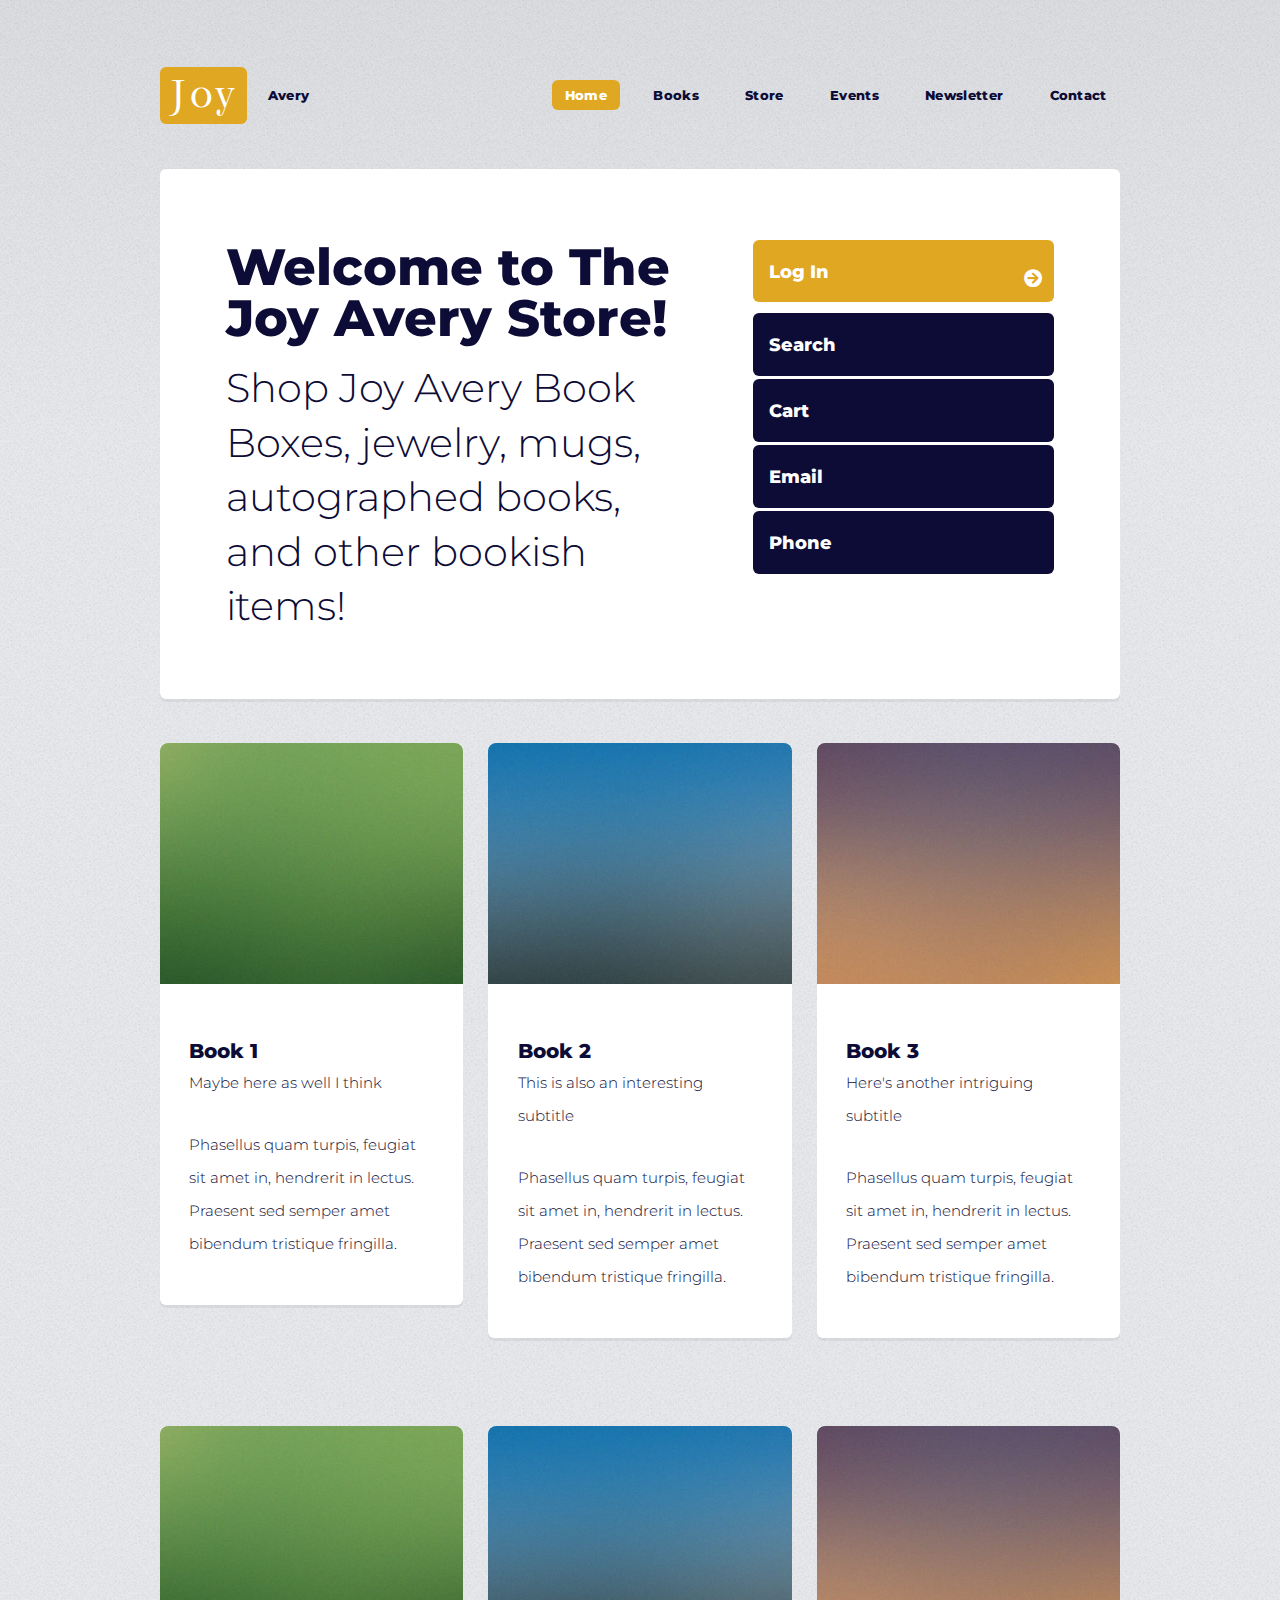
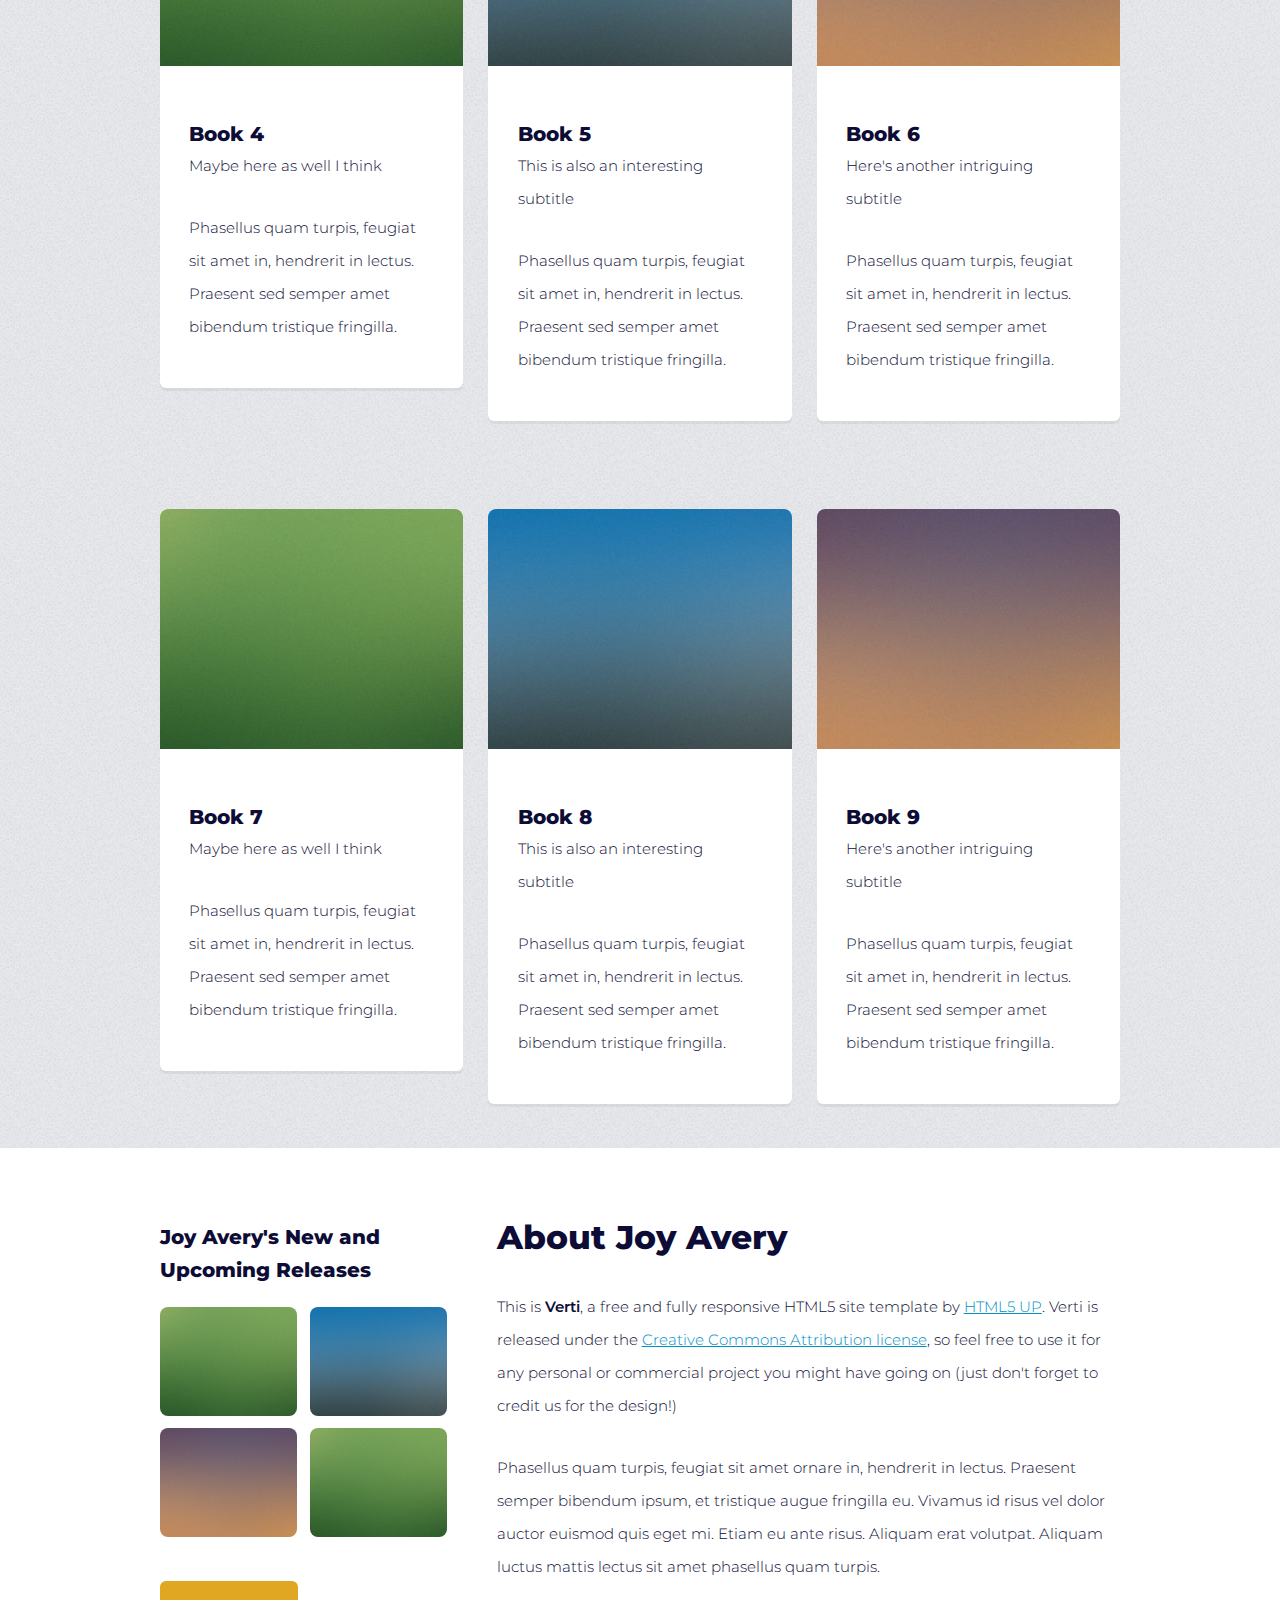
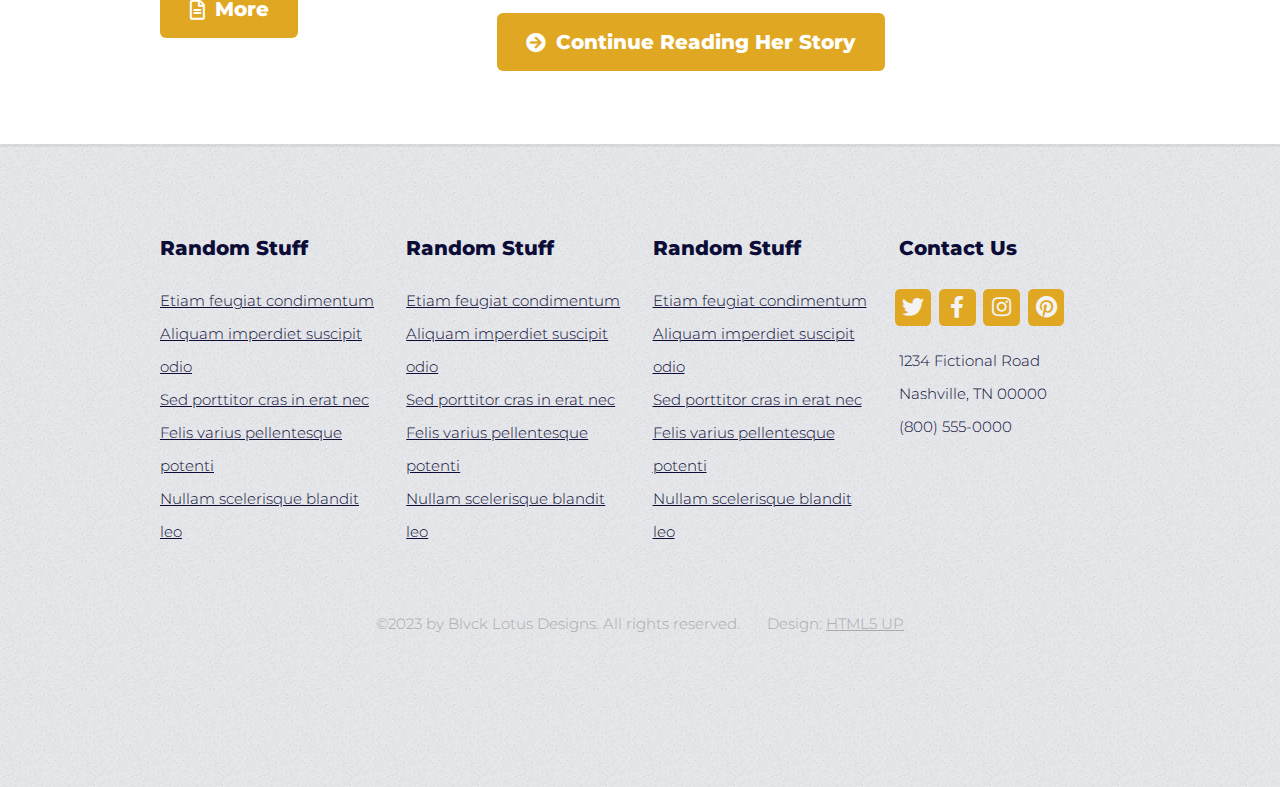
<file: index.html>
<!DOCTYPE html>
<html>
  <head>
    <title>Bestselling Author Joy Avery | The Joy Avery Store</title>
    <meta charset="utf-8" />
    <meta
      name="viewport"
      content="width=device-width, initial-scale=1, user-scalable=no"
    />
    <link rel="stylesheet" href="assets/css/main.css" />
  </head>
  <body class="is-preload homepage">
    <div id="page-wrapper">
      <!-- Header -->
      <div id="header-wrapper">
        <header id="header" class="container">
          <!-- Logo -->
          <div id="logo">
            <h1><a href="index.html">Joy</a></h1>
            <span>Avery</span>
          </div>

          <!-- Nav -->
          <nav id="nav">
            <ul>
              <li class="current"><a href="index.html">Home</a></li>
              <li>
                <a href="bookshelf.html">Books</a>
                <ul>
                  <li>
                    <a href="#">Bookshelf</a>
                    <ul>
                      <li><a href="#">All Books</a></li>
                      <li><a href="#">Upcoming Books</a></li>
                      <li><a href="#">Audiobooks</a></li>
                      <li><a href="#">International Books</a></li>
                      <li><a href="#">Bonus Section for Readers</a></li>
                      <li><a href="#">Printable Booklist (PDF)</a></li>
                    </ul>
                  </li>
                  <li>
                    <a href="#">By Series (A-L)</a>
                    <ul>
                      <li><a href="#">Series One</a></li>
                      <li><a href="#">Series Two</a></li>
                      <li><a href="#">Series Three</a></li>
                      <li><a href="#">Series Four</a></li>
                      <li><a href="#">Series Five</a></li>
                    </ul>
                  </li>
                  <li>
                    <a href="#">By Series(M-Z)</a>
                    <ul>
                      <li><a href="#">Series Six</a></li>
                      <li><a href="#">Series Seven</a></li>
                      <li><a href="#">Series Eight</a></li>
                      <li><a href="#">Series Nine</a></li>
                      <li><a href="#">Series Ten</a></li>
                    </ul>
                  </li>
                  <li>
                    <a href="#">Other Titles</a>
                    <ul>
                      <li><a href="#">Other Title One</a></li>
                      <li><a href="#">Other Title Two</a></li>
                      <li><a href="#">Other Title Three</a></li>
                      <li><a href="#">Other Title Four</a></li>
                      <li><a href="#">Other Title Five</a></li>
                    </ul>
                  </li>
                </ul>
              </li>

              <li><a href="store.html">Store</a></li>

              <li><a href="events.html">Events</a></li>

              <li>
                <a href="newsletter.html">Newsletter</a>
              </li>

              <li><a href="contact.html">Contact</a></li>
            </ul>
          </nav>
        </header>
      </div>

      <!-- Banner -->
      <div id="banner-wrapper">
        <div id="banner" class="box container">
          <div class="row">
            <div class="col-7 col-12-medium">
              <h2>Welcome to The Joy Avery Store!</h2>
              <p>
                Shop Joy Avery Book Boxes, jewelry, mugs, autographed books, and
                other bookish items!
              </p>
            </div>
            <div class="col-5 col-12-medium">
              <ul>
                <li>
                  <a
                    href="#"
                    class="button large icon solid fa-arrow-circle-right"
                    >Log In</a
                  >
                </li>
                <li>
                  <a href="#" class="button alt large">Search</a>
                </li>
                <li>
                  <a href="#" class="button alt large">Cart</a>
                </li>
                <li>
                  <a href="#" class="button alt large">Email</a>
                </li>
                <li>
                  <a href="#" class="button alt large">Phone</a>
                </li>
              </ul>
            </div>
          </div>
        </div>
      </div>

      <!-- Features -->
      <div id="features-wrapper">
        <div class="container">
          <div class="row">
            <div class="col-4 col-12-medium">
              <!-- Box -->
              <section class="box feature">
                <a href="#" class="image featured"
                  ><img src="images/pic01.jpg" alt=""
                /></a>
                <div class="inner">
                  <header>
                    <h2>Book 1</h2>
                    <p>Maybe here as well I think</p>
                  </header>
                  <p>
                    Phasellus quam turpis, feugiat sit amet in, hendrerit in
                    lectus. Praesent sed semper amet bibendum tristique
                    fringilla.
                  </p>
                </div>
              </section>
            </div>
            <div class="col-4 col-12-medium">
              <!-- Box -->
              <section class="box feature">
                <a href="#" class="image featured"
                  ><img src="images/pic02.jpg" alt=""
                /></a>
                <div class="inner">
                  <header>
                    <h2>Book 2</h2>
                    <p>This is also an interesting subtitle</p>
                  </header>
                  <p>
                    Phasellus quam turpis, feugiat sit amet in, hendrerit in
                    lectus. Praesent sed semper amet bibendum tristique
                    fringilla.
                  </p>
                </div>
              </section>
            </div>
            <div class="col-4 col-12-medium">
              <!-- Box -->
              <section class="box feature">
                <a href="#" class="image featured"
                  ><img src="images/pic03.jpg" alt=""
                /></a>
                <div class="inner">
                  <header>
                    <h2>Book 3</h2>
                    <p>Here's another intriguing subtitle</p>
                  </header>
                  <p>
                    Phasellus quam turpis, feugiat sit amet in, hendrerit in
                    lectus. Praesent sed semper amet bibendum tristique
                    fringilla.
                  </p>
                </div>
              </section>
            </div>
          </div>
        </div>
      </div>

      <div id="features-wrapper">
        <div class="container">
          <div class="row">
            <div class="col-4 col-12-medium">
              <!-- Box -->
              <section class="box feature">
                <a href="#" class="image featured"
                  ><img src="images/pic01.jpg" alt=""
                /></a>
                <div class="inner">
                  <header>
                    <h2>Book 4</h2>
                    <p>Maybe here as well I think</p>
                  </header>
                  <p>
                    Phasellus quam turpis, feugiat sit amet in, hendrerit in
                    lectus. Praesent sed semper amet bibendum tristique
                    fringilla.
                  </p>
                </div>
              </section>
            </div>
            <div class="col-4 col-12-medium">
              <!-- Box -->
              <section class="box feature">
                <a href="#" class="image featured"
                  ><img src="images/pic02.jpg" alt=""
                /></a>
                <div class="inner">
                  <header>
                    <h2>Book 5</h2>
                    <p>This is also an interesting subtitle</p>
                  </header>
                  <p>
                    Phasellus quam turpis, feugiat sit amet in, hendrerit in
                    lectus. Praesent sed semper amet bibendum tristique
                    fringilla.
                  </p>
                </div>
              </section>
            </div>
            <div class="col-4 col-12-medium">
              <!-- Box -->
              <section class="box feature">
                <a href="#" class="image featured"
                  ><img src="images/pic03.jpg" alt=""
                /></a>
                <div class="inner">
                  <header>
                    <h2>Book 6</h2>
                    <p>Here's another intriguing subtitle</p>
                  </header>
                  <p>
                    Phasellus quam turpis, feugiat sit amet in, hendrerit in
                    lectus. Praesent sed semper amet bibendum tristique
                    fringilla.
                  </p>
                </div>
              </section>
            </div>
          </div>
        </div>
      </div>
      <div id="features-wrapper">
        <div class="container">
          <div class="row">
            <div class="col-4 col-12-medium">
              <!-- Box -->
              <section class="box feature">
                <a href="#" class="image featured"
                  ><img src="images/pic01.jpg" alt=""
                /></a>
                <div class="inner">
                  <header>
                    <h2>Book 7</h2>
                    <p>Maybe here as well I think</p>
                  </header>
                  <p>
                    Phasellus quam turpis, feugiat sit amet in, hendrerit in
                    lectus. Praesent sed semper amet bibendum tristique
                    fringilla.
                  </p>
                </div>
              </section>
            </div>
            <div class="col-4 col-12-medium">
              <!-- Box -->
              <section class="box feature">
                <a href="#" class="image featured"
                  ><img src="images/pic02.jpg" alt=""
                /></a>
                <div class="inner">
                  <header>
                    <h2>Book 8</h2>
                    <p>This is also an interesting subtitle</p>
                  </header>
                  <p>
                    Phasellus quam turpis, feugiat sit amet in, hendrerit in
                    lectus. Praesent sed semper amet bibendum tristique
                    fringilla.
                  </p>
                </div>
              </section>
            </div>
            <div class="col-4 col-12-medium">
              <!-- Box -->
              <section class="box feature">
                <a href="#" class="image featured"
                  ><img src="images/pic03.jpg" alt=""
                /></a>
                <div class="inner">
                  <header>
                    <h2>Book 9</h2>
                    <p>Here's another intriguing subtitle</p>
                  </header>
                  <p>
                    Phasellus quam turpis, feugiat sit amet in, hendrerit in
                    lectus. Praesent sed semper amet bibendum tristique
                    fringilla.
                  </p>
                </div>
              </section>
            </div>
          </div>
        </div>
      </div>

      <!-- Main -->
      <div id="main-wrapper">
        <div class="container">
          <div class="row gtr-200">
            <div class="col-4 col-12-medium">
              <!-- Sidebar -->
              <div id="sidebar">
                <section class="widget thumbnails">
                  <h3>Joy Avery's New and Upcoming Releases</h3>
                  <div class="grid">
                    <div class="row gtr-50">
                      <div class="col-6">
                        <a href="#" class="image fit"
                          ><img src="images/pic01.jpg" alt=""
                        /></a>
                      </div>
                      <div class="col-6">
                        <a href="#" class="image fit"
                          ><img src="images/pic02.jpg" alt=""
                        /></a>
                      </div>
                      <div class="col-6">
                        <a href="#" class="image fit"
                          ><img src="images/pic03.jpg" alt=""
                        /></a>
                      </div>
                      <div class="col-6">
                        <a href="#" class="image fit"
                          ><img src="images/pic01.jpg" alt=""
                        /></a>
                      </div>
                    </div>
                  </div>
                  <a href="#" class="button icon fa-file-alt">More</a>
                </section>
              </div>
            </div>
            <div class="col-8 col-12-medium imp-medium">
              <!-- Content -->
              <div id="content">
                <section class="last">
                  <h2>About Joy Avery</h2>
                  <p>
                    This is <strong>Verti</strong>, a free and fully responsive
                    HTML5 site template by
                    <a href="http://html5up.net">HTML5 UP</a>. Verti is released
                    under the
                    <a href="http://html5up.net/license"
                      >Creative Commons Attribution license</a
                    >, so feel free to use it for any personal or commercial
                    project you might have going on (just don't forget to credit
                    us for the design!)
                  </p>
                  <p>
                    Phasellus quam turpis, feugiat sit amet ornare in, hendrerit
                    in lectus. Praesent semper bibendum ipsum, et tristique
                    augue fringilla eu. Vivamus id risus vel dolor auctor
                    euismod quis eget mi. Etiam eu ante risus. Aliquam erat
                    volutpat. Aliquam luctus mattis lectus sit amet phasellus
                    quam turpis.
                  </p>
                  <a
                    href="about.html"
                    class="button icon solid fa-arrow-circle-right"
                    >Continue Reading Her Story</a
                  >
                </section>
              </div>
            </div>
          </div>
        </div>
      </div>

      <!-- Footer -->
      <div id="footer-wrapper">
        <footer id="footer" class="container">
          <div class="row">
            <div class="col-3 col-6-medium col-12-small">
              <!-- Links -->
              <section class="widget links">
                <h3>Random Stuff</h3>
                <ul class="style2">
                  <li><a href="#">Etiam feugiat condimentum</a></li>
                  <li><a href="#">Aliquam imperdiet suscipit odio</a></li>
                  <li><a href="#">Sed porttitor cras in erat nec</a></li>
                  <li><a href="#">Felis varius pellentesque potenti</a></li>
                  <li><a href="#">Nullam scelerisque blandit leo</a></li>
                </ul>
              </section>
            </div>
            <div class="col-3 col-6-medium col-12-small">
              <!-- Links -->
              <section class="widget links">
                <h3>Random Stuff</h3>
                <ul class="style2">
                  <li><a href="#">Etiam feugiat condimentum</a></li>
                  <li><a href="#">Aliquam imperdiet suscipit odio</a></li>
                  <li><a href="#">Sed porttitor cras in erat nec</a></li>
                  <li><a href="#">Felis varius pellentesque potenti</a></li>
                  <li><a href="#">Nullam scelerisque blandit leo</a></li>
                </ul>
              </section>
            </div>
            <div class="col-3 col-6-medium col-12-small">
              <!-- Links -->
              <section class="widget links">
                <h3>Random Stuff</h3>
                <ul class="style2">
                  <li><a href="#">Etiam feugiat condimentum</a></li>
                  <li><a href="#">Aliquam imperdiet suscipit odio</a></li>
                  <li><a href="#">Sed porttitor cras in erat nec</a></li>
                  <li><a href="#">Felis varius pellentesque potenti</a></li>
                  <li><a href="#">Nullam scelerisque blandit leo</a></li>
                </ul>
              </section>
            </div>
            <div class="col-3 col-6-medium col-12-small">
              <!-- Contact -->
              <section class="widget contact last">
                <h3>Contact Us</h3>
                <ul>
                  <li>
                    <a href="#" class="icon brands fa-twitter"
                      ><span class="label">Twitter</span></a
                    >
                  </li>
                  <li>
                    <a href="#" class="icon brands fa-facebook-f"
                      ><span class="label">Facebook</span></a
                    >
                  </li>
                  <li>
                    <a href="#" class="icon brands fa-instagram"
                      ><span class="label">Instagram</span></a
                    >
                  </li>
                  <li>
                    <a href="#" class="icon brands fa-pinterest"
                      ><span class="label">Pinterest</span></a
                    >
                  </li>
                </ul>
                <p>
                  1234 Fictional Road<br />
                  Nashville, TN 00000<br />
                  (800) 555-0000
                </p>
              </section>
            </div>
          </div>
          <div class="row">
            <div class="col-12">
              <div id="copyright">
                <ul class="menu">
                  <li>
                    &copy;2023 by Blvck Lotus Designs. All rights reserved.
                  </li>
                  <li>Design: <a href="http://html5up.net">HTML5 UP</a></li>
                </ul>
              </div>
            </div>
          </div>
        </footer>
      </div>
    </div>

    <!-- Scripts -->

    <script src="assets/js/jquery.min.js"></script>
    <script src="assets/js/jquery.dropotron.min.js"></script>
    <script src="assets/js/browser.min.js"></script>
    <script src="assets/js/breakpoints.min.js"></script>
    <script src="assets/js/util.js"></script>
    <script src="assets/js/main.js"></script>
  </body>
</html>
</file>
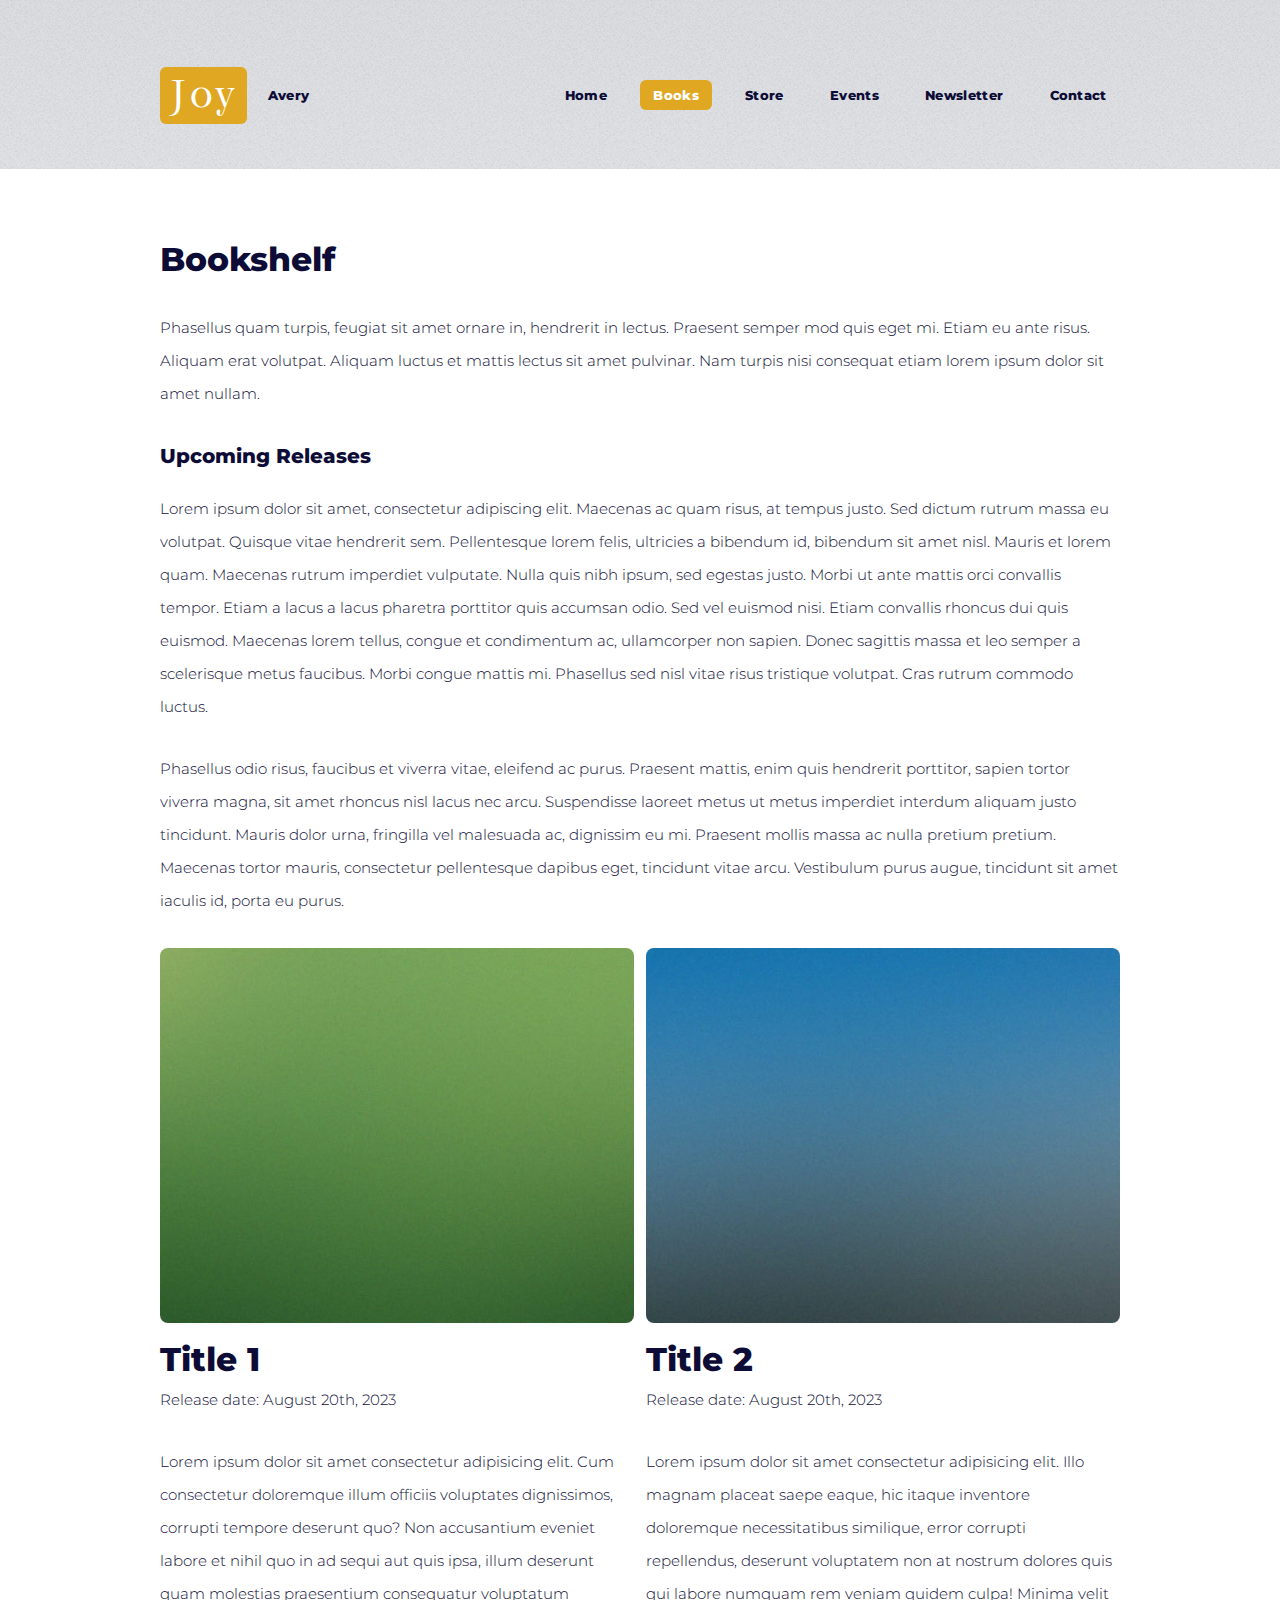
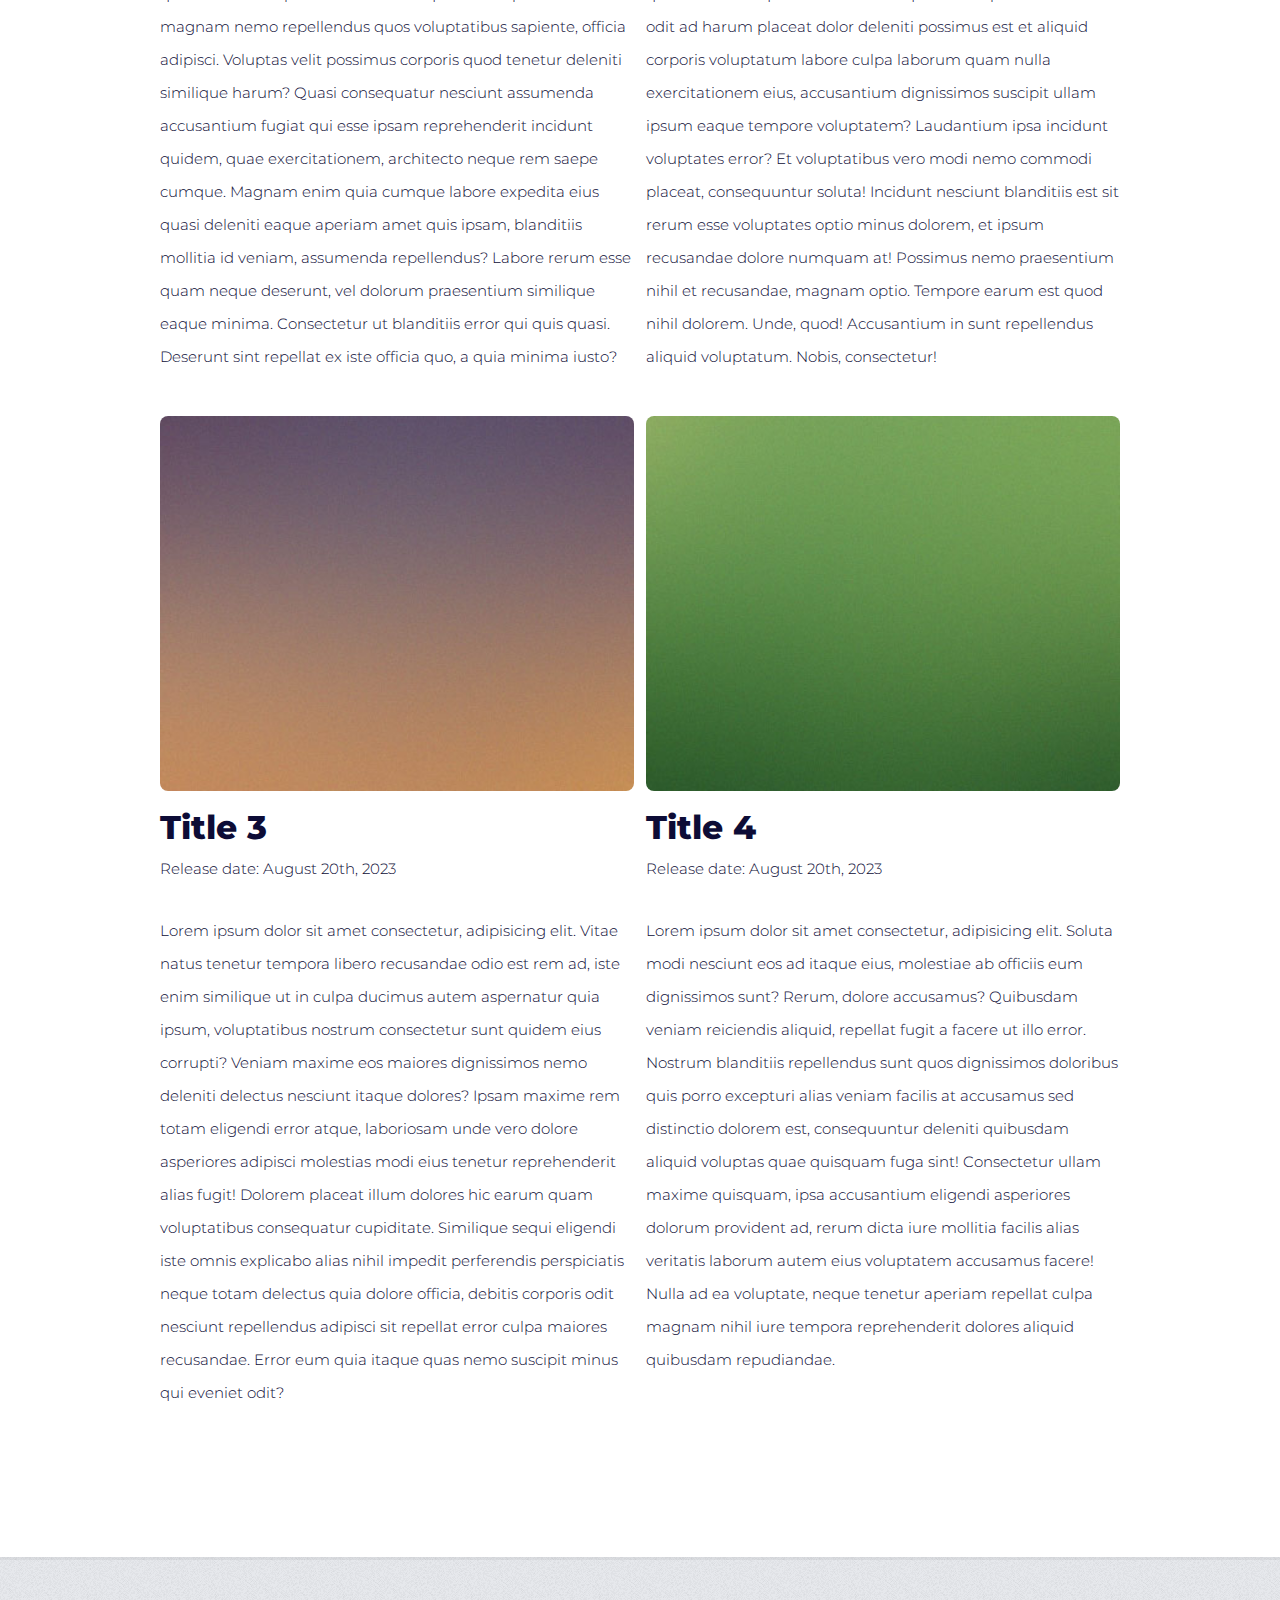
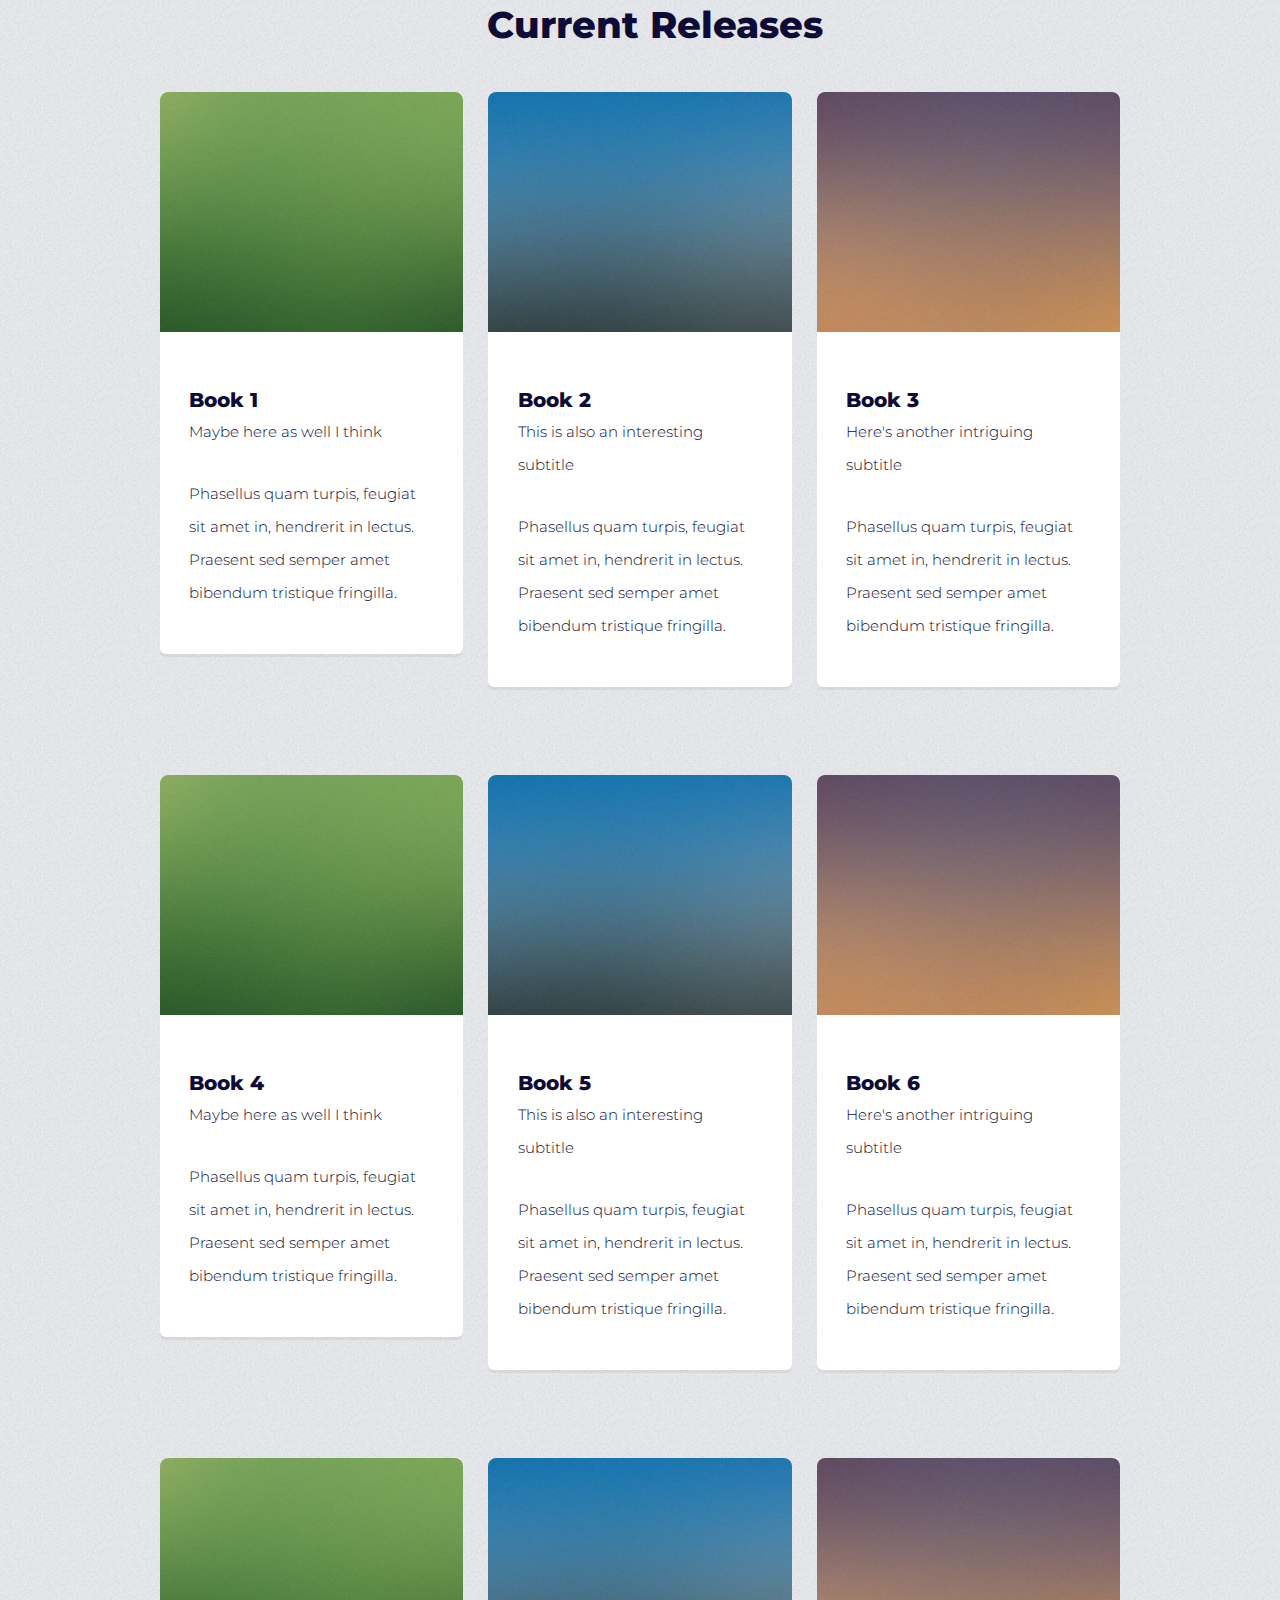
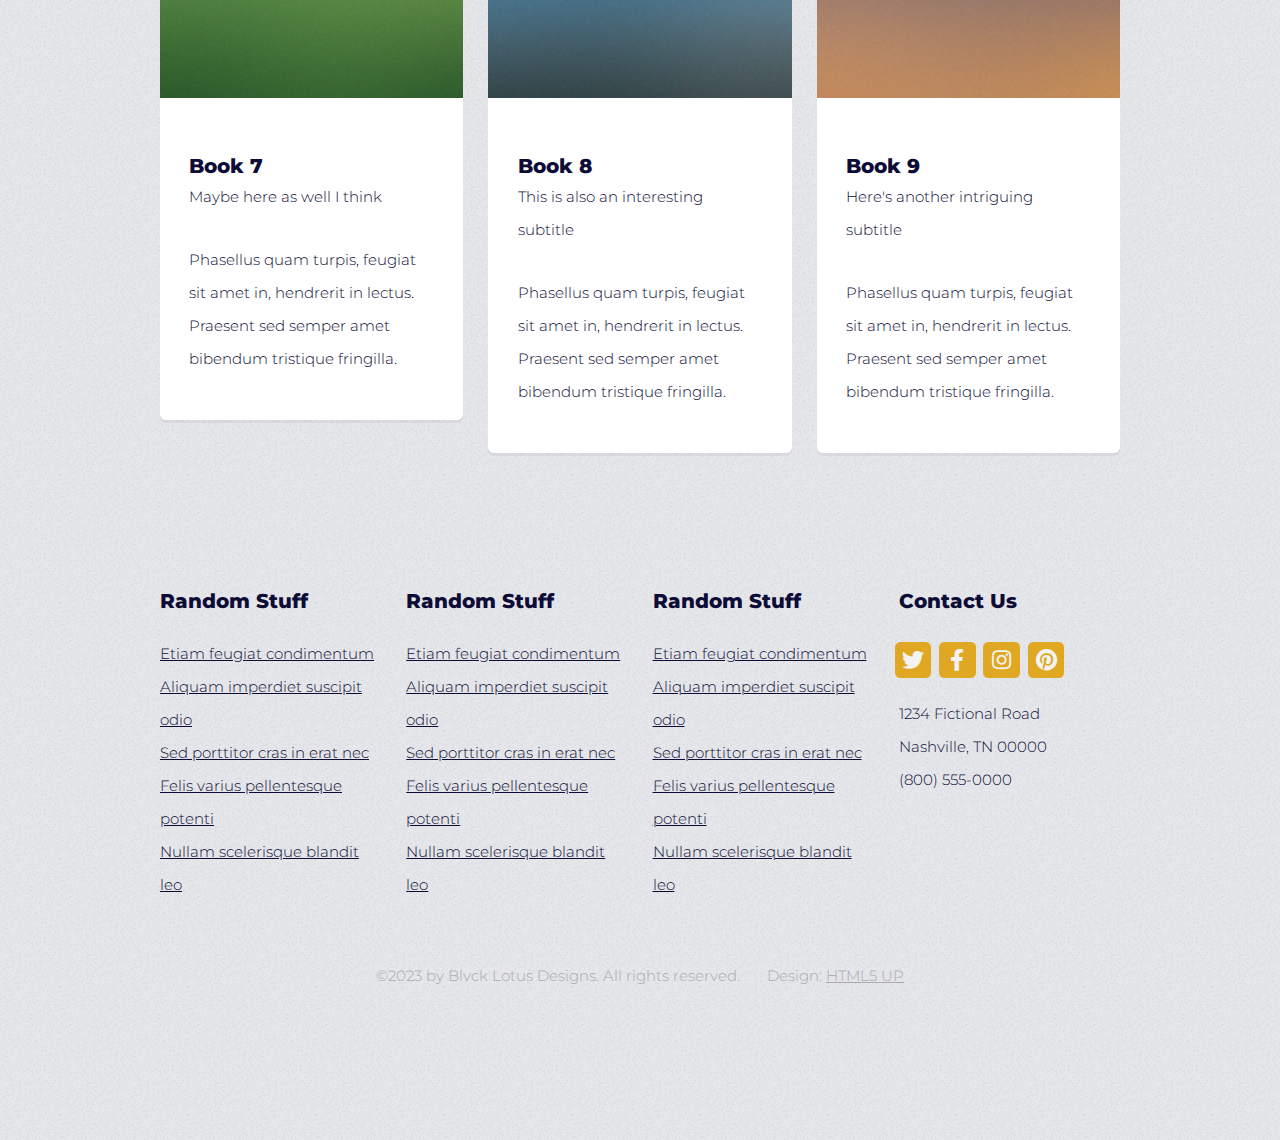
<file: bookshelf.html>
<!DOCTYPE html>
<html>
  <head>
    <title>Bookshelf | Joy Avery</title>
    <meta charset="utf-8" />
    <meta
      name="viewport"
      content="width=device-width, initial-scale=1, user-scalable=no"
    />
    <link rel="stylesheet" href="assets/css/main.css" />
  </head>
  <body class="is-preload no-sidebar">
    <div id="page-wrapper">
      <!-- Header -->
      <div id="header-wrapper">
        <header id="header" class="container">
          <!-- Logo -->
          <div id="logo">
            <h1><a href="index.html">Joy</a></h1>
            <span>Avery</span>
          </div>

          <!-- Nav -->
          <nav id="nav">
            <ul>
              <li><a href="home.html">Home</a></li>
              <li class="current">
                <a href="bookshelf.html">Books</a>
                <ul>
                  <li>
                    <a href="#">Bookshelf</a>
                    <ul>
                      <li><a href="#">All Books</a></li>
                      <li><a href="#">Upcoming Books</a></li>
                      <li><a href="#">Audiobooks</a></li>
                      <li><a href="#">International Books</a></li>
                      <li><a href="#">Bonus Section for Readers</a></li>
                      <li><a href="#">Printable Booklist (PDF)</a></li>
                    </ul>
                  </li>
                  <li>
                    <a href="#">By Series (A-L)</a>
                    <ul>
                      <li><a href="#">Series One</a></li>
                      <li><a href="#">Series Two</a></li>
                      <li><a href="#">Series Three</a></li>
                      <li><a href="#">Series Four</a></li>
                      <li><a href="#">Series Five</a></li>
                    </ul>
                  </li>
                  <li>
                    <a href="#">By Series(M-Z)</a>
                    <ul>
                      <li><a href="#">Series Six</a></li>
                      <li><a href="#">Series Seven</a></li>
                      <li><a href="#">Series Eight</a></li>
                      <li><a href="#">Series Nine</a></li>
                      <li><a href="#">Series Ten</a></li>
                    </ul>
                  </li>
                  <li>
                    <a href="#">Other Titles</a>
                    <ul>
                      <li><a href="#">Other Title One</a></li>
                      <li><a href="#">Other Title Two</a></li>
                      <li><a href="#">Other Title Three</a></li>
                      <li><a href="#">Other Title Four</a></li>
                      <li><a href="#">Other Title Five</a></li>
                    </ul>
                  </li>
                </ul>
              </li>

              <li><a href="store.html">Store</a></li>

              <li><a href="events.html">Events</a></li>

              <li>
                <a href="newsletter.html">Newsletter</a>
              </li>

              <li><a href="contact.html">Contact</a></li>
            </ul>
          </nav>
        </header>
      </div>

      <!-- Main -->
      <div id="main-wrapper">
        <div class="container">
          <div id="content">
            <!-- Content -->
            <article>
              <h2>Bookshelf</h2>

              <p>
                Phasellus quam turpis, feugiat sit amet ornare in, hendrerit in
                lectus. Praesent semper mod quis eget mi. Etiam eu ante risus.
                Aliquam erat volutpat. Aliquam luctus et mattis lectus sit amet
                pulvinar. Nam turpis nisi consequat etiam lorem ipsum dolor sit
                amet nullam.
              </p>

              <h3>Upcoming Releases</h3>

              <p>
                Lorem ipsum dolor sit amet, consectetur adipiscing elit.
                Maecenas ac quam risus, at tempus justo. Sed dictum rutrum massa
                eu volutpat. Quisque vitae hendrerit sem. Pellentesque lorem
                felis, ultricies a bibendum id, bibendum sit amet nisl. Mauris
                et lorem quam. Maecenas rutrum imperdiet vulputate. Nulla quis
                nibh ipsum, sed egestas justo. Morbi ut ante mattis orci
                convallis tempor. Etiam a lacus a lacus pharetra porttitor quis
                accumsan odio. Sed vel euismod nisi. Etiam convallis rhoncus dui
                quis euismod. Maecenas lorem tellus, congue et condimentum ac,
                ullamcorper non sapien. Donec sagittis massa et leo semper a
                scelerisque metus faucibus. Morbi congue mattis mi. Phasellus
                sed nisl vitae risus tristique volutpat. Cras rutrum commodo
                luctus.
              </p>

              <p>
                Phasellus odio risus, faucibus et viverra vitae, eleifend ac
                purus. Praesent mattis, enim quis hendrerit porttitor, sapien
                tortor viverra magna, sit amet rhoncus nisl lacus nec arcu.
                Suspendisse laoreet metus ut metus imperdiet interdum aliquam
                justo tincidunt. Mauris dolor urna, fringilla vel malesuada ac,
                dignissim eu mi. Praesent mollis massa ac nulla pretium pretium.
                Maecenas tortor mauris, consectetur pellentesque dapibus eget,
                tincidunt vitae arcu. Vestibulum purus augue, tincidunt sit amet
                iaculis id, porta eu purus.
              </p>

              <section class="widget thumbnails">
                <div class="grid">
                  <div class="row gtr-50">
                    <div class="col-6">
                      <a href="#" class="image fit"
                        ><img src="images/pic01.jpg" alt=""
                      /></a>
                      <header>
                        <h2 class="upcoming-book-title">Title 1</h2>
                        <p>Release date: August 20th, 2023</p>
                      </header>

                      <p>
                        Lorem ipsum dolor sit amet consectetur adipisicing elit.
                        Cum consectetur doloremque illum officiis voluptates
                        dignissimos, corrupti tempore deserunt quo? Non
                        accusantium eveniet labore et nihil quo in ad sequi aut
                        quis ipsa, illum deserunt quam molestias praesentium
                        consequatur voluptatum magnam nemo repellendus quos
                        voluptatibus sapiente, officia adipisci. Voluptas velit
                        possimus corporis quod tenetur deleniti similique harum?
                        Quasi consequatur nesciunt assumenda accusantium fugiat
                        qui esse ipsam reprehenderit incidunt quidem, quae
                        exercitationem, architecto neque rem saepe cumque.
                        Magnam enim quia cumque labore expedita eius quasi
                        deleniti eaque aperiam amet quis ipsam, blanditiis
                        mollitia id veniam, assumenda repellendus? Labore rerum
                        esse quam neque deserunt, vel dolorum praesentium
                        similique eaque minima. Consectetur ut blanditiis error
                        qui quis quasi. Deserunt sint repellat ex iste officia
                        quo, a quia minima iusto?
                      </p>
                    </div>
                    <div class="col-6">
                      <a href="#" class="image fit"
                        ><img src="images/pic02.jpg" alt=""
                      /></a>
                      <header>
                        <h2 class="upcoming-book-title">Title 2</h2>
                        <p>Release date: August 20th, 2023</p>
                      </header>
                      <p>
                        Lorem ipsum dolor sit amet consectetur adipisicing elit.
                        Illo magnam placeat saepe eaque, hic itaque inventore
                        doloremque necessitatibus similique, error corrupti
                        repellendus, deserunt voluptatem non at nostrum dolores
                        quis qui labore numquam rem veniam quidem culpa! Minima
                        velit odit ad harum placeat dolor deleniti possimus est
                        et aliquid corporis voluptatum labore culpa laborum quam
                        nulla exercitationem eius, accusantium dignissimos
                        suscipit ullam ipsum eaque tempore voluptatem?
                        Laudantium ipsa incidunt voluptates error? Et
                        voluptatibus vero modi nemo commodi placeat,
                        consequuntur soluta! Incidunt nesciunt blanditiis est
                        sit rerum esse voluptates optio minus dolorem, et ipsum
                        recusandae dolore numquam at! Possimus nemo praesentium
                        nihil et recusandae, magnam optio. Tempore earum est
                        quod nihil dolorem. Unde, quod! Accusantium in sunt
                        repellendus aliquid voluptatum. Nobis, consectetur!
                      </p>
                    </div>
                    <div class="col-6">
                      <a href="#" class="image fit"
                        ><img src="images/pic03.jpg" alt=""
                      /></a>
                      <header>
                        <h2 class="upcoming-book-title">Title 3</h2>
                        <p>Release date: August 20th, 2023</p>
                      </header>
                      <p>
                        Lorem ipsum dolor sit amet consectetur, adipisicing
                        elit. Vitae natus tenetur tempora libero recusandae odio
                        est rem ad, iste enim similique ut in culpa ducimus
                        autem aspernatur quia ipsum, voluptatibus nostrum
                        consectetur sunt quidem eius corrupti? Veniam maxime eos
                        maiores dignissimos nemo deleniti delectus nesciunt
                        itaque dolores? Ipsam maxime rem totam eligendi error
                        atque, laboriosam unde vero dolore asperiores adipisci
                        molestias modi eius tenetur reprehenderit alias fugit!
                        Dolorem placeat illum dolores hic earum quam
                        voluptatibus consequatur cupiditate. Similique sequi
                        eligendi iste omnis explicabo alias nihil impedit
                        perferendis perspiciatis neque totam delectus quia
                        dolore officia, debitis corporis odit nesciunt
                        repellendus adipisci sit repellat error culpa maiores
                        recusandae. Error eum quia itaque quas nemo suscipit
                        minus qui eveniet odit?
                      </p>
                    </div>
                    <div class="col-6">
                      <a href="#" class="image fit"
                        ><img src="images/pic01.jpg" alt=""
                      /></a>
                      <header>
                        <h2 class="upcoming-book-title">Title 4</h2>
                        <p>Release date: August 20th, 2023</p>
                      </header>
                      <p>
                        Lorem ipsum dolor sit amet consectetur, adipisicing
                        elit. Soluta modi nesciunt eos ad itaque eius, molestiae
                        ab officiis eum dignissimos sunt? Rerum, dolore
                        accusamus? Quibusdam veniam reiciendis aliquid, repellat
                        fugit a facere ut illo error. Nostrum blanditiis
                        repellendus sunt quos dignissimos doloribus quis porro
                        excepturi alias veniam facilis at accusamus sed
                        distinctio dolorem est, consequuntur deleniti quibusdam
                        aliquid voluptas quae quisquam fuga sint! Consectetur
                        ullam maxime quisquam, ipsa accusantium eligendi
                        asperiores dolorum provident ad, rerum dicta iure
                        mollitia facilis alias veritatis laborum autem eius
                        voluptatem accusamus facere! Nulla ad ea voluptate,
                        neque tenetur aperiam repellat culpa magnam nihil iure
                        tempora reprehenderit dolores aliquid quibusdam
                        repudiandae.
                      </p>
                    </div>
                  </div>
                </div>
              </section>
            </article>
          </div>
        </div>
      </div>

      <!-- Features -->
      <h2 class="featured-book">Current Releases</h2>
      <div id="features-wrapper">
        <div class="container">
          <div class="row">
            <div class="col-4 col-12-medium">
              <!-- Box -->
              <section class="box feature">
                <a href="#" class="image featured"
                  ><img src="images/pic01.jpg" alt=""
                /></a>
                <div class="inner">
                  <header>
                    <h2>Book 1</h2>
                    <p>Maybe here as well I think</p>
                  </header>
                  <p>
                    Phasellus quam turpis, feugiat sit amet in, hendrerit in
                    lectus. Praesent sed semper amet bibendum tristique
                    fringilla.
                  </p>
                </div>
              </section>
            </div>
            <div class="col-4 col-12-medium">
              <!-- Box -->
              <section class="box feature">
                <a href="#" class="image featured"
                  ><img src="images/pic02.jpg" alt=""
                /></a>
                <div class="inner">
                  <header>
                    <h2>Book 2</h2>
                    <p>This is also an interesting subtitle</p>
                  </header>
                  <p>
                    Phasellus quam turpis, feugiat sit amet in, hendrerit in
                    lectus. Praesent sed semper amet bibendum tristique
                    fringilla.
                  </p>
                </div>
              </section>
            </div>
            <div class="col-4 col-12-medium">
              <!-- Box -->
              <section class="box feature">
                <a href="#" class="image featured"
                  ><img src="images/pic03.jpg" alt=""
                /></a>
                <div class="inner">
                  <header>
                    <h2>Book 3</h2>
                    <p>Here's another intriguing subtitle</p>
                  </header>
                  <p>
                    Phasellus quam turpis, feugiat sit amet in, hendrerit in
                    lectus. Praesent sed semper amet bibendum tristique
                    fringilla.
                  </p>
                </div>
              </section>
            </div>
          </div>
        </div>
      </div>

      <div id="features-wrapper">
        <div class="container">
          <div class="row">
            <div class="col-4 col-12-medium">
              <!-- Box -->
              <section class="box feature">
                <a href="#" class="image featured"
                  ><img src="images/pic01.jpg" alt=""
                /></a>
                <div class="inner">
                  <header>
                    <h2>Book 4</h2>
                    <p>Maybe here as well I think</p>
                  </header>
                  <p>
                    Phasellus quam turpis, feugiat sit amet in, hendrerit in
                    lectus. Praesent sed semper amet bibendum tristique
                    fringilla.
                  </p>
                </div>
              </section>
            </div>
            <div class="col-4 col-12-medium">
              <!-- Box -->
              <section class="box feature">
                <a href="#" class="image featured"
                  ><img src="images/pic02.jpg" alt=""
                /></a>
                <div class="inner">
                  <header>
                    <h2>Book 5</h2>
                    <p>This is also an interesting subtitle</p>
                  </header>
                  <p>
                    Phasellus quam turpis, feugiat sit amet in, hendrerit in
                    lectus. Praesent sed semper amet bibendum tristique
                    fringilla.
                  </p>
                </div>
              </section>
            </div>
            <div class="col-4 col-12-medium">
              <!-- Box -->
              <section class="box feature">
                <a href="#" class="image featured"
                  ><img src="images/pic03.jpg" alt=""
                /></a>
                <div class="inner">
                  <header>
                    <h2>Book 6</h2>
                    <p>Here's another intriguing subtitle</p>
                  </header>
                  <p>
                    Phasellus quam turpis, feugiat sit amet in, hendrerit in
                    lectus. Praesent sed semper amet bibendum tristique
                    fringilla.
                  </p>
                </div>
              </section>
            </div>
          </div>
        </div>
      </div>
      <div id="features-wrapper">
        <div class="container">
          <div class="row">
            <div class="col-4 col-12-medium">
              <!-- Box -->
              <section class="box feature">
                <a href="#" class="image featured"
                  ><img src="images/pic01.jpg" alt=""
                /></a>
                <div class="inner">
                  <header>
                    <h2>Book 7</h2>
                    <p>Maybe here as well I think</p>
                  </header>
                  <p>
                    Phasellus quam turpis, feugiat sit amet in, hendrerit in
                    lectus. Praesent sed semper amet bibendum tristique
                    fringilla.
                  </p>
                </div>
              </section>
            </div>
            <div class="col-4 col-12-medium">
              <!-- Box -->
              <section class="box feature">
                <a href="#" class="image featured"
                  ><img src="images/pic02.jpg" alt=""
                /></a>
                <div class="inner">
                  <header>
                    <h2>Book 8</h2>
                    <p>This is also an interesting subtitle</p>
                  </header>
                  <p>
                    Phasellus quam turpis, feugiat sit amet in, hendrerit in
                    lectus. Praesent sed semper amet bibendum tristique
                    fringilla.
                  </p>
                </div>
              </section>
            </div>
            <div class="col-4 col-12-medium">
              <!-- Box -->
              <section class="box feature">
                <a href="#" class="image featured"
                  ><img src="images/pic03.jpg" alt=""
                /></a>
                <div class="inner">
                  <header>
                    <h2>Book 9</h2>
                    <p>Here's another intriguing subtitle</p>
                  </header>
                  <p>
                    Phasellus quam turpis, feugiat sit amet in, hendrerit in
                    lectus. Praesent sed semper amet bibendum tristique
                    fringilla.
                  </p>
                </div>
              </section>
            </div>
          </div>
        </div>
      </div>

      <!-- Footer -->
      <div id="footer-wrapper">
        <footer id="footer" class="container">
          <div class="row">
            <div class="col-3 col-6-medium col-12-small">
              <!-- Links -->
              <section class="widget links">
                <h3>Random Stuff</h3>
                <ul class="style2">
                  <li><a href="#">Etiam feugiat condimentum</a></li>
                  <li><a href="#">Aliquam imperdiet suscipit odio</a></li>
                  <li><a href="#">Sed porttitor cras in erat nec</a></li>
                  <li><a href="#">Felis varius pellentesque potenti</a></li>
                  <li><a href="#">Nullam scelerisque blandit leo</a></li>
                </ul>
              </section>
            </div>
            <div class="col-3 col-6-medium col-12-small">
              <!-- Links -->
              <section class="widget links">
                <h3>Random Stuff</h3>
                <ul class="style2">
                  <li><a href="#">Etiam feugiat condimentum</a></li>
                  <li><a href="#">Aliquam imperdiet suscipit odio</a></li>
                  <li><a href="#">Sed porttitor cras in erat nec</a></li>
                  <li><a href="#">Felis varius pellentesque potenti</a></li>
                  <li><a href="#">Nullam scelerisque blandit leo</a></li>
                </ul>
              </section>
            </div>
            <div class="col-3 col-6-medium col-12-small">
              <!-- Links -->
              <section class="widget links">
                <h3>Random Stuff</h3>
                <ul class="style2">
                  <li><a href="#">Etiam feugiat condimentum</a></li>
                  <li><a href="#">Aliquam imperdiet suscipit odio</a></li>
                  <li><a href="#">Sed porttitor cras in erat nec</a></li>
                  <li><a href="#">Felis varius pellentesque potenti</a></li>
                  <li><a href="#">Nullam scelerisque blandit leo</a></li>
                </ul>
              </section>
            </div>
            <div class="col-3 col-6-medium col-12-small">
              <!-- Contact -->
              <section class="widget contact last">
                <h3>Contact Us</h3>
                <ul>
                  <li>
                    <a href="#" class="icon brands fa-twitter"
                      ><span class="label">Twitter</span></a
                    >
                  </li>
                  <li>
                    <a href="#" class="icon brands fa-facebook-f"
                      ><span class="label">Facebook</span></a
                    >
                  </li>
                  <li>
                    <a href="#" class="icon brands fa-instagram"
                      ><span class="label">Instagram</span></a
                    >
                  </li>
                  <li>
                    <a href="#" class="icon brands fa-pinterest"
                      ><span class="label">Pinterest</span></a
                    >
                  </li>
                </ul>
                <p>
                  1234 Fictional Road<br />
                  Nashville, TN 00000<br />
                  (800) 555-0000
                </p>
              </section>
            </div>
          </div>
          <div class="row">
            <div class="col-12">
              <div id="copyright">
                <ul class="menu">
                  <li>
                    &copy;2023 by Blvck Lotus Designs. All rights reserved.
                  </li>
                  <li>Design: <a href="http://html5up.net">HTML5 UP</a></li>
                </ul>
              </div>
            </div>
          </div>
        </footer>
      </div>
    </div>

    <!-- Scripts -->

    <script src="assets/js/jquery.min.js"></script>
    <script src="assets/js/jquery.dropotron.min.js"></script>
    <script src="assets/js/browser.min.js"></script>
    <script src="assets/js/breakpoints.min.js"></script>
    <script src="assets/js/util.js"></script>
    <script src="assets/js/main.js"></script>
  </body>
</html>
</file>
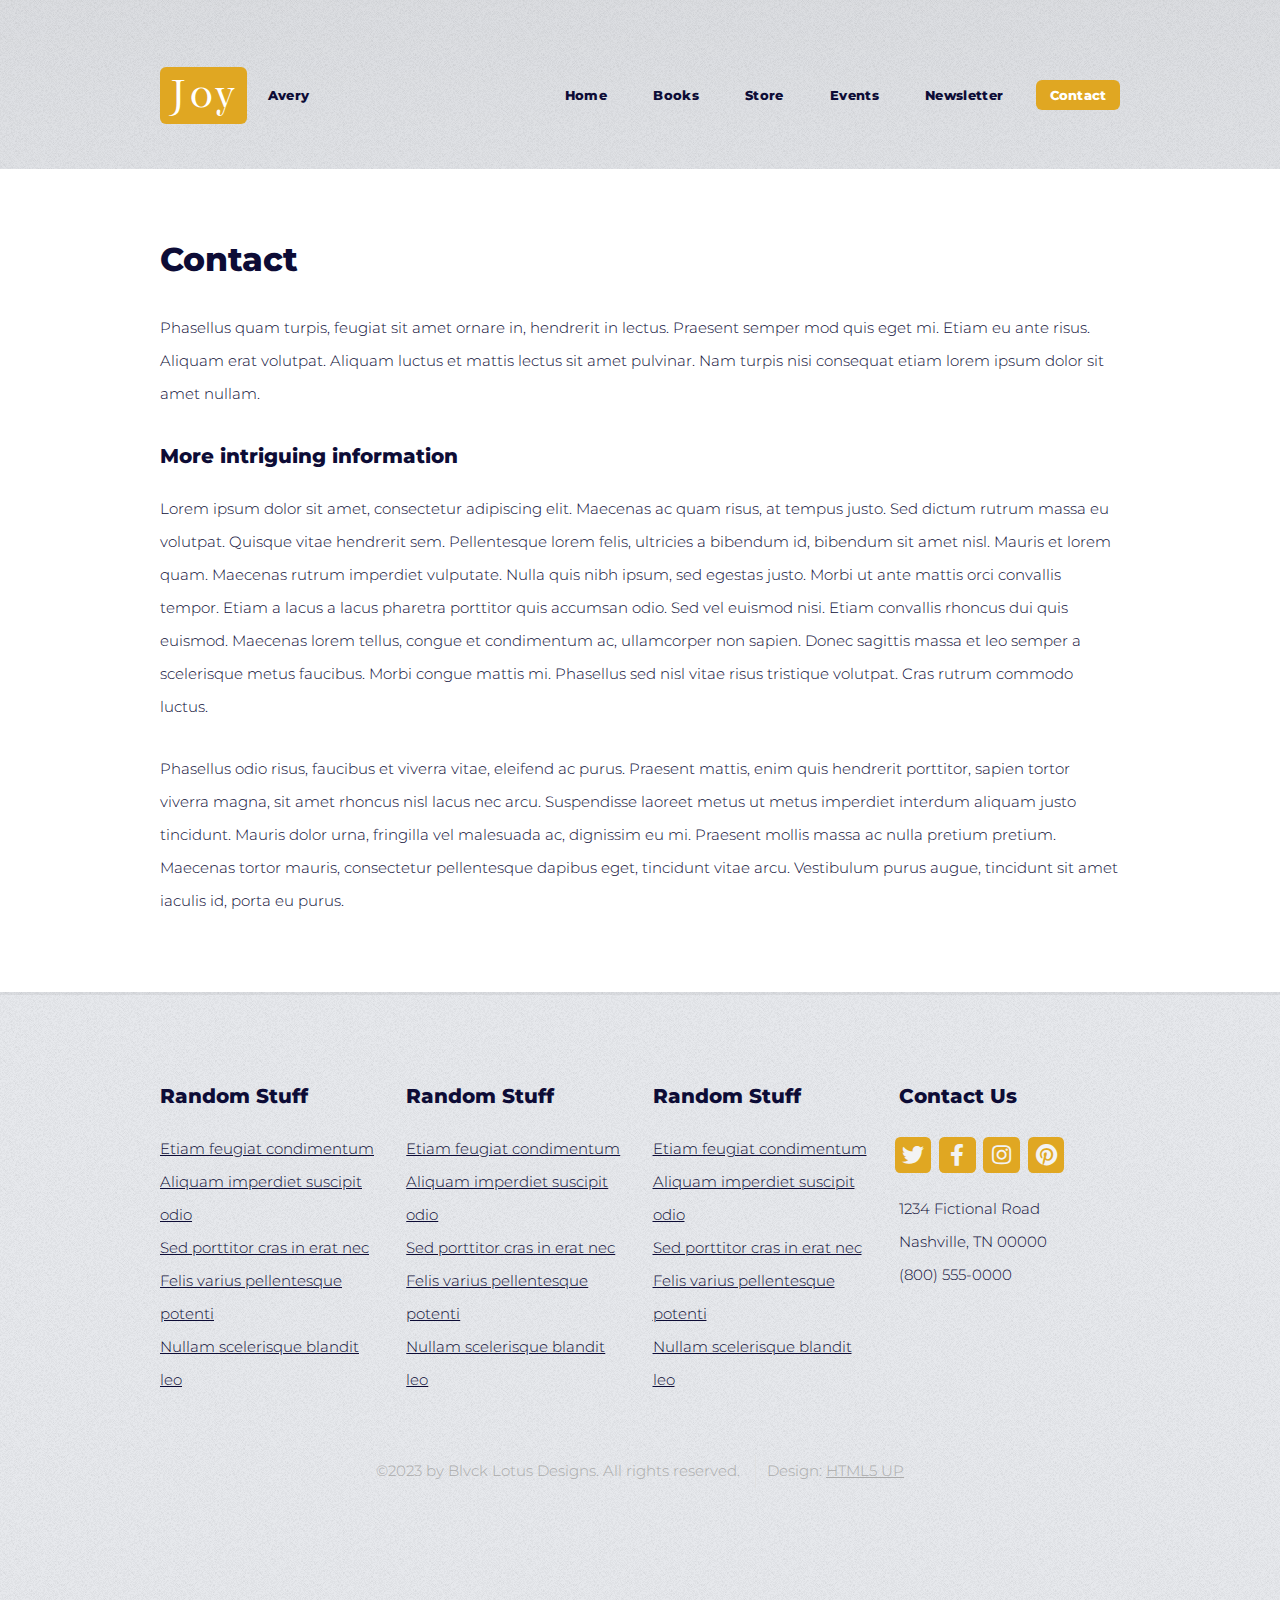
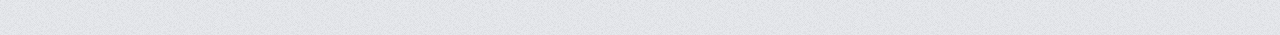
<file: contact.html>
<!DOCTYPE html>
<html>
  <head>
    <title>Contact | Joy Avery</title>
    <meta charset="utf-8" />
    <meta
      name="viewport"
      content="width=device-width, initial-scale=1, user-scalable=no"
    />
    <link rel="stylesheet" href="assets/css/main.css" />
  </head>
  <body class="is-preload no-sidebar">
    <div id="page-wrapper">
      <!-- Header -->
      <div id="header-wrapper">
        <header id="header" class="container">
          <!-- Logo -->
          <div id="logo">
            <h1><a href="home.html">Joy</a></h1>
            <span>Avery</span>
          </div>

          <!-- Nav -->
          <nav id="nav">
            <ul>
              <li><a href="home.html">Home</a></li>
              <li>
                <a href="bookshelf.html">Books</a>
                <ul>
                  <li>
                    <a href="#">Bookshelf</a>
                    <ul>
                      <li><a href="#">All Books</a></li>
                      <li><a href="#">Upcoming Books</a></li>
                      <li><a href="#">Audiobooks</a></li>
                      <li><a href="#">International Books</a></li>
                      <li><a href="#">Bonus Section for Readers</a></li>
                      <li><a href="#">Printable Booklist (PDF)</a></li>
                    </ul>
                  </li>
                  <li>
                    <a href="#">By Series (A-L)</a>
                    <ul>
                      <li><a href="#">Series One</a></li>
                      <li><a href="#">Series Two</a></li>
                      <li><a href="#">Series Three</a></li>
                      <li><a href="#">Series Four</a></li>
                      <li><a href="#">Series Five</a></li>
                    </ul>
                  </li>
                  <li>
                    <a href="#">By Series(M-Z)</a>
                    <ul>
                      <li><a href="#">Series Six</a></li>
                      <li><a href="#">Series Seven</a></li>
                      <li><a href="#">Series Eight</a></li>
                      <li><a href="#">Series Nine</a></li>
                      <li><a href="#">Series Ten</a></li>
                    </ul>
                  </li>
                  <li>
                    <a href="#">Other Titles</a>
                    <ul>
                      <li><a href="#">Other Title One</a></li>
                      <li><a href="#">Other Title Two</a></li>
                      <li><a href="#">Other Title Three</a></li>
                      <li><a href="#">Other Title Four</a></li>
                      <li><a href="#">Other Title Five</a></li>
                    </ul>
                  </li>
                </ul>
              </li>

              <li><a href="store.html">Store</a></li>

              <li><a href="events.html">Events</a></li>

              <li>
                <a href="newsletter.html">Newsletter</a>
              </li>

              <li class="current"><a href="contact.html">Contact</a></li>
            </ul>
          </nav>
        </header>
      </div>

      <!-- Main -->
      <div id="main-wrapper">
        <div class="container">
          <div id="content">
            <!-- Content -->
            <article>
              <h2>Contact</h2>

              <p>
                Phasellus quam turpis, feugiat sit amet ornare in, hendrerit in
                lectus. Praesent semper mod quis eget mi. Etiam eu ante risus.
                Aliquam erat volutpat. Aliquam luctus et mattis lectus sit amet
                pulvinar. Nam turpis nisi consequat etiam lorem ipsum dolor sit
                amet nullam.
              </p>

              <h3>More intriguing information</h3>
              <p>
                Lorem ipsum dolor sit amet, consectetur adipiscing elit.
                Maecenas ac quam risus, at tempus justo. Sed dictum rutrum massa
                eu volutpat. Quisque vitae hendrerit sem. Pellentesque lorem
                felis, ultricies a bibendum id, bibendum sit amet nisl. Mauris
                et lorem quam. Maecenas rutrum imperdiet vulputate. Nulla quis
                nibh ipsum, sed egestas justo. Morbi ut ante mattis orci
                convallis tempor. Etiam a lacus a lacus pharetra porttitor quis
                accumsan odio. Sed vel euismod nisi. Etiam convallis rhoncus dui
                quis euismod. Maecenas lorem tellus, congue et condimentum ac,
                ullamcorper non sapien. Donec sagittis massa et leo semper a
                scelerisque metus faucibus. Morbi congue mattis mi. Phasellus
                sed nisl vitae risus tristique volutpat. Cras rutrum commodo
                luctus.
              </p>

              <p>
                Phasellus odio risus, faucibus et viverra vitae, eleifend ac
                purus. Praesent mattis, enim quis hendrerit porttitor, sapien
                tortor viverra magna, sit amet rhoncus nisl lacus nec arcu.
                Suspendisse laoreet metus ut metus imperdiet interdum aliquam
                justo tincidunt. Mauris dolor urna, fringilla vel malesuada ac,
                dignissim eu mi. Praesent mollis massa ac nulla pretium pretium.
                Maecenas tortor mauris, consectetur pellentesque dapibus eget,
                tincidunt vitae arcu. Vestibulum purus augue, tincidunt sit amet
                iaculis id, porta eu purus.
              </p>
            </article>
          </div>
        </div>
      </div>

      <!-- Footer -->
      <div id="footer-wrapper">
        <footer id="footer" class="container">
          <div class="row">
            <div class="col-3 col-6-medium col-12-small">
              <!-- Links -->
              <section class="widget links">
                <h3>Random Stuff</h3>
                <ul class="style2">
                  <li><a href="#">Etiam feugiat condimentum</a></li>
                  <li><a href="#">Aliquam imperdiet suscipit odio</a></li>
                  <li><a href="#">Sed porttitor cras in erat nec</a></li>
                  <li><a href="#">Felis varius pellentesque potenti</a></li>
                  <li><a href="#">Nullam scelerisque blandit leo</a></li>
                </ul>
              </section>
            </div>
            <div class="col-3 col-6-medium col-12-small">
              <!-- Links -->
              <section class="widget links">
                <h3>Random Stuff</h3>
                <ul class="style2">
                  <li><a href="#">Etiam feugiat condimentum</a></li>
                  <li><a href="#">Aliquam imperdiet suscipit odio</a></li>
                  <li><a href="#">Sed porttitor cras in erat nec</a></li>
                  <li><a href="#">Felis varius pellentesque potenti</a></li>
                  <li><a href="#">Nullam scelerisque blandit leo</a></li>
                </ul>
              </section>
            </div>
            <div class="col-3 col-6-medium col-12-small">
              <!-- Links -->
              <section class="widget links">
                <h3>Random Stuff</h3>
                <ul class="style2">
                  <li><a href="#">Etiam feugiat condimentum</a></li>
                  <li><a href="#">Aliquam imperdiet suscipit odio</a></li>
                  <li><a href="#">Sed porttitor cras in erat nec</a></li>
                  <li><a href="#">Felis varius pellentesque potenti</a></li>
                  <li><a href="#">Nullam scelerisque blandit leo</a></li>
                </ul>
              </section>
            </div>
            <div class="col-3 col-6-medium col-12-small">
              <!-- Contact -->
              <section class="widget contact last">
                <h3>Contact Us</h3>
                <ul>
                  <li>
                    <a href="#" class="icon brands fa-twitter"
                      ><span class="label">Twitter</span></a
                    >
                  </li>
                  <li>
                    <a href="#" class="icon brands fa-facebook-f"
                      ><span class="label">Facebook</span></a
                    >
                  </li>
                  <li>
                    <a href="#" class="icon brands fa-instagram"
                      ><span class="label">Instagram</span></a
                    >
                  </li>
                  <li>
                    <a href="#" class="icon brands fa-pinterest"
                      ><span class="label">Pinterest</span></a
                    >
                  </li>
                </ul>
                <p>
                  1234 Fictional Road<br />
                  Nashville, TN 00000<br />
                  (800) 555-0000
                </p>
              </section>
            </div>
          </div>
          <div class="row">
            <div class="col-12">
              <div id="copyright">
                <ul class="menu">
                  <li>
                    &copy;2023 by Blvck Lotus Designs. All rights reserved.
                  </li>
                  <li>Design: <a href="http://html5up.net">HTML5 UP</a></li>
                </ul>
              </div>
            </div>
          </div>
        </footer>
      </div>
    </div>

    <!-- Scripts -->

    <script src="assets/js/jquery.min.js"></script>
    <script src="assets/js/jquery.dropotron.min.js"></script>
    <script src="assets/js/browser.min.js"></script>
    <script src="assets/js/breakpoints.min.js"></script>
    <script src="assets/js/util.js"></script>
    <script src="assets/js/main.js"></script>
  </body>
</html>
</file>
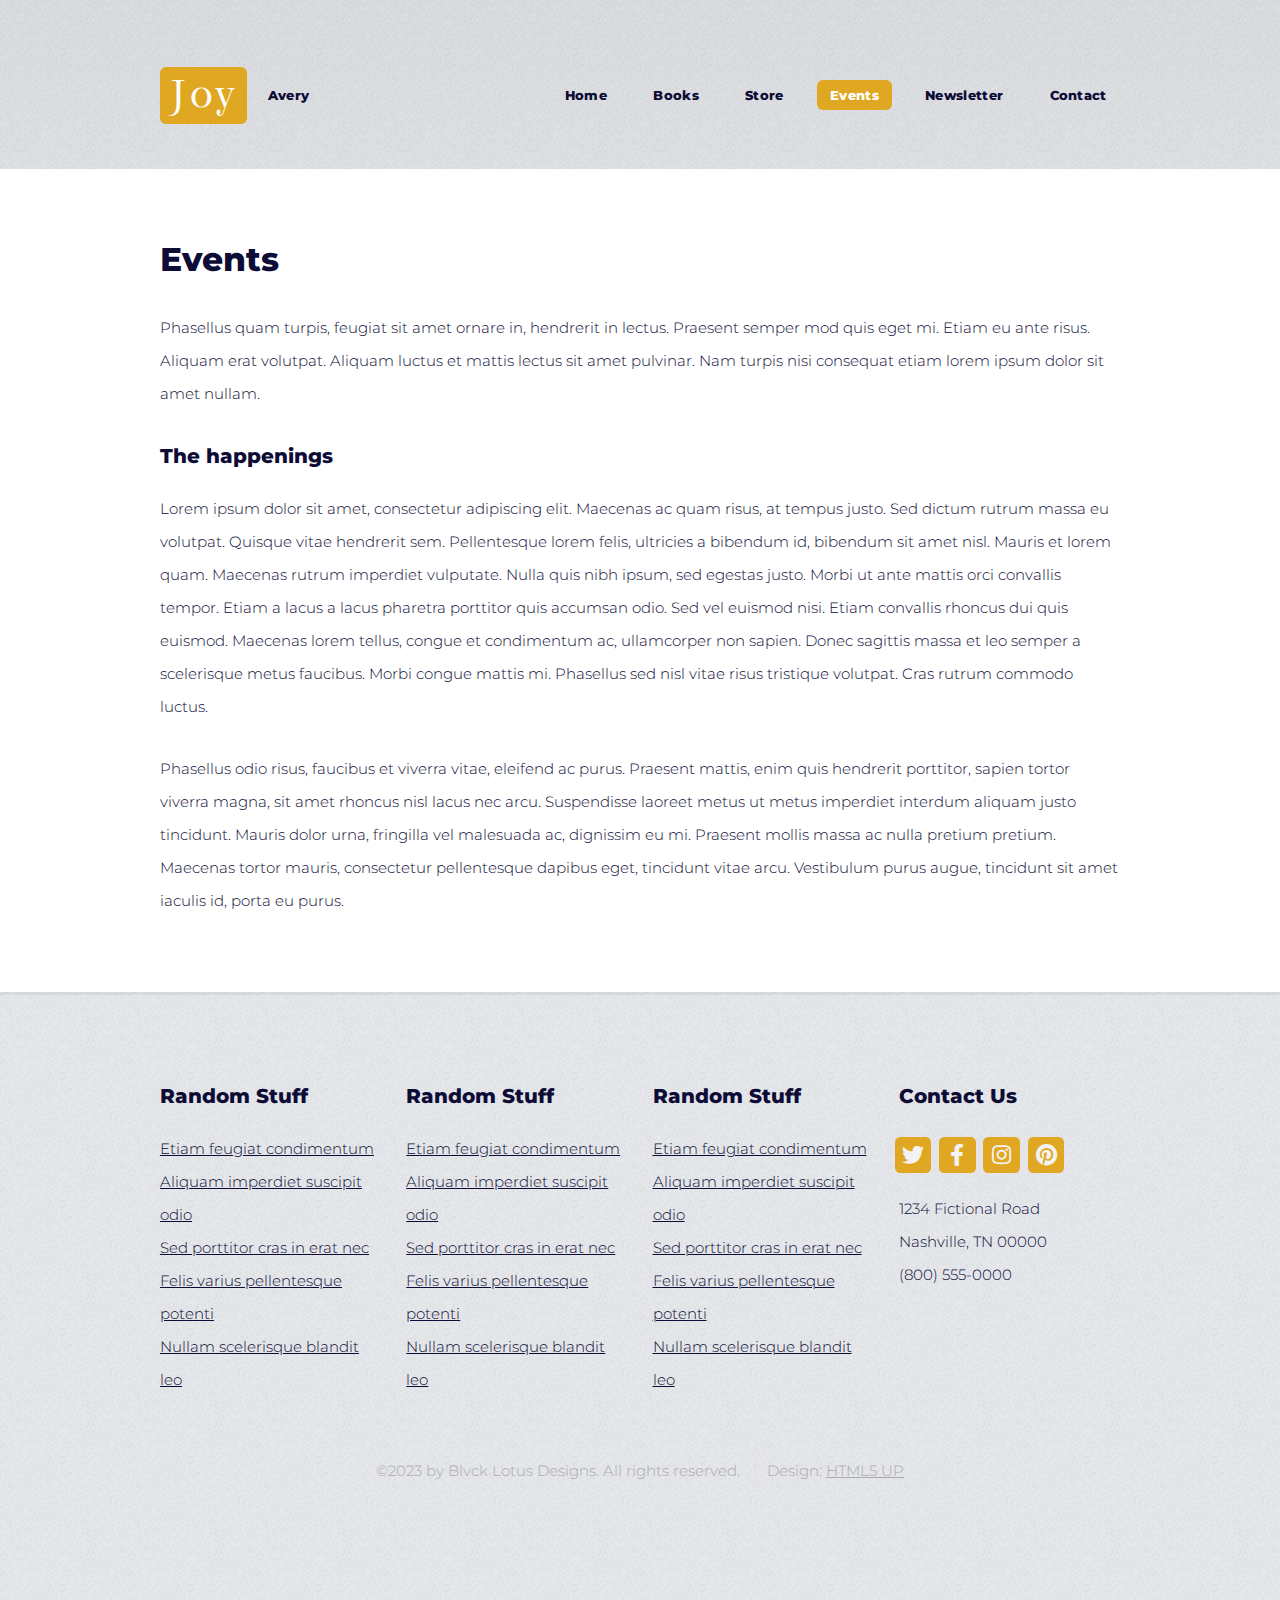
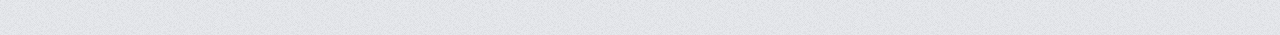
<file: events.html>
<!DOCTYPE html>
<html>
  <head>
    <title>Events | Joy Avery</title>
    <meta charset="utf-8" />
    <meta
      name="viewport"
      content="width=device-width, initial-scale=1, user-scalable=no"
    />
    <link rel="stylesheet" href="assets/css/main.css" />
  </head>
  <body class="is-preload no-sidebar">
    <div id="page-wrapper">
      <!-- Header -->
      <div id="header-wrapper">
        <header id="header" class="container">
          <!-- Logo -->
          <div id="logo">
            <h1><a href="home.html">Joy</a></h1>
            <span>Avery</span>
          </div>

          <!-- Nav -->
          <nav id="nav">
            <ul>
              <li><a href="home.html">Home</a></li>
              <li>
                <a href="bookshelf.html">Books</a>
                <ul>
                  <li>
                    <a href="#">Bookshelf</a>
                    <ul>
                      <li><a href="#">All Books</a></li>
                      <li><a href="#">Upcoming Books</a></li>
                      <li><a href="#">Audiobooks</a></li>
                      <li><a href="#">International Books</a></li>
                      <li><a href="#">Bonus Section for Readers</a></li>
                      <li><a href="#">Printable Booklist (PDF)</a></li>
                    </ul>
                  </li>
                  <li>
                    <a href="#">By Series (A-L)</a>
                    <ul>
                      <li><a href="#">Series One</a></li>
                      <li><a href="#">Series Two</a></li>
                      <li><a href="#">Series Three</a></li>
                      <li><a href="#">Series Four</a></li>
                      <li><a href="#">Series Five</a></li>
                    </ul>
                  </li>
                  <li>
                    <a href="#">By Series(M-Z)</a>
                    <ul>
                      <li><a href="#">Series Six</a></li>
                      <li><a href="#">Series Seven</a></li>
                      <li><a href="#">Series Eight</a></li>
                      <li><a href="#">Series Nine</a></li>
                      <li><a href="#">Series Ten</a></li>
                    </ul>
                  </li>
                  <li>
                    <a href="#">Other Titles</a>
                    <ul>
                      <li><a href="#">Other Title One</a></li>
                      <li><a href="#">Other Title Two</a></li>
                      <li><a href="#">Other Title Three</a></li>
                      <li><a href="#">Other Title Four</a></li>
                      <li><a href="#">Other Title Five</a></li>
                    </ul>
                  </li>
                </ul>
              </li>

              <li><a href="store.html">Store</a></li>

              <li class="current"><a href="events.html">Events</a></li>

              <li>
                <a href="newsletter.html">Newsletter</a>
              </li>

              <li><a href="contact.html">Contact</a></li>
            </ul>
          </nav>
        </header>
      </div>

      <!-- Main -->
      <div id="main-wrapper">
        <div class="container">
          <div id="content">
            <!-- Content -->
            <article>
              <h2>Events</h2>

              <p>
                Phasellus quam turpis, feugiat sit amet ornare in, hendrerit in
                lectus. Praesent semper mod quis eget mi. Etiam eu ante risus.
                Aliquam erat volutpat. Aliquam luctus et mattis lectus sit amet
                pulvinar. Nam turpis nisi consequat etiam lorem ipsum dolor sit
                amet nullam.
              </p>

              <h3>The happenings</h3>
              <p>
                Lorem ipsum dolor sit amet, consectetur adipiscing elit.
                Maecenas ac quam risus, at tempus justo. Sed dictum rutrum massa
                eu volutpat. Quisque vitae hendrerit sem. Pellentesque lorem
                felis, ultricies a bibendum id, bibendum sit amet nisl. Mauris
                et lorem quam. Maecenas rutrum imperdiet vulputate. Nulla quis
                nibh ipsum, sed egestas justo. Morbi ut ante mattis orci
                convallis tempor. Etiam a lacus a lacus pharetra porttitor quis
                accumsan odio. Sed vel euismod nisi. Etiam convallis rhoncus dui
                quis euismod. Maecenas lorem tellus, congue et condimentum ac,
                ullamcorper non sapien. Donec sagittis massa et leo semper a
                scelerisque metus faucibus. Morbi congue mattis mi. Phasellus
                sed nisl vitae risus tristique volutpat. Cras rutrum commodo
                luctus.
              </p>

              <p>
                Phasellus odio risus, faucibus et viverra vitae, eleifend ac
                purus. Praesent mattis, enim quis hendrerit porttitor, sapien
                tortor viverra magna, sit amet rhoncus nisl lacus nec arcu.
                Suspendisse laoreet metus ut metus imperdiet interdum aliquam
                justo tincidunt. Mauris dolor urna, fringilla vel malesuada ac,
                dignissim eu mi. Praesent mollis massa ac nulla pretium pretium.
                Maecenas tortor mauris, consectetur pellentesque dapibus eget,
                tincidunt vitae arcu. Vestibulum purus augue, tincidunt sit amet
                iaculis id, porta eu purus.
              </p>
            </article>
          </div>
        </div>
      </div>

      <!-- Footer -->
      <div id="footer-wrapper">
        <footer id="footer" class="container">
          <div class="row">
            <div class="col-3 col-6-medium col-12-small">
              <!-- Links -->
              <section class="widget links">
                <h3>Random Stuff</h3>
                <ul class="style2">
                  <li><a href="#">Etiam feugiat condimentum</a></li>
                  <li><a href="#">Aliquam imperdiet suscipit odio</a></li>
                  <li><a href="#">Sed porttitor cras in erat nec</a></li>
                  <li><a href="#">Felis varius pellentesque potenti</a></li>
                  <li><a href="#">Nullam scelerisque blandit leo</a></li>
                </ul>
              </section>
            </div>
            <div class="col-3 col-6-medium col-12-small">
              <!-- Links -->
              <section class="widget links">
                <h3>Random Stuff</h3>
                <ul class="style2">
                  <li><a href="#">Etiam feugiat condimentum</a></li>
                  <li><a href="#">Aliquam imperdiet suscipit odio</a></li>
                  <li><a href="#">Sed porttitor cras in erat nec</a></li>
                  <li><a href="#">Felis varius pellentesque potenti</a></li>
                  <li><a href="#">Nullam scelerisque blandit leo</a></li>
                </ul>
              </section>
            </div>
            <div class="col-3 col-6-medium col-12-small">
              <!-- Links -->
              <section class="widget links">
                <h3>Random Stuff</h3>
                <ul class="style2">
                  <li><a href="#">Etiam feugiat condimentum</a></li>
                  <li><a href="#">Aliquam imperdiet suscipit odio</a></li>
                  <li><a href="#">Sed porttitor cras in erat nec</a></li>
                  <li><a href="#">Felis varius pellentesque potenti</a></li>
                  <li><a href="#">Nullam scelerisque blandit leo</a></li>
                </ul>
              </section>
            </div>
            <div class="col-3 col-6-medium col-12-small">
              <!-- Contact -->
              <section class="widget contact last">
                <h3>Contact Us</h3>
                <ul>
                  <li>
                    <a href="#" class="icon brands fa-twitter"
                      ><span class="label">Twitter</span></a
                    >
                  </li>
                  <li>
                    <a href="#" class="icon brands fa-facebook-f"
                      ><span class="label">Facebook</span></a
                    >
                  </li>
                  <li>
                    <a href="#" class="icon brands fa-instagram"
                      ><span class="label">Instagram</span></a
                    >
                  </li>
                  <li>
                    <a href="#" class="icon brands fa-pinterest"
                      ><span class="label">Pinterest</span></a
                    >
                  </li>
                </ul>
                <p>
                  1234 Fictional Road<br />
                  Nashville, TN 00000<br />
                  (800) 555-0000
                </p>
              </section>
            </div>
          </div>
          <div class="row">
            <div class="col-12">
              <div id="copyright">
                <ul class="menu">
                  <li>
                    &copy;2023 by Blvck Lotus Designs. All rights reserved.
                  </li>
                  <li>Design: <a href="http://html5up.net">HTML5 UP</a></li>
                </ul>
              </div>
            </div>
          </div>
        </footer>
      </div>
    </div>

    <!-- Scripts -->

    <script src="assets/js/jquery.min.js"></script>
    <script src="assets/js/jquery.dropotron.min.js"></script>
    <script src="assets/js/browser.min.js"></script>
    <script src="assets/js/breakpoints.min.js"></script>
    <script src="assets/js/util.js"></script>
    <script src="assets/js/main.js"></script>
  </body>
</html>
</file>
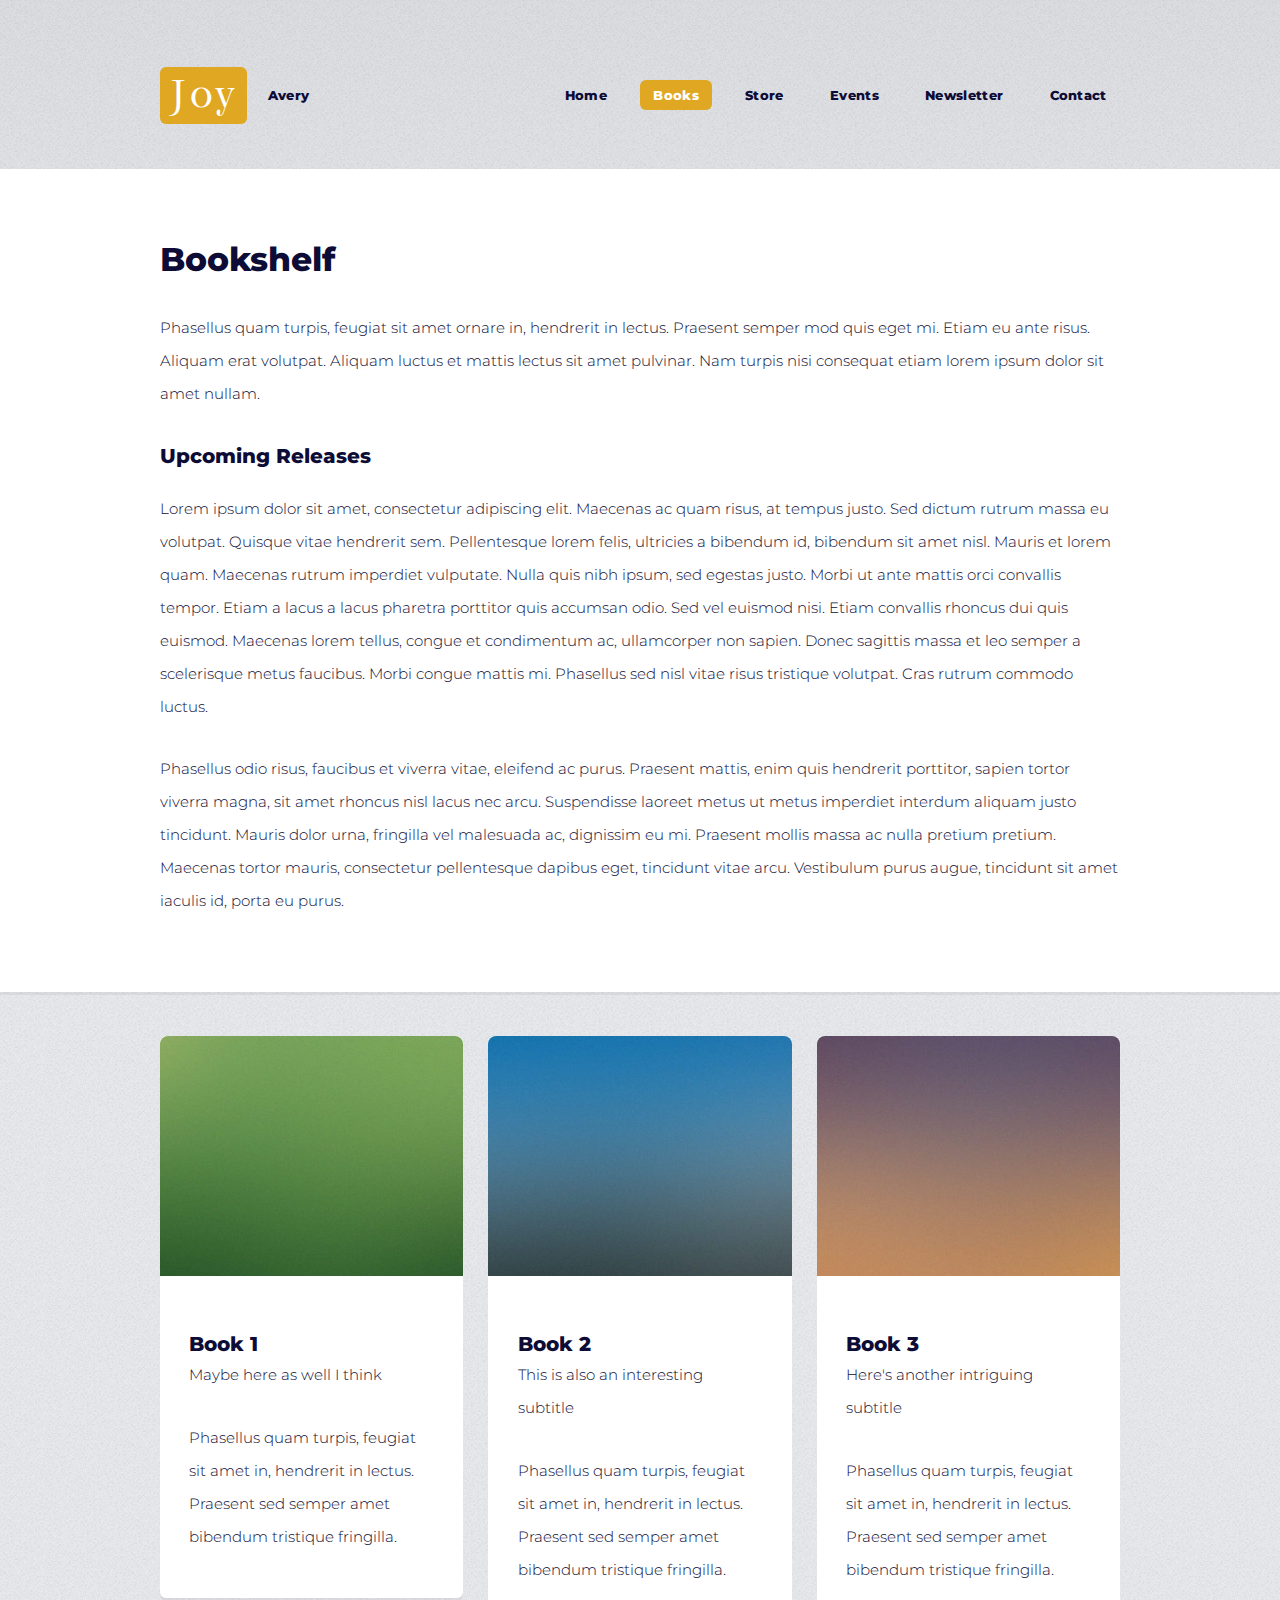
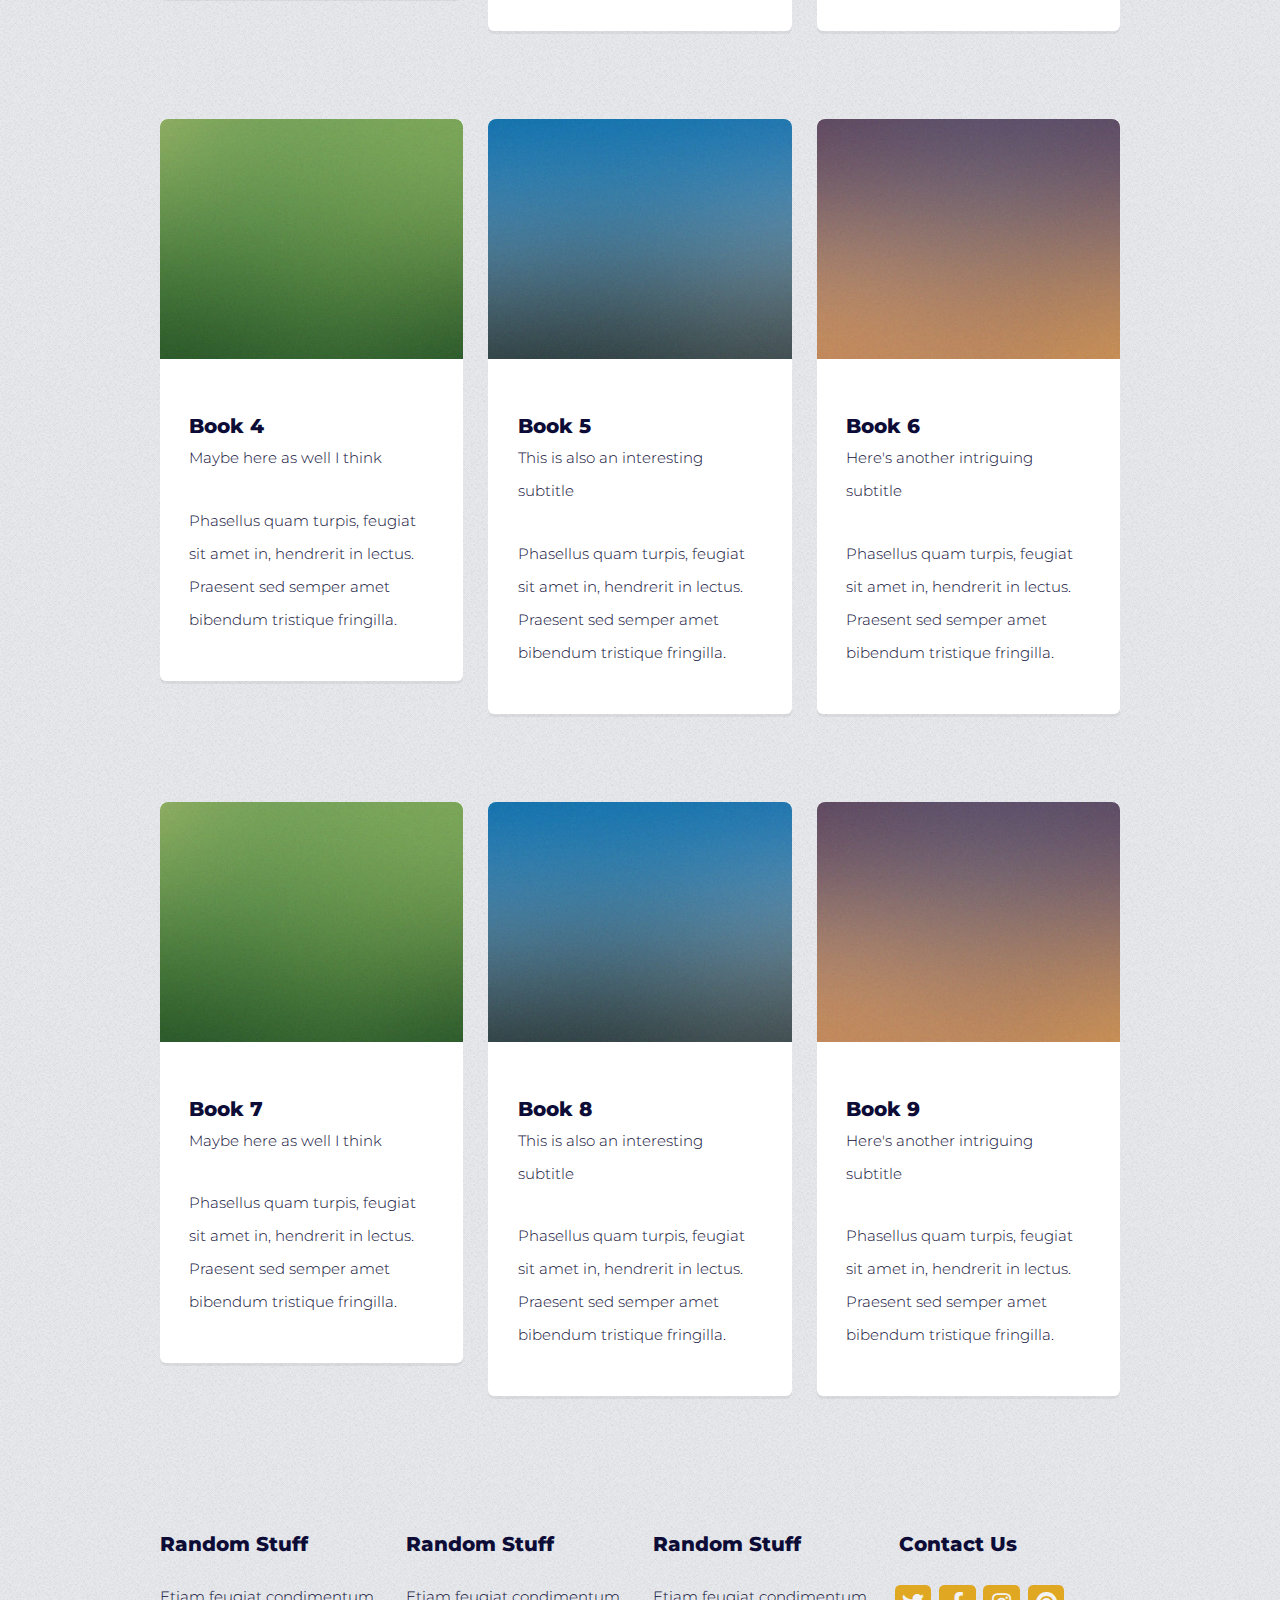
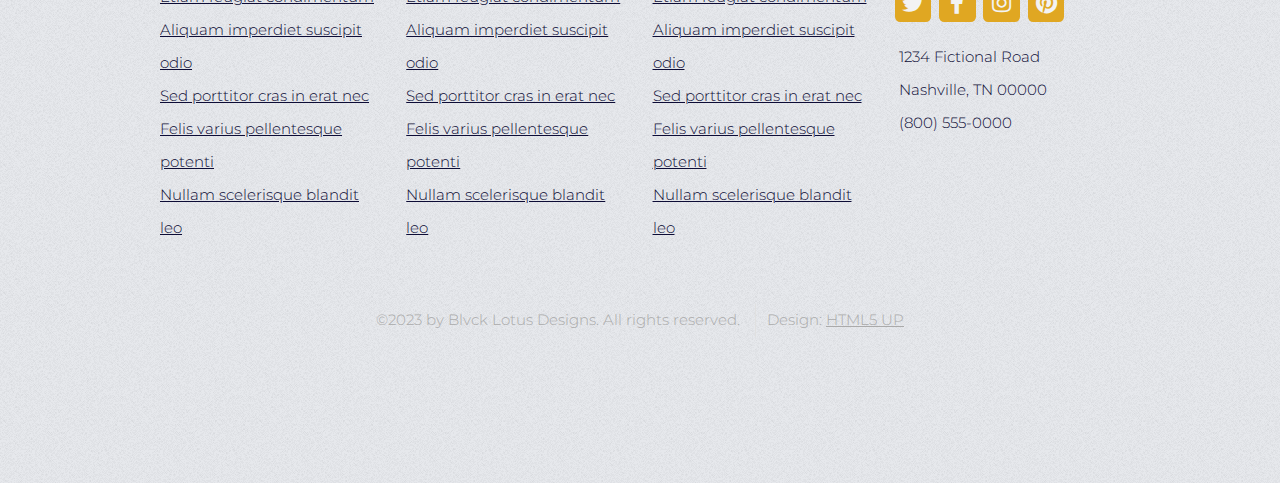
<file: home copy.html>
<!DOCTYPE html>
<html>
  <head>
    <title>Bookshelf | Joy Avery</title>
    <meta charset="utf-8" />
    <meta
      name="viewport"
      content="width=device-width, initial-scale=1, user-scalable=no"
    />
    <link rel="stylesheet" href="assets/css/main.css" />
  </head>
  <body class="is-preload no-sidebar">
    <div id="page-wrapper">
      <!-- Header -->
      <div id="header-wrapper">
        <header id="header" class="container">
          <!-- Logo -->
          <div id="logo">
            <h1><a href="index.html">Joy</a></h1>
            <span>Avery</span>
          </div>

          <!-- Nav -->
          <nav id="nav">
            <ul>
              <li><a href="home.html">Home</a></li>
              <li class="current">
                <a href="bookshelf.html">Books</a>
                <ul>
                  <li>
                    <a href="#">Bookshelf</a>
                    <ul>
                      <li><a href="#">All Books</a></li>
                      <li><a href="#">Upcoming Books</a></li>
                      <li><a href="#">Audiobooks</a></li>
                      <li><a href="#">International Books</a></li>
                      <li><a href="#">Bonus Section for Readers</a></li>
                      <li><a href="#">Printable Booklist (PDF)</a></li>
                    </ul>
                  </li>
                  <li>
                    <a href="#">By Series (A-L)</a>
                    <ul>
                      <li><a href="#">Series One</a></li>
                      <li><a href="#">Series Two</a></li>
                      <li><a href="#">Series Three</a></li>
                      <li><a href="#">Series Four</a></li>
                      <li><a href="#">Series Five</a></li>
                    </ul>
                  </li>
                  <li>
                    <a href="#">By Series(M-Z)</a>
                    <ul>
                      <li><a href="#">Series Six</a></li>
                      <li><a href="#">Series Seven</a></li>
                      <li><a href="#">Series Eight</a></li>
                      <li><a href="#">Series Nine</a></li>
                      <li><a href="#">Series Ten</a></li>
                    </ul>
                  </li>
                  <li>
                    <a href="#">Other Titles</a>
                    <ul>
                      <li><a href="#">Other Title One</a></li>
                      <li><a href="#">Other Title Two</a></li>
                      <li><a href="#">Other Title Three</a></li>
                      <li><a href="#">Other Title Four</a></li>
                      <li><a href="#">Other Title Five</a></li>
                    </ul>
                  </li>
                </ul>
              </li>

              <li><a href="store.html">Store</a></li>

              <li><a href="events.html">Events</a></li>

              <li>
                <a href="newsletter.html">Newsletter</a>
              </li>

              <li><a href="contact.html">Contact</a></li>
            </ul>
          </nav>
        </header>
      </div>

      <!-- Main -->
      <div id="main-wrapper">
        <div class="container">
          <div id="content">
            <!-- Content -->
            <article>
              <h2>Bookshelf</h2>

              <p>
                Phasellus quam turpis, feugiat sit amet ornare in, hendrerit in
                lectus. Praesent semper mod quis eget mi. Etiam eu ante risus.
                Aliquam erat volutpat. Aliquam luctus et mattis lectus sit amet
                pulvinar. Nam turpis nisi consequat etiam lorem ipsum dolor sit
                amet nullam.
              </p>

              <h3>Upcoming Releases</h3>
              <p>
                Lorem ipsum dolor sit amet, consectetur adipiscing elit.
                Maecenas ac quam risus, at tempus justo. Sed dictum rutrum massa
                eu volutpat. Quisque vitae hendrerit sem. Pellentesque lorem
                felis, ultricies a bibendum id, bibendum sit amet nisl. Mauris
                et lorem quam. Maecenas rutrum imperdiet vulputate. Nulla quis
                nibh ipsum, sed egestas justo. Morbi ut ante mattis orci
                convallis tempor. Etiam a lacus a lacus pharetra porttitor quis
                accumsan odio. Sed vel euismod nisi. Etiam convallis rhoncus dui
                quis euismod. Maecenas lorem tellus, congue et condimentum ac,
                ullamcorper non sapien. Donec sagittis massa et leo semper a
                scelerisque metus faucibus. Morbi congue mattis mi. Phasellus
                sed nisl vitae risus tristique volutpat. Cras rutrum commodo
                luctus.
              </p>

              <p>
                Phasellus odio risus, faucibus et viverra vitae, eleifend ac
                purus. Praesent mattis, enim quis hendrerit porttitor, sapien
                tortor viverra magna, sit amet rhoncus nisl lacus nec arcu.
                Suspendisse laoreet metus ut metus imperdiet interdum aliquam
                justo tincidunt. Mauris dolor urna, fringilla vel malesuada ac,
                dignissim eu mi. Praesent mollis massa ac nulla pretium pretium.
                Maecenas tortor mauris, consectetur pellentesque dapibus eget,
                tincidunt vitae arcu. Vestibulum purus augue, tincidunt sit amet
                iaculis id, porta eu purus.
              </p>
            </article>
          </div>
        </div>
      </div>

      <!-- Features -->
      <div id="features-wrapper">
        <div class="container">
          <div class="row">
            <div class="col-4 col-12-medium">
              <!-- Box -->
              <section class="box feature">
                <a href="#" class="image featured"
                  ><img src="images/pic01.jpg" alt=""
                /></a>
                <div class="inner">
                  <header>
                    <h2>Book 1</h2>
                    <p>Maybe here as well I think</p>
                  </header>
                  <p>
                    Phasellus quam turpis, feugiat sit amet in, hendrerit in
                    lectus. Praesent sed semper amet bibendum tristique
                    fringilla.
                  </p>
                </div>
              </section>
            </div>
            <div class="col-4 col-12-medium">
              <!-- Box -->
              <section class="box feature">
                <a href="#" class="image featured"
                  ><img src="images/pic02.jpg" alt=""
                /></a>
                <div class="inner">
                  <header>
                    <h2>Book 2</h2>
                    <p>This is also an interesting subtitle</p>
                  </header>
                  <p>
                    Phasellus quam turpis, feugiat sit amet in, hendrerit in
                    lectus. Praesent sed semper amet bibendum tristique
                    fringilla.
                  </p>
                </div>
              </section>
            </div>
            <div class="col-4 col-12-medium">
              <!-- Box -->
              <section class="box feature">
                <a href="#" class="image featured"
                  ><img src="images/pic03.jpg" alt=""
                /></a>
                <div class="inner">
                  <header>
                    <h2>Book 3</h2>
                    <p>Here's another intriguing subtitle</p>
                  </header>
                  <p>
                    Phasellus quam turpis, feugiat sit amet in, hendrerit in
                    lectus. Praesent sed semper amet bibendum tristique
                    fringilla.
                  </p>
                </div>
              </section>
            </div>
          </div>
        </div>
      </div>

      <div id="features-wrapper">
        <div class="container">
          <div class="row">
            <div class="col-4 col-12-medium">
              <!-- Box -->
              <section class="box feature">
                <a href="#" class="image featured"
                  ><img src="images/pic01.jpg" alt=""
                /></a>
                <div class="inner">
                  <header>
                    <h2>Book 4</h2>
                    <p>Maybe here as well I think</p>
                  </header>
                  <p>
                    Phasellus quam turpis, feugiat sit amet in, hendrerit in
                    lectus. Praesent sed semper amet bibendum tristique
                    fringilla.
                  </p>
                </div>
              </section>
            </div>
            <div class="col-4 col-12-medium">
              <!-- Box -->
              <section class="box feature">
                <a href="#" class="image featured"
                  ><img src="images/pic02.jpg" alt=""
                /></a>
                <div class="inner">
                  <header>
                    <h2>Book 5</h2>
                    <p>This is also an interesting subtitle</p>
                  </header>
                  <p>
                    Phasellus quam turpis, feugiat sit amet in, hendrerit in
                    lectus. Praesent sed semper amet bibendum tristique
                    fringilla.
                  </p>
                </div>
              </section>
            </div>
            <div class="col-4 col-12-medium">
              <!-- Box -->
              <section class="box feature">
                <a href="#" class="image featured"
                  ><img src="images/pic03.jpg" alt=""
                /></a>
                <div class="inner">
                  <header>
                    <h2>Book 6</h2>
                    <p>Here's another intriguing subtitle</p>
                  </header>
                  <p>
                    Phasellus quam turpis, feugiat sit amet in, hendrerit in
                    lectus. Praesent sed semper amet bibendum tristique
                    fringilla.
                  </p>
                </div>
              </section>
            </div>
          </div>
        </div>
      </div>
      <div id="features-wrapper">
        <div class="container">
          <div class="row">
            <div class="col-4 col-12-medium">
              <!-- Box -->
              <section class="box feature">
                <a href="#" class="image featured"
                  ><img src="images/pic01.jpg" alt=""
                /></a>
                <div class="inner">
                  <header>
                    <h2>Book 7</h2>
                    <p>Maybe here as well I think</p>
                  </header>
                  <p>
                    Phasellus quam turpis, feugiat sit amet in, hendrerit in
                    lectus. Praesent sed semper amet bibendum tristique
                    fringilla.
                  </p>
                </div>
              </section>
            </div>
            <div class="col-4 col-12-medium">
              <!-- Box -->
              <section class="box feature">
                <a href="#" class="image featured"
                  ><img src="images/pic02.jpg" alt=""
                /></a>
                <div class="inner">
                  <header>
                    <h2>Book 8</h2>
                    <p>This is also an interesting subtitle</p>
                  </header>
                  <p>
                    Phasellus quam turpis, feugiat sit amet in, hendrerit in
                    lectus. Praesent sed semper amet bibendum tristique
                    fringilla.
                  </p>
                </div>
              </section>
            </div>
            <div class="col-4 col-12-medium">
              <!-- Box -->
              <section class="box feature">
                <a href="#" class="image featured"
                  ><img src="images/pic03.jpg" alt=""
                /></a>
                <div class="inner">
                  <header>
                    <h2>Book 9</h2>
                    <p>Here's another intriguing subtitle</p>
                  </header>
                  <p>
                    Phasellus quam turpis, feugiat sit amet in, hendrerit in
                    lectus. Praesent sed semper amet bibendum tristique
                    fringilla.
                  </p>
                </div>
              </section>
            </div>
          </div>
        </div>
      </div>

      <!-- Footer -->
      <div id="footer-wrapper">
        <footer id="footer" class="container">
          <div class="row">
            <div class="col-3 col-6-medium col-12-small">
              <!-- Links -->
              <section class="widget links">
                <h3>Random Stuff</h3>
                <ul class="style2">
                  <li><a href="#">Etiam feugiat condimentum</a></li>
                  <li><a href="#">Aliquam imperdiet suscipit odio</a></li>
                  <li><a href="#">Sed porttitor cras in erat nec</a></li>
                  <li><a href="#">Felis varius pellentesque potenti</a></li>
                  <li><a href="#">Nullam scelerisque blandit leo</a></li>
                </ul>
              </section>
            </div>
            <div class="col-3 col-6-medium col-12-small">
              <!-- Links -->
              <section class="widget links">
                <h3>Random Stuff</h3>
                <ul class="style2">
                  <li><a href="#">Etiam feugiat condimentum</a></li>
                  <li><a href="#">Aliquam imperdiet suscipit odio</a></li>
                  <li><a href="#">Sed porttitor cras in erat nec</a></li>
                  <li><a href="#">Felis varius pellentesque potenti</a></li>
                  <li><a href="#">Nullam scelerisque blandit leo</a></li>
                </ul>
              </section>
            </div>
            <div class="col-3 col-6-medium col-12-small">
              <!-- Links -->
              <section class="widget links">
                <h3>Random Stuff</h3>
                <ul class="style2">
                  <li><a href="#">Etiam feugiat condimentum</a></li>
                  <li><a href="#">Aliquam imperdiet suscipit odio</a></li>
                  <li><a href="#">Sed porttitor cras in erat nec</a></li>
                  <li><a href="#">Felis varius pellentesque potenti</a></li>
                  <li><a href="#">Nullam scelerisque blandit leo</a></li>
                </ul>
              </section>
            </div>
            <div class="col-3 col-6-medium col-12-small">
              <!-- Contact -->
              <section class="widget contact last">
                <h3>Contact Us</h3>
                <ul>
                  <li>
                    <a href="#" class="icon brands fa-twitter"
                      ><span class="label">Twitter</span></a
                    >
                  </li>
                  <li>
                    <a href="#" class="icon brands fa-facebook-f"
                      ><span class="label">Facebook</span></a
                    >
                  </li>
                  <li>
                    <a href="#" class="icon brands fa-instagram"
                      ><span class="label">Instagram</span></a
                    >
                  </li>
                  <li>
                    <a href="#" class="icon brands fa-pinterest"
                      ><span class="label">Pinterest</span></a
                    >
                  </li>
                </ul>
                <p>
                  1234 Fictional Road<br />
                  Nashville, TN 00000<br />
                  (800) 555-0000
                </p>
              </section>
            </div>
          </div>
          <div class="row">
            <div class="col-12">
              <div id="copyright">
                <ul class="menu">
                  <li>
                    &copy;2023 by Blvck Lotus Designs. All rights reserved.
                  </li>
                  <li>Design: <a href="http://html5up.net">HTML5 UP</a></li>
                </ul>
              </div>
            </div>
          </div>
        </footer>
      </div>
    </div>

    <!-- Scripts -->

    <script src="assets/js/jquery.min.js"></script>
    <script src="assets/js/jquery.dropotron.min.js"></script>
    <script src="assets/js/browser.min.js"></script>
    <script src="assets/js/breakpoints.min.js"></script>
    <script src="assets/js/util.js"></script>
    <script src="assets/js/main.js"></script>
  </body>
</html>
</file>
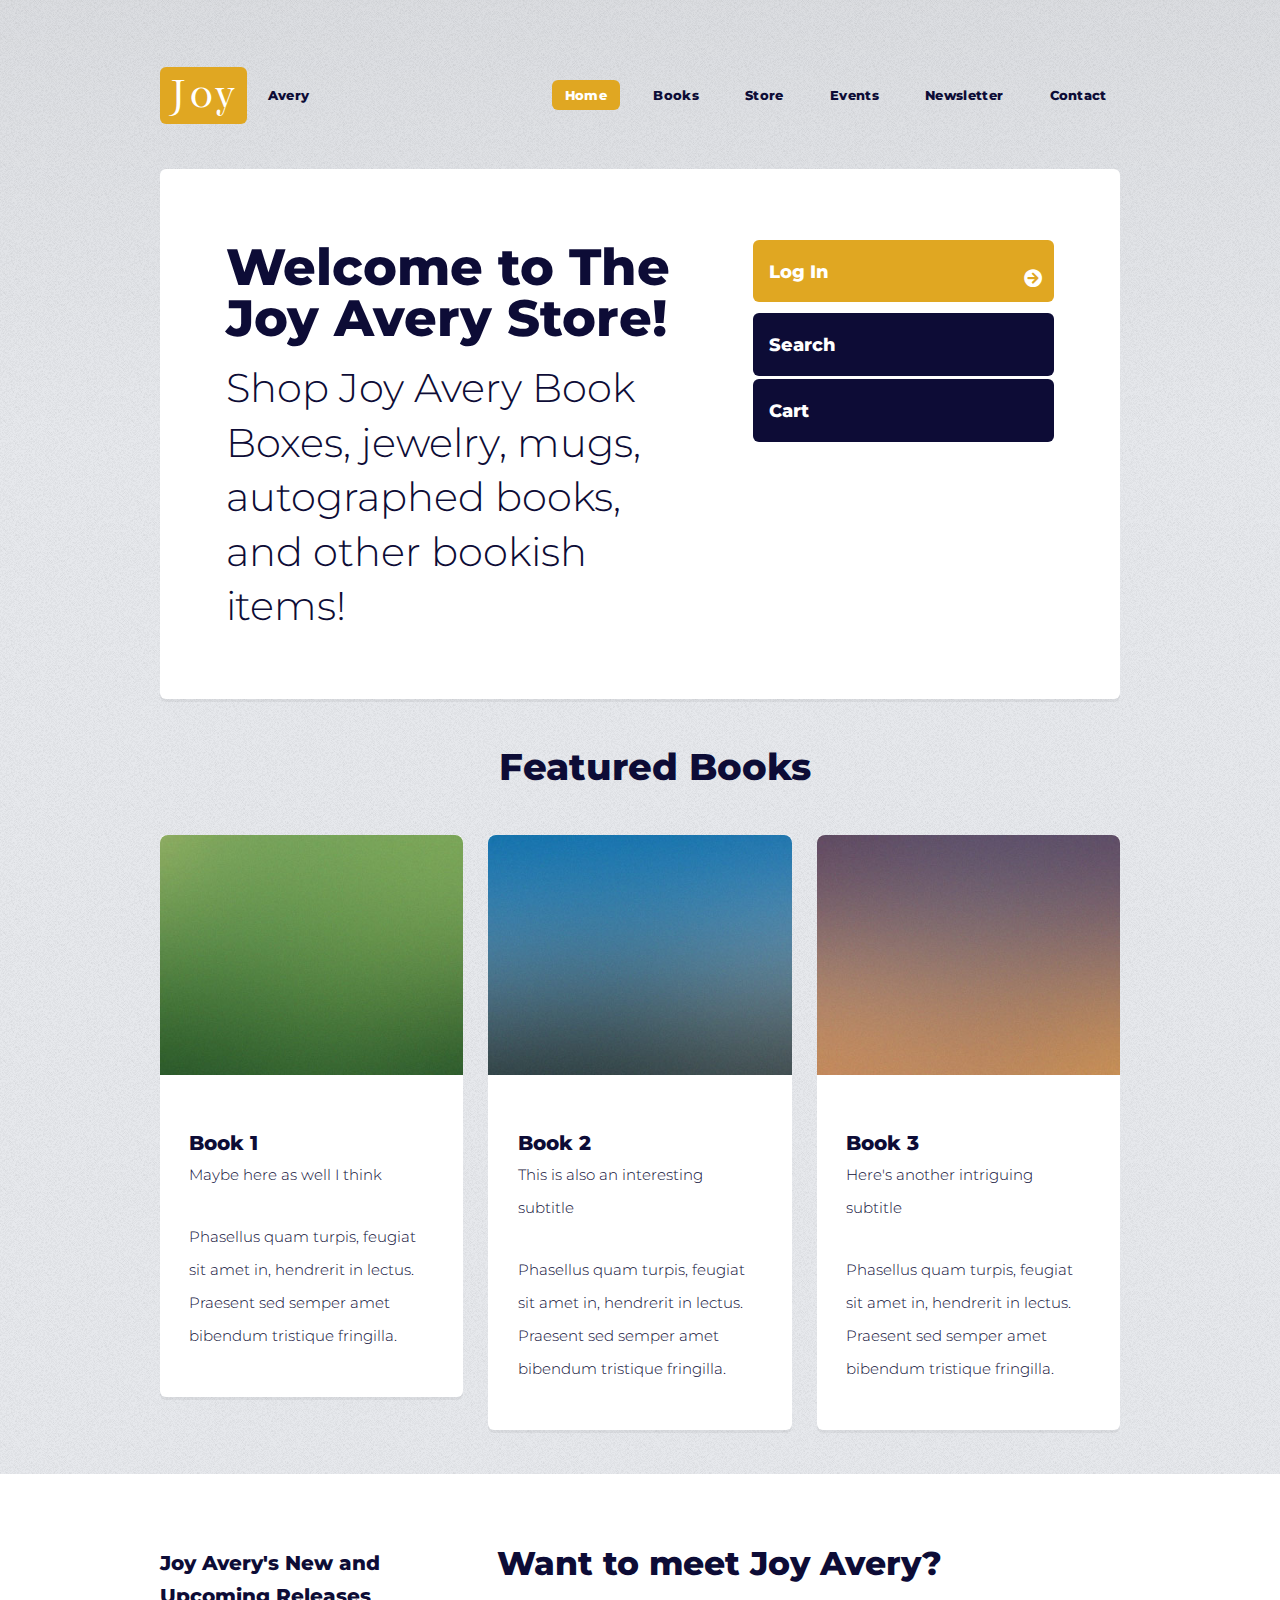
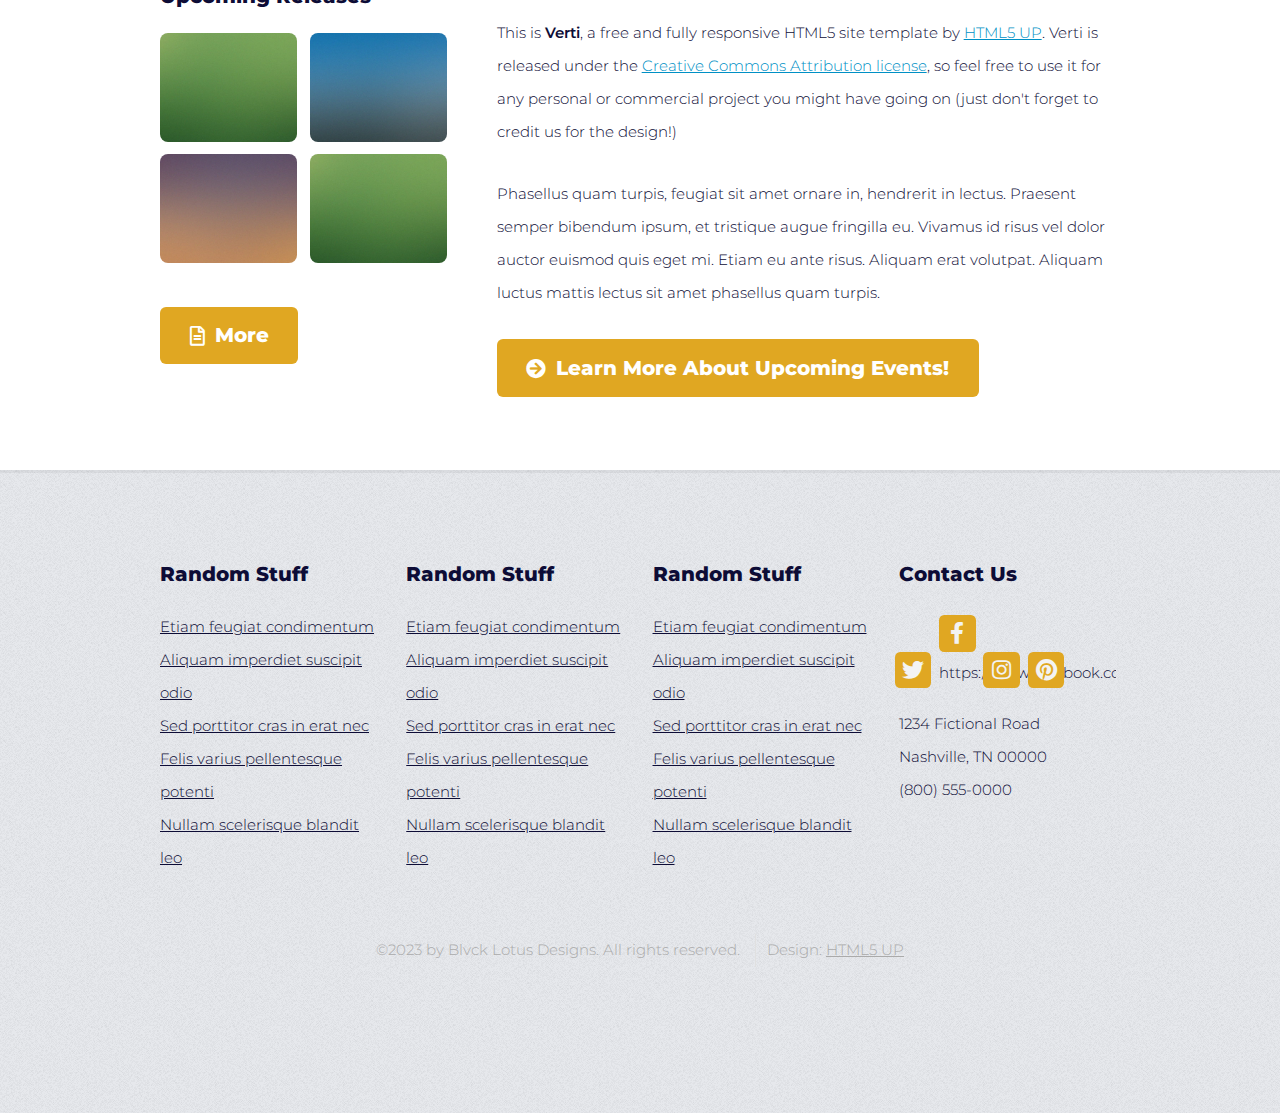
<file: home.html>
<!DOCTYPE html>
<html>
  <head>
    <title>Bestselling Author Joy Avery | The Joy Avery Store</title>
    <meta charset="utf-8" />
    <meta
      name="viewport"
      content="width=device-width, initial-scale=1, user-scalable=no"
    />
    <link rel="stylesheet" href="assets/css/main.css" />
  </head>
  <body class="is-preload homepage">
    <div id="page-wrapper">
      <!-- Header -->
      <div id="header-wrapper">
        <header id="header" class="container">
          <!-- Logo -->
          <div id="logo">
            <h1><a href="home.html">Joy</a></h1>
            <span>Avery</span>
          </div>

          <!-- Nav -->
          <nav id="nav">
            <ul>
              <li class="current"><a href="index.html">Home</a></li>
              <li>
                <a href="bookshelf.html">Books</a>
                <ul>
                  <li>
                    <a href="#">Bookshelf</a>
                    <ul>
                      <li><a href="#">All Books</a></li>
                      <li><a href="#">Upcoming Books</a></li>
                      <li><a href="#">Audiobooks</a></li>
                      <li><a href="#">International Books</a></li>
                      <li><a href="#">Bonus Section for Readers</a></li>
                      <li><a href="#">Printable Booklist (PDF)</a></li>
                    </ul>
                  </li>
                  <li>
                    <a href="#">By Series (A-L)</a>
                    <ul>
                      <li><a href="#">Series One</a></li>
                      <li><a href="#">Series Two</a></li>
                      <li><a href="#">Series Three</a></li>
                      <li><a href="#">Series Four</a></li>
                      <li><a href="#">Series Five</a></li>
                    </ul>
                  </li>
                  <li>
                    <a href="#">By Series(M-Z)</a>
                    <ul>
                      <li><a href="#">Series Six</a></li>
                      <li><a href="#">Series Seven</a></li>
                      <li><a href="#">Series Eight</a></li>
                      <li><a href="#">Series Nine</a></li>
                      <li><a href="#">Series Ten</a></li>
                    </ul>
                  </li>
                  <li>
                    <a href="#">Other Titles</a>
                    <ul>
                      <li><a href="#">Other Title One</a></li>
                      <li><a href="#">Other Title Two</a></li>
                      <li><a href="#">Other Title Three</a></li>
                      <li><a href="#">Other Title Four</a></li>
                      <li><a href="#">Other Title Five</a></li>
                    </ul>
                  </li>
                </ul>
              </li>

              <li><a href="store.html">Store</a></li>

              <li><a href="events.html">Events</a></li>

              <li>
                <a href="newsletter.html">Newsletter</a>
              </li>

              <li><a href="contact.html">Contact</a></li>
            </ul>
          </nav>
        </header>
      </div>

      <!-- Banner -->
      <div id="banner-wrapper">
        <div id="banner" class="box container">
          <div class="row">
            <div class="col-7 col-12-medium">
              <h2>Welcome to The Joy Avery Store!</h2>
              <p>
                Shop Joy Avery Book Boxes, jewelry, mugs, autographed books, and
                other bookish items!
              </p>
            </div>
            <div class="col-5 col-12-medium">
              <ul>
                <li>
                  <a
                    href="#"
                    class="button large icon solid fa-arrow-circle-right"
                    >Log In</a
                  >
                </li>
                <li>
                  <a href="#" class="button alt large">Search</a>
                </li>
                <li>
                  <a href="#" class="button alt large">Cart</a>
                </li>
              </ul>
            </div>
          </div>
        </div>
      </div>

      <!-- Features -->
      <h2 class="featured-book">Featured Books</h2>
      <div id="features-wrapper">
        <div class="container">
          <div class="row">
            <div class="col-4 col-12-medium">
              <!-- Box -->
              <section class="box feature">
                <a href="#" class="image featured"
                  ><img src="images/pic01.jpg" alt=""
                /></a>
                <div class="inner">
                  <header>
                    <h2>Book 1</h2>
                    <p>Maybe here as well I think</p>
                  </header>
                  <p>
                    Phasellus quam turpis, feugiat sit amet in, hendrerit in
                    lectus. Praesent sed semper amet bibendum tristique
                    fringilla.
                  </p>
                </div>
              </section>
            </div>
            <div class="col-4 col-12-medium">
              <!-- Box -->
              <section class="box feature">
                <a href="#" class="image featured"
                  ><img src="images/pic02.jpg" alt=""
                /></a>
                <div class="inner">
                  <header>
                    <h2>Book 2</h2>
                    <p>This is also an interesting subtitle</p>
                  </header>
                  <p>
                    Phasellus quam turpis, feugiat sit amet in, hendrerit in
                    lectus. Praesent sed semper amet bibendum tristique
                    fringilla.
                  </p>
                </div>
              </section>
            </div>
            <div class="col-4 col-12-medium">
              <!-- Box -->
              <section class="box feature">
                <a href="#" class="image featured"
                  ><img src="images/pic03.jpg" alt=""
                /></a>
                <div class="inner">
                  <header>
                    <h2>Book 3</h2>
                    <p>Here's another intriguing subtitle</p>
                  </header>
                  <p>
                    Phasellus quam turpis, feugiat sit amet in, hendrerit in
                    lectus. Praesent sed semper amet bibendum tristique
                    fringilla.
                  </p>
                </div>
              </section>
            </div>
          </div>
        </div>
      </div>

      <!-- Main -->
      <div id="main-wrapper">
        <div class="container">
          <div class="row gtr-200">
            <div class="col-4 col-12-medium">
              <!-- Sidebar -->
              <div id="sidebar">
                <section class="widget thumbnails">
                  <h3>Joy Avery's New and Upcoming Releases</h3>
                  <div class="grid">
                    <div class="row gtr-50">
                      <div class="col-6">
                        <a href="#" class="image fit"
                          ><img src="images/pic01.jpg" alt=""
                        /></a>
                      </div>
                      <div class="col-6">
                        <a href="#" class="image fit"
                          ><img src="images/pic02.jpg" alt=""
                        /></a>
                      </div>
                      <div class="col-6">
                        <a href="#" class="image fit"
                          ><img src="images/pic03.jpg" alt=""
                        /></a>
                      </div>
                      <div class="col-6">
                        <a href="#" class="image fit"
                          ><img src="images/pic01.jpg" alt=""
                        /></a>
                      </div>
                    </div>
                  </div>
                  <a href="bookshelf.html" class="button icon fa-file-alt"
                    >More</a
                  >
                </section>
              </div>
            </div>
            <div class="col-8 col-12-medium imp-medium">
              <!-- Content -->
              <div id="content">
                <section class="last">
                  <h2>Want to meet Joy Avery?</h2>
                  <p>
                    This is <strong>Verti</strong>, a free and fully responsive
                    HTML5 site template by
                    <a href="http://html5up.net">HTML5 UP</a>. Verti is released
                    under the
                    <a href="http://html5up.net/license"
                      >Creative Commons Attribution license</a
                    >, so feel free to use it for any personal or commercial
                    project you might have going on (just don't forget to credit
                    us for the design!)
                  </p>
                  <p>
                    Phasellus quam turpis, feugiat sit amet ornare in, hendrerit
                    in lectus. Praesent semper bibendum ipsum, et tristique
                    augue fringilla eu. Vivamus id risus vel dolor auctor
                    euismod quis eget mi. Etiam eu ante risus. Aliquam erat
                    volutpat. Aliquam luctus mattis lectus sit amet phasellus
                    quam turpis.
                  </p>
                  <a
                    href="events.html"
                    class="button icon solid fa-arrow-circle-right"
                    >Learn More About Upcoming Events!</a
                  >
                </section>
              </div>
            </div>
          </div>
        </div>
      </div>

      <!-- Footer -->
      <div id="footer-wrapper">
        <footer id="footer" class="container">
          <div class="row">
            <div class="col-3 col-6-medium col-12-small">
              <!-- Links -->
              <section class="widget links">
                <h3>Random Stuff</h3>
                <ul class="style2">
                  <li><a href="#">Etiam feugiat condimentum</a></li>
                  <li><a href="#">Aliquam imperdiet suscipit odio</a></li>
                  <li><a href="#">Sed porttitor cras in erat nec</a></li>
                  <li><a href="#">Felis varius pellentesque potenti</a></li>
                  <li><a href="#">Nullam scelerisque blandit leo</a></li>
                </ul>
              </section>
            </div>
            <div class="col-3 col-6-medium col-12-small">
              <!-- Links -->
              <section class="widget links">
                <h3>Random Stuff</h3>
                <ul class="style2">
                  <li><a href="#">Etiam feugiat condimentum</a></li>
                  <li><a href="#">Aliquam imperdiet suscipit odio</a></li>
                  <li><a href="#">Sed porttitor cras in erat nec</a></li>
                  <li><a href="#">Felis varius pellentesque potenti</a></li>
                  <li><a href="#">Nullam scelerisque blandit leo</a></li>
                </ul>
              </section>
            </div>
            <div class="col-3 col-6-medium col-12-small">
              <!-- Links -->
              <section class="widget links">
                <h3>Random Stuff</h3>
                <ul class="style2">
                  <li><a href="#">Etiam feugiat condimentum</a></li>
                  <li><a href="#">Aliquam imperdiet suscipit odio</a></li>
                  <li><a href="#">Sed porttitor cras in erat nec</a></li>
                  <li><a href="#">Felis varius pellentesque potenti</a></li>
                  <li><a href="#">Nullam scelerisque blandit leo</a></li>
                </ul>
              </section>
            </div>
            <div class="col-3 col-6-medium col-12-small">
              <!-- Contact -->
              <section class="widget contact last">
                <h3>Contact Us</h3>
                <ul>
                  <li>
                    <a href="#" class="icon brands fa-twitter"
                      ><span class="label">Twitter</span></a
                    >
                  </li>
                  <li>
                    <a href="#" class="icon brands fa-facebook-f"
                      ><span class="label">Facebook</span>https://www.facebook.com/Authorjoyavery</a
                    >
                  </li>
                  <li>
                    <a href="#" class="icon brands fa-instagram"
                      ><span class="label">Instagram</span></a
                    >
                  </li>
                  <li>
                    <a href="#" class="icon brands fa-pinterest"
                      ><span class="label">Pinterest</span></a
                    >
                  </li>
                </ul>
                <p>
                  1234 Fictional Road<br />
                  Nashville, TN 00000<br />
                  (800) 555-0000
                </p>
              </section>
            </div>
          </div>
          <div class="row">
            <div class="col-12">
              <div id="copyright">
                <ul class="menu">
                  <li>
                    &copy;2023 by Blvck Lotus Designs. All rights reserved.
                  </li>
                  <li>Design: <a href="http://html5up.net">HTML5 UP</a></li>
                </ul>
              </div>
            </div>
          </div>
        </footer>
      </div>
    </div>

    <!-- Scripts -->

    <script src="assets/js/jquery.min.js"></script>
    <script src="assets/js/jquery.dropotron.min.js"></script>
    <script src="assets/js/browser.min.js"></script>
    <script src="assets/js/breakpoints.min.js"></script>
    <script src="assets/js/util.js"></script>
    <script src="assets/js/main.js"></script>
  </body>
</html>
</file>
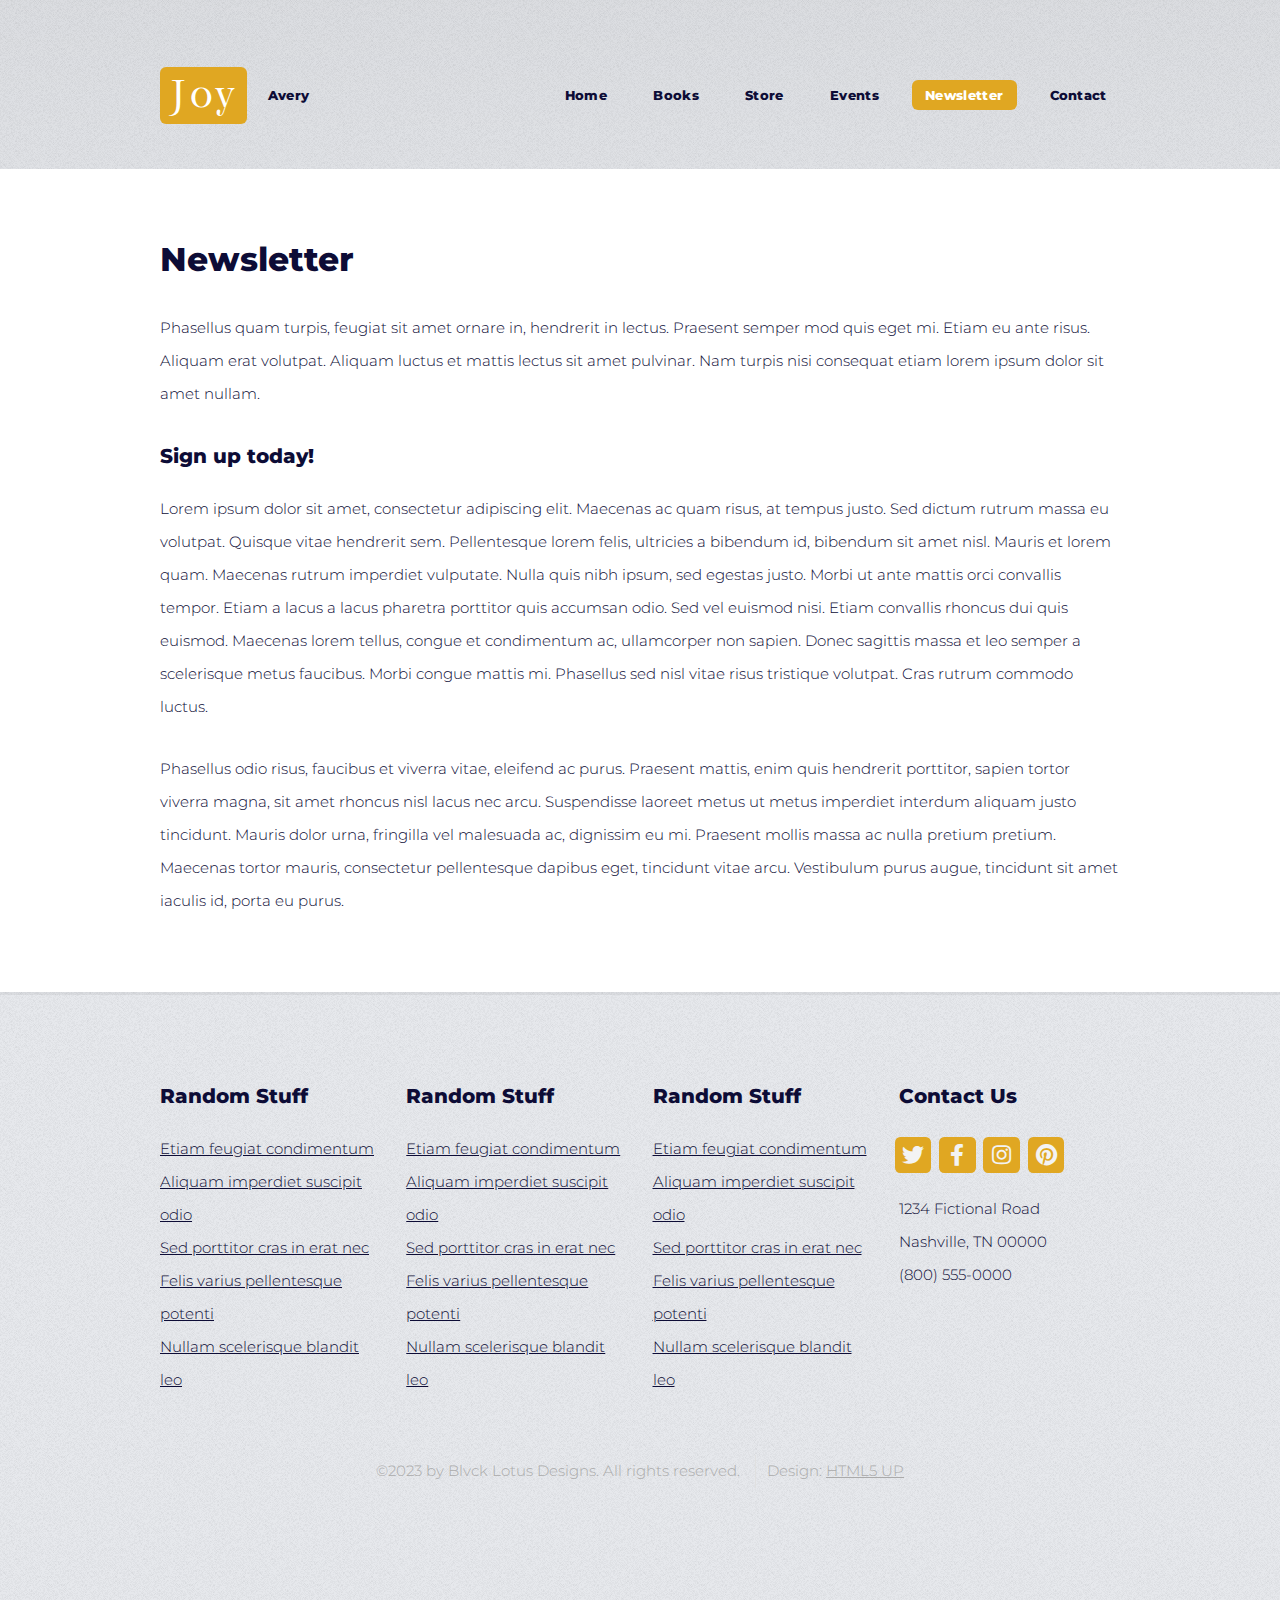
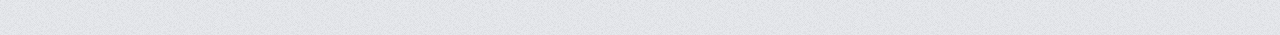
<file: newsletter.html>
<!DOCTYPE html>
<html>
  <head>
    <title>Newsletter | Joy Avery</title>
    <meta charset="utf-8" />
    <meta
      name="viewport"
      content="width=device-width, initial-scale=1, user-scalable=no"
    />
    <link rel="stylesheet" href="assets/css/main.css" />
  </head>
  <body class="is-preload no-sidebar">
    <div id="page-wrapper">
      <!-- Header -->
      <div id="header-wrapper">
        <header id="header" class="container">
          <!-- Logo -->
          <div id="logo">
            <h1><a href="home.html">Joy</a></h1>
            <span>Avery</span>
          </div>

          <!-- Nav -->
          <nav id="nav">
            <ul>
              <li><a href="home.html">Home</a></li>
              <li>
                <a href="bookshelf.html">Books</a>
                <ul>
                  <li>
                    <a href="#">Bookshelf</a>
                    <ul>
                      <li><a href="#">All Books</a></li>
                      <li><a href="#">Upcoming Books</a></li>
                      <li><a href="#">Audiobooks</a></li>
                      <li><a href="#">International Books</a></li>
                      <li><a href="#">Bonus Section for Readers</a></li>
                      <li><a href="#">Printable Booklist (PDF)</a></li>
                    </ul>
                  </li>
                  <li>
                    <a href="#">By Series (A-L)</a>
                    <ul>
                      <li><a href="#">Series One</a></li>
                      <li><a href="#">Series Two</a></li>
                      <li><a href="#">Series Three</a></li>
                      <li><a href="#">Series Four</a></li>
                      <li><a href="#">Series Five</a></li>
                    </ul>
                  </li>
                  <li>
                    <a href="#">By Series(M-Z)</a>
                    <ul>
                      <li><a href="#">Series Six</a></li>
                      <li><a href="#">Series Seven</a></li>
                      <li><a href="#">Series Eight</a></li>
                      <li><a href="#">Series Nine</a></li>
                      <li><a href="#">Series Ten</a></li>
                    </ul>
                  </li>
                  <li>
                    <a href="#">Other Titles</a>
                    <ul>
                      <li><a href="#">Other Title One</a></li>
                      <li><a href="#">Other Title Two</a></li>
                      <li><a href="#">Other Title Three</a></li>
                      <li><a href="#">Other Title Four</a></li>
                      <li><a href="#">Other Title Five</a></li>
                    </ul>
                  </li>
                </ul>
              </li>

              <li><a href="store.html">Store</a></li>

              <li><a href="events.html">Events</a></li>

              <li class="current">
                <a href="newsletter.html">Newsletter</a>
              </li>

              <li><a href="contact.html">Contact</a></li>
            </ul>
          </nav>
        </header>
      </div>

      <!-- Main -->
      <div id="main-wrapper">
        <div class="container">
          <div id="content">
            <!-- Content -->
            <article>
              <h2>Newsletter</h2>

              <p>
                Phasellus quam turpis, feugiat sit amet ornare in, hendrerit in
                lectus. Praesent semper mod quis eget mi. Etiam eu ante risus.
                Aliquam erat volutpat. Aliquam luctus et mattis lectus sit amet
                pulvinar. Nam turpis nisi consequat etiam lorem ipsum dolor sit
                amet nullam.
              </p>

              <h3>Sign up today!</h3>
              <p>
                Lorem ipsum dolor sit amet, consectetur adipiscing elit.
                Maecenas ac quam risus, at tempus justo. Sed dictum rutrum massa
                eu volutpat. Quisque vitae hendrerit sem. Pellentesque lorem
                felis, ultricies a bibendum id, bibendum sit amet nisl. Mauris
                et lorem quam. Maecenas rutrum imperdiet vulputate. Nulla quis
                nibh ipsum, sed egestas justo. Morbi ut ante mattis orci
                convallis tempor. Etiam a lacus a lacus pharetra porttitor quis
                accumsan odio. Sed vel euismod nisi. Etiam convallis rhoncus dui
                quis euismod. Maecenas lorem tellus, congue et condimentum ac,
                ullamcorper non sapien. Donec sagittis massa et leo semper a
                scelerisque metus faucibus. Morbi congue mattis mi. Phasellus
                sed nisl vitae risus tristique volutpat. Cras rutrum commodo
                luctus.
              </p>

              <p>
                Phasellus odio risus, faucibus et viverra vitae, eleifend ac
                purus. Praesent mattis, enim quis hendrerit porttitor, sapien
                tortor viverra magna, sit amet rhoncus nisl lacus nec arcu.
                Suspendisse laoreet metus ut metus imperdiet interdum aliquam
                justo tincidunt. Mauris dolor urna, fringilla vel malesuada ac,
                dignissim eu mi. Praesent mollis massa ac nulla pretium pretium.
                Maecenas tortor mauris, consectetur pellentesque dapibus eget,
                tincidunt vitae arcu. Vestibulum purus augue, tincidunt sit amet
                iaculis id, porta eu purus.
              </p>
            </article>
          </div>
        </div>
      </div>

      <!-- Footer -->
      <div id="footer-wrapper">
        <footer id="footer" class="container">
          <div class="row">
            <div class="col-3 col-6-medium col-12-small">
              <!-- Links -->
              <section class="widget links">
                <h3>Random Stuff</h3>
                <ul class="style2">
                  <li><a href="#">Etiam feugiat condimentum</a></li>
                  <li><a href="#">Aliquam imperdiet suscipit odio</a></li>
                  <li><a href="#">Sed porttitor cras in erat nec</a></li>
                  <li><a href="#">Felis varius pellentesque potenti</a></li>
                  <li><a href="#">Nullam scelerisque blandit leo</a></li>
                </ul>
              </section>
            </div>
            <div class="col-3 col-6-medium col-12-small">
              <!-- Links -->
              <section class="widget links">
                <h3>Random Stuff</h3>
                <ul class="style2">
                  <li><a href="#">Etiam feugiat condimentum</a></li>
                  <li><a href="#">Aliquam imperdiet suscipit odio</a></li>
                  <li><a href="#">Sed porttitor cras in erat nec</a></li>
                  <li><a href="#">Felis varius pellentesque potenti</a></li>
                  <li><a href="#">Nullam scelerisque blandit leo</a></li>
                </ul>
              </section>
            </div>
            <div class="col-3 col-6-medium col-12-small">
              <!-- Links -->
              <section class="widget links">
                <h3>Random Stuff</h3>
                <ul class="style2">
                  <li><a href="#">Etiam feugiat condimentum</a></li>
                  <li><a href="#">Aliquam imperdiet suscipit odio</a></li>
                  <li><a href="#">Sed porttitor cras in erat nec</a></li>
                  <li><a href="#">Felis varius pellentesque potenti</a></li>
                  <li><a href="#">Nullam scelerisque blandit leo</a></li>
                </ul>
              </section>
            </div>
            <div class="col-3 col-6-medium col-12-small">
              <!-- Contact -->
              <section class="widget contact last">
                <h3>Contact Us</h3>
                <ul>
                  <li>
                    <a href="#" class="icon brands fa-twitter"
                      ><span class="label">Twitter</span></a
                    >
                  </li>
                  <li>
                    <a href="#" class="icon brands fa-facebook-f"
                      ><span class="label">Facebook</span></a
                    >
                  </li>
                  <li>
                    <a href="#" class="icon brands fa-instagram"
                      ><span class="label">Instagram</span></a
                    >
                  </li>
                  <li>
                    <a href="#" class="icon brands fa-pinterest"
                      ><span class="label">Pinterest</span></a
                    >
                  </li>
                </ul>
                <p>
                  1234 Fictional Road<br />
                  Nashville, TN 00000<br />
                  (800) 555-0000
                </p>
              </section>
            </div>
          </div>
          <div class="row">
            <div class="col-12">
              <div id="copyright">
                <ul class="menu">
                  <li>
                    &copy;2023 by Blvck Lotus Designs. All rights reserved.
                  </li>
                  <li>Design: <a href="http://html5up.net">HTML5 UP</a></li>
                </ul>
              </div>
            </div>
          </div>
        </footer>
      </div>
    </div>

    <!-- Scripts -->

    <script src="assets/js/jquery.min.js"></script>
    <script src="assets/js/jquery.dropotron.min.js"></script>
    <script src="assets/js/browser.min.js"></script>
    <script src="assets/js/breakpoints.min.js"></script>
    <script src="assets/js/util.js"></script>
    <script src="assets/js/main.js"></script>
  </body>
</html>
</file>
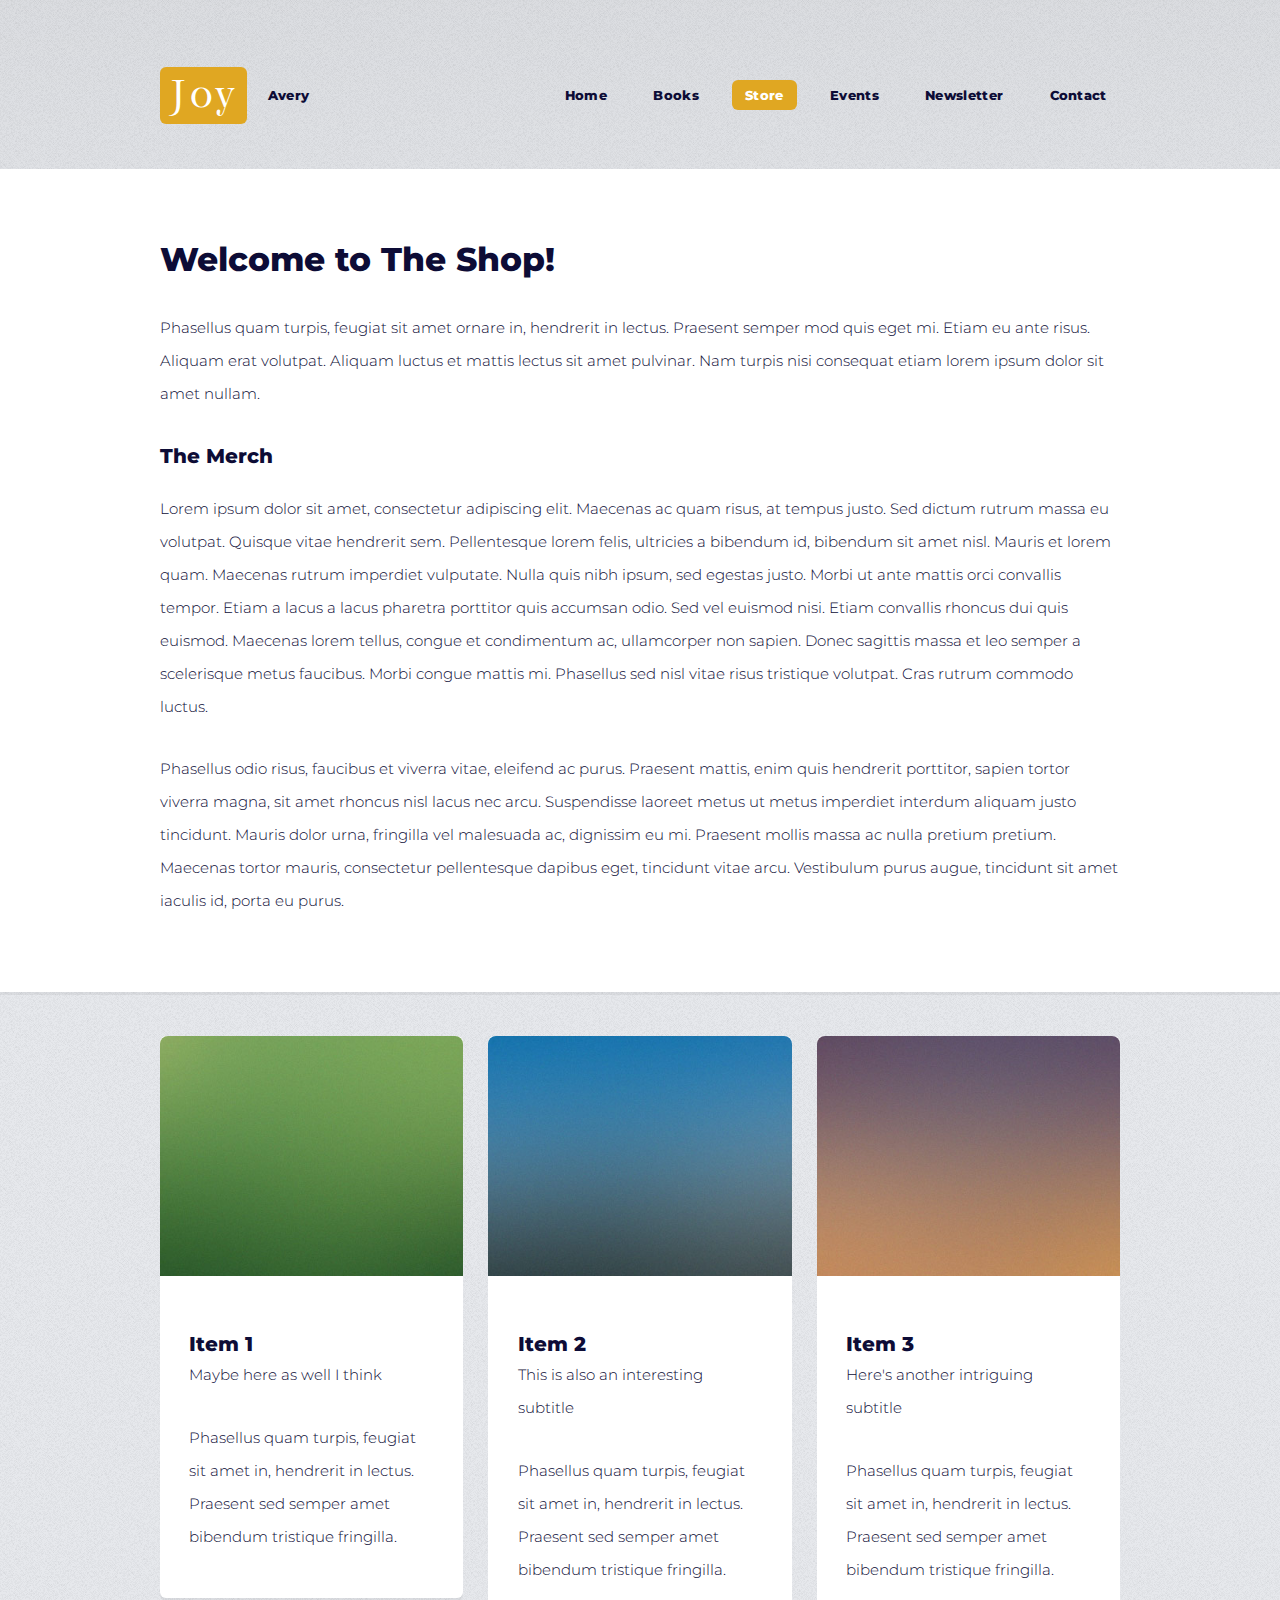
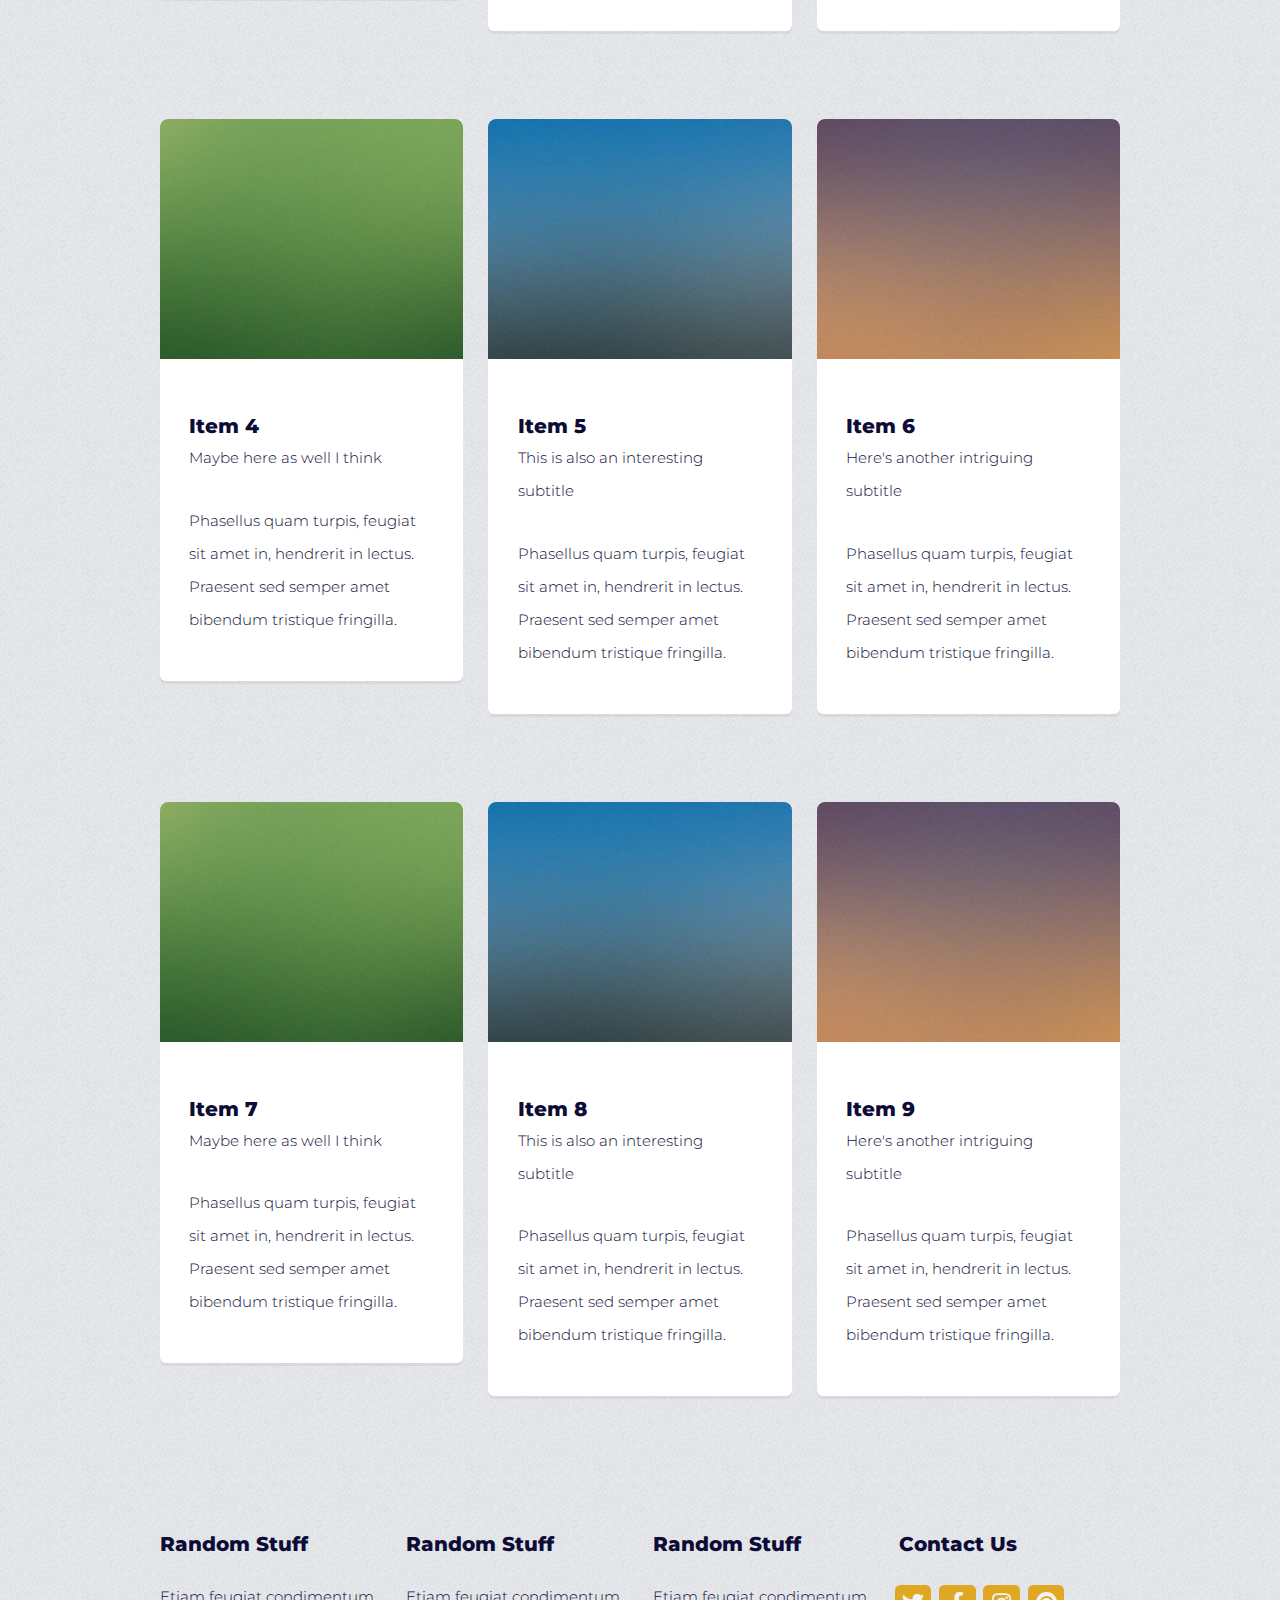
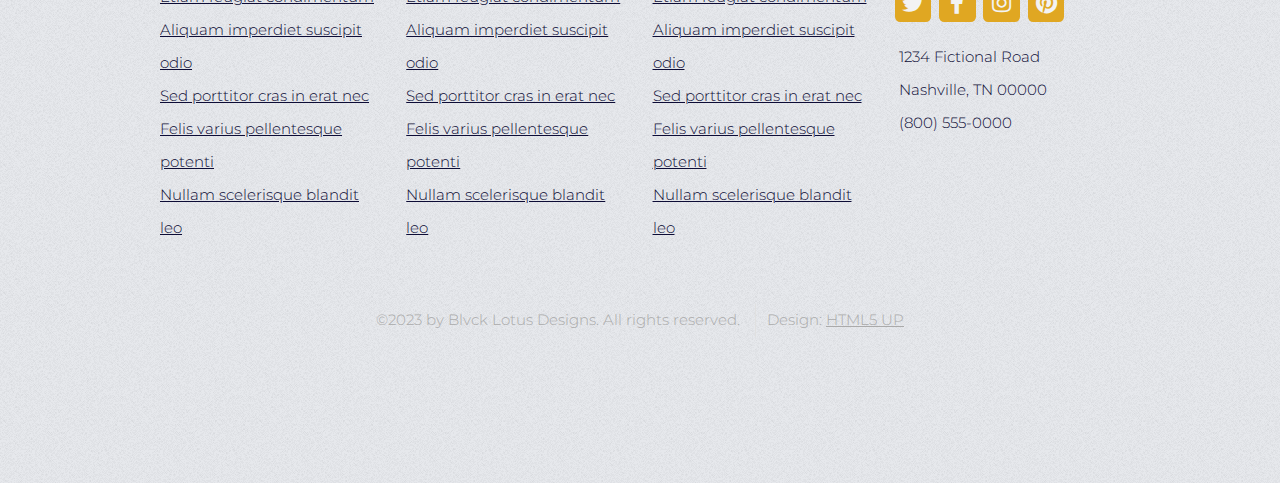
<file: store.html>
<!DOCTYPE html>
<html>
  <head>
    <title>Store | Joy Avery</title>
    <meta charset="utf-8" />
    <meta
      name="viewport"
      content="width=device-width, initial-scale=1, user-scalable=no"
    />
    <link rel="stylesheet" href="assets/css/main.css" />
  </head>
  <body class="is-preload no-sidebar">
    <div id="page-wrapper">
      <!-- Header -->
      <div id="header-wrapper">
        <header id="header" class="container">
          <!-- Logo -->
          <div id="logo">
            <h1><a href="home.html">Joy</a></h1>
            <span>Avery</span>
          </div>

          <!-- Nav -->
          <nav id="nav">
            <ul>
              <li><a href="home.html">Home</a></li>
              <li>
                <a href="bookshelf.html">Books</a>
                <ul>
                  <li>
                    <a href="#">Bookshelf</a>
                    <ul>
                      <li><a href="#">All Books</a></li>
                      <li><a href="#">Upcoming Books</a></li>
                      <li><a href="#">Audiobooks</a></li>
                      <li><a href="#">International Books</a></li>
                      <li><a href="#">Bonus Section for Readers</a></li>
                      <li><a href="#">Printable Booklist (PDF)</a></li>
                    </ul>
                  </li>
                  <li>
                    <a href="#">By Series (A-L)</a>
                    <ul>
                      <li><a href="#">Series One</a></li>
                      <li><a href="#">Series Two</a></li>
                      <li><a href="#">Series Three</a></li>
                      <li><a href="#">Series Four</a></li>
                      <li><a href="#">Series Five</a></li>
                    </ul>
                  </li>
                  <li>
                    <a href="#">By Series(M-Z)</a>
                    <ul>
                      <li><a href="#">Series Six</a></li>
                      <li><a href="#">Series Seven</a></li>
                      <li><a href="#">Series Eight</a></li>
                      <li><a href="#">Series Nine</a></li>
                      <li><a href="#">Series Ten</a></li>
                    </ul>
                  </li>
                  <li>
                    <a href="#">Other Titles</a>
                    <ul>
                      <li><a href="#">Other Title One</a></li>
                      <li><a href="#">Other Title Two</a></li>
                      <li><a href="#">Other Title Three</a></li>
                      <li><a href="#">Other Title Four</a></li>
                      <li><a href="#">Other Title Five</a></li>
                    </ul>
                  </li>
                </ul>
              </li>

              <li class="current"><a href="store.html">Store</a></li>

              <li><a href="events.html">Events</a></li>

              <li>
                <a href="newsletter.html">Newsletter</a>
              </li>

              <li><a href="contact.html">Contact</a></li>
            </ul>
          </nav>
        </header>
      </div>

      <!-- Main -->
      <div id="main-wrapper">
        <div class="container">
          <div id="content">
            <!-- Content -->
            <article>
              <h2>Welcome to The Shop!</h2>

              <p>
                Phasellus quam turpis, feugiat sit amet ornare in, hendrerit in
                lectus. Praesent semper mod quis eget mi. Etiam eu ante risus.
                Aliquam erat volutpat. Aliquam luctus et mattis lectus sit amet
                pulvinar. Nam turpis nisi consequat etiam lorem ipsum dolor sit
                amet nullam.
              </p>

              <h3>The Merch</h3>
              <p>
                Lorem ipsum dolor sit amet, consectetur adipiscing elit.
                Maecenas ac quam risus, at tempus justo. Sed dictum rutrum massa
                eu volutpat. Quisque vitae hendrerit sem. Pellentesque lorem
                felis, ultricies a bibendum id, bibendum sit amet nisl. Mauris
                et lorem quam. Maecenas rutrum imperdiet vulputate. Nulla quis
                nibh ipsum, sed egestas justo. Morbi ut ante mattis orci
                convallis tempor. Etiam a lacus a lacus pharetra porttitor quis
                accumsan odio. Sed vel euismod nisi. Etiam convallis rhoncus dui
                quis euismod. Maecenas lorem tellus, congue et condimentum ac,
                ullamcorper non sapien. Donec sagittis massa et leo semper a
                scelerisque metus faucibus. Morbi congue mattis mi. Phasellus
                sed nisl vitae risus tristique volutpat. Cras rutrum commodo
                luctus.
              </p>

              <p>
                Phasellus odio risus, faucibus et viverra vitae, eleifend ac
                purus. Praesent mattis, enim quis hendrerit porttitor, sapien
                tortor viverra magna, sit amet rhoncus nisl lacus nec arcu.
                Suspendisse laoreet metus ut metus imperdiet interdum aliquam
                justo tincidunt. Mauris dolor urna, fringilla vel malesuada ac,
                dignissim eu mi. Praesent mollis massa ac nulla pretium pretium.
                Maecenas tortor mauris, consectetur pellentesque dapibus eget,
                tincidunt vitae arcu. Vestibulum purus augue, tincidunt sit amet
                iaculis id, porta eu purus.
              </p>
            </article>
          </div>
        </div>
      </div>

      <!-- Features -->
      <div id="features-wrapper">
        <div class="container">
          <div class="row">
            <div class="col-4 col-12-medium">
              <!-- Box -->
              <section class="box feature">
                <a href="#" class="image featured"
                  ><img src="images/pic01.jpg" alt=""
                /></a>
                <div class="inner">
                  <header>
                    <h2>Item 1</h2>
                    <p>Maybe here as well I think</p>
                  </header>
                  <p>
                    Phasellus quam turpis, feugiat sit amet in, hendrerit in
                    lectus. Praesent sed semper amet bibendum tristique
                    fringilla.
                  </p>
                </div>
              </section>
            </div>
            <div class="col-4 col-12-medium">
              <!-- Box -->
              <section class="box feature">
                <a href="#" class="image featured"
                  ><img src="images/pic02.jpg" alt=""
                /></a>
                <div class="inner">
                  <header>
                    <h2>Item 2</h2>
                    <p>This is also an interesting subtitle</p>
                  </header>
                  <p>
                    Phasellus quam turpis, feugiat sit amet in, hendrerit in
                    lectus. Praesent sed semper amet bibendum tristique
                    fringilla.
                  </p>
                </div>
              </section>
            </div>
            <div class="col-4 col-12-medium">
              <!-- Box -->
              <section class="box feature">
                <a href="#" class="image featured"
                  ><img src="images/pic03.jpg" alt=""
                /></a>
                <div class="inner">
                  <header>
                    <h2>Item 3</h2>
                    <p>Here's another intriguing subtitle</p>
                  </header>
                  <p>
                    Phasellus quam turpis, feugiat sit amet in, hendrerit in
                    lectus. Praesent sed semper amet bibendum tristique
                    fringilla.
                  </p>
                </div>
              </section>
            </div>
          </div>
        </div>
      </div>

      <div id="features-wrapper">
        <div class="container">
          <div class="row">
            <div class="col-4 col-12-medium">
              <!-- Box -->
              <section class="box feature">
                <a href="#" class="image featured"
                  ><img src="images/pic01.jpg" alt=""
                /></a>
                <div class="inner">
                  <header>
                    <h2>Item 4</h2>
                    <p>Maybe here as well I think</p>
                  </header>
                  <p>
                    Phasellus quam turpis, feugiat sit amet in, hendrerit in
                    lectus. Praesent sed semper amet bibendum tristique
                    fringilla.
                  </p>
                </div>
              </section>
            </div>
            <div class="col-4 col-12-medium">
              <!-- Box -->
              <section class="box feature">
                <a href="#" class="image featured"
                  ><img src="images/pic02.jpg" alt=""
                /></a>
                <div class="inner">
                  <header>
                    <h2>Item 5</h2>
                    <p>This is also an interesting subtitle</p>
                  </header>
                  <p>
                    Phasellus quam turpis, feugiat sit amet in, hendrerit in
                    lectus. Praesent sed semper amet bibendum tristique
                    fringilla.
                  </p>
                </div>
              </section>
            </div>
            <div class="col-4 col-12-medium">
              <!-- Box -->
              <section class="box feature">
                <a href="#" class="image featured"
                  ><img src="images/pic03.jpg" alt=""
                /></a>
                <div class="inner">
                  <header>
                    <h2>Item 6</h2>
                    <p>Here's another intriguing subtitle</p>
                  </header>
                  <p>
                    Phasellus quam turpis, feugiat sit amet in, hendrerit in
                    lectus. Praesent sed semper amet bibendum tristique
                    fringilla.
                  </p>
                </div>
              </section>
            </div>
          </div>
        </div>
      </div>
      <div id="features-wrapper">
        <div class="container">
          <div class="row">
            <div class="col-4 col-12-medium">
              <!-- Box -->
              <section class="box feature">
                <a href="#" class="image featured"
                  ><img src="images/pic01.jpg" alt=""
                /></a>
                <div class="inner">
                  <header>
                    <h2>Item 7</h2>
                    <p>Maybe here as well I think</p>
                  </header>
                  <p>
                    Phasellus quam turpis, feugiat sit amet in, hendrerit in
                    lectus. Praesent sed semper amet bibendum tristique
                    fringilla.
                  </p>
                </div>
              </section>
            </div>
            <div class="col-4 col-12-medium">
              <!-- Box -->
              <section class="box feature">
                <a href="#" class="image featured"
                  ><img src="images/pic02.jpg" alt=""
                /></a>
                <div class="inner">
                  <header>
                    <h2>Item 8</h2>
                    <p>This is also an interesting subtitle</p>
                  </header>
                  <p>
                    Phasellus quam turpis, feugiat sit amet in, hendrerit in
                    lectus. Praesent sed semper amet bibendum tristique
                    fringilla.
                  </p>
                </div>
              </section>
            </div>
            <div class="col-4 col-12-medium">
              <!-- Box -->
              <section class="box feature">
                <a href="#" class="image featured"
                  ><img src="images/pic03.jpg" alt=""
                /></a>
                <div class="inner">
                  <header>
                    <h2>Item 9</h2>
                    <p>Here's another intriguing subtitle</p>
                  </header>
                  <p>
                    Phasellus quam turpis, feugiat sit amet in, hendrerit in
                    lectus. Praesent sed semper amet bibendum tristique
                    fringilla.
                  </p>
                </div>
              </section>
            </div>
          </div>
        </div>
      </div>

      <!-- Footer -->
      <div id="footer-wrapper">
        <footer id="footer" class="container">
          <div class="row">
            <div class="col-3 col-6-medium col-12-small">
              <!-- Links -->
              <section class="widget links">
                <h3>Random Stuff</h3>
                <ul class="style2">
                  <li><a href="#">Etiam feugiat condimentum</a></li>
                  <li><a href="#">Aliquam imperdiet suscipit odio</a></li>
                  <li><a href="#">Sed porttitor cras in erat nec</a></li>
                  <li><a href="#">Felis varius pellentesque potenti</a></li>
                  <li><a href="#">Nullam scelerisque blandit leo</a></li>
                </ul>
              </section>
            </div>
            <div class="col-3 col-6-medium col-12-small">
              <!-- Links -->
              <section class="widget links">
                <h3>Random Stuff</h3>
                <ul class="style2">
                  <li><a href="#">Etiam feugiat condimentum</a></li>
                  <li><a href="#">Aliquam imperdiet suscipit odio</a></li>
                  <li><a href="#">Sed porttitor cras in erat nec</a></li>
                  <li><a href="#">Felis varius pellentesque potenti</a></li>
                  <li><a href="#">Nullam scelerisque blandit leo</a></li>
                </ul>
              </section>
            </div>
            <div class="col-3 col-6-medium col-12-small">
              <!-- Links -->
              <section class="widget links">
                <h3>Random Stuff</h3>
                <ul class="style2">
                  <li><a href="#">Etiam feugiat condimentum</a></li>
                  <li><a href="#">Aliquam imperdiet suscipit odio</a></li>
                  <li><a href="#">Sed porttitor cras in erat nec</a></li>
                  <li><a href="#">Felis varius pellentesque potenti</a></li>
                  <li><a href="#">Nullam scelerisque blandit leo</a></li>
                </ul>
              </section>
            </div>
            <div class="col-3 col-6-medium col-12-small">
              <!-- Contact -->
              <section class="widget contact last">
                <h3>Contact Us</h3>
                <ul>
                  <li>
                    <a href="#" class="icon brands fa-twitter"
                      ><span class="label">Twitter</span></a
                    >
                  </li>
                  <li>
                    <a href="#" class="icon brands fa-facebook-f"
                      ><span class="label">Facebook</span></a
                    >
                  </li>
                  <li>
                    <a href="#" class="icon brands fa-instagram"
                      ><span class="label">Instagram</span></a
                    >
                  </li>
                  <li>
                    <a href="#" class="icon brands fa-pinterest"
                      ><span class="label">Pinterest</span></a
                    >
                  </li>
                </ul>
                <p>
                  1234 Fictional Road<br />
                  Nashville, TN 00000<br />
                  (800) 555-0000
                </p>
              </section>
            </div>
          </div>
          <div class="row">
            <div class="col-12">
              <div id="copyright">
                <ul class="menu">
                  <li>
                    &copy;2023 by Blvck Lotus Designs. All rights reserved.
                  </li>
                  <li>Design: <a href="http://html5up.net">HTML5 UP</a></li>
                </ul>
              </div>
            </div>
          </div>
        </footer>
      </div>
    </div>

    <!-- Scripts -->

    <script src="assets/js/jquery.min.js"></script>
    <script src="assets/js/jquery.dropotron.min.js"></script>
    <script src="assets/js/browser.min.js"></script>
    <script src="assets/js/breakpoints.min.js"></script>
    <script src="assets/js/util.js"></script>
    <script src="assets/js/main.js"></script>
  </body>
</html>
</file>
<file: assets/css/main.css>
@import url("fontawesome-all.min.css");
@import url('https://fonts.googleapis.com/css2?family=Bacasime+Antique&family=Montserrat&display=swap');

html, body, div, span, applet, object,
iframe, h1, h2, h3, h4, h5, h6, p, blockquote,
pre, a, abbr, acronym, address, big, cite,
code, del, dfn, em, img, ins, kbd, q, s, samp,
small, strike, strong, sub, sup, tt, var, b,
u, i, center, dl, dt, dd, ol, ul, li, fieldset,
form, label, legend, table, caption, tbody,
tfoot, thead, tr, th, td, article, aside,
canvas, details, embed, figure, figcaption,
footer, header, hgroup, menu, nav, output, ruby,
section, summary, time, mark, audio, video {
	margin: 0;
	padding: 0;
	border: 0;
	font-size: 100%;
	font: inherit;
	vertical-align: baseline;}

article, aside, details, figcaption, figure,
footer, header, hgroup, menu, nav, section {
	display: block;}

body {
	line-height: 1;
}

ol, ul {
	list-style: none;
}

blockquote, q {
	quotes: none;
}

	blockquote:before, blockquote:after, q:before, q:after {
		content: '';
		content: none;
	}

table {
	border-collapse: collapse;
	border-spacing: 0;
}

body {
	-webkit-text-size-adjust: none;
}

mark {
	background-color: transparent;
	color: inherit;
}

input::-moz-focus-inner {
	border: 0;
	padding: 0;
}

input, select, textarea {
	-moz-appearance: none;
	-webkit-appearance: none;
	-ms-appearance: none;
	appearance: none;
}

/* Basic */

	@-ms-viewport {
		width: device-width;
	}

	html {
		box-sizing: border-box;
	}

	*, *:before, *:after {
		box-sizing: inherit;
	}

	body {
		background-image: -moz-linear-gradient(top, rgba(0, 0, 0, 0.05), rgba(0, 0, 0, 0)), url("images/bg01.png");
		background-image: -webkit-linear-gradient(top, rgba(0, 0, 0, 0.05), rgba(0, 0, 0, 0)), url("images/bg01.png");
		background-image: -ms-linear-gradient(top, rgba(0, 0, 0, 0.05), rgba(0, 0, 0, 0)), url("images/bg01.png");
		background-image: linear-gradient(top, rgba(0, 0, 0, 0.05), rgba(0, 0, 0, 0)), url("images/bg01.png");
		background-color: #e6e8ec;
		background-position: top left, top left;
		background-repeat: repeat-x, repeat;
		background-size: 100% 30em, auto;
		font-family: 'Montserrat', sans-serif;
		font-size: 13pt;
		color: #0d0c36;
		font-weight: 300;
		line-height: 2.25em;
	}

		body.is-preload *, body.is-preload *:before, body.is-preload *:after {
			-moz-animation: none !important;
			-webkit-animation: none !important;
			-ms-animation: none !important;
			animation: none !important;
			-moz-transition: none !important;
			-webkit-transition: none !important;
			-ms-transition: none !important;
			transition: none !important;
		}

	input, select, textarea {
		font-family: 'Montserrat', sans-serif;
		font-size: 13pt;
		color: #0d0c36;
		font-weight: 300;
		line-height: 2.25em;
	}

	a {
		color: #0090c5;
		text-decoration: underline;
	}

		a:hover {
			text-decoration: none;
		}

	h1, h2, h3, h4, h5, h6 {
		color: #0d0c36;
		font-weight: 800;
	}

		h1 a, h2 a, h3 a, h4 a, h5 a, h6 a {
			color: inherit;
			text-decoration: none;
			outline: 0;
		}

	h2 {
		font-size: 2.25em;
		margin: 0 0 1.1em 0;
		line-height: 1em;
	}

	h3 {
		font-size: 1.35em;
		margin: 0 0 1em 0;
	}

	b, strong {
		font-weight: 600;
		color: #0d0c36;
	}

	i, em {
		font-style: italic;
	}

	br.clear {
		clear: both;
	}

	sub {
		position: relative;
		top: 0.5em;
		font-size: 0.8em;
	}

	sup {
		position: relative;
		top: -0.5em;
		font-size: 0.8em;
	}

	hr {
		border: 0;
		border-top: solid 1px #eee;
	}

	blockquote {
		border-left: solid 0.5em #eee;
		padding: 1em 0 1em 2em;
		font-style: italic;
	}

	p, ul, ol, dl, table {
		margin-bottom: 2em;
	}

/* Container */

	.container {
		margin: 0 auto;
		max-width: 100%;
		width: 1400px;
	}

		@media screen and (max-width: 1680px) {

			.container {
				width: 1200px;
			}

		}

		@media screen and (max-width: 1280px) {

			.container {
				width: 960px;
			}

		}

		@media screen and (max-width: 980px) {

			.container {
				width: 90%;
			}

		}

		@media screen and (max-width: 736px) {

			.container {
				width: 100%;
			}

		}

/* Row */

	.row {
		display: flex;
		flex-wrap: wrap;
		box-sizing: border-box;
		align-items: stretch;
	}

		.row > * {
			box-sizing: border-box;
		}

		.row.gtr-uniform > * > :last-child {
			margin-bottom: 0;
		}

		.row.aln-left {
			justify-content: flex-start;
		}

		.row.aln-center {
			justify-content: center;
		}

		.row.aln-right {
			justify-content: flex-end;
		}

		.row.aln-top {
			align-items: flex-start;
		}

		.row.aln-middle {
			align-items: center;
		}

		.row.aln-bottom {
			align-items: flex-end;
		}

		.row > .imp {
			order: -1;
		}

		.row > .col-1 {
			width: 8.33333%;
		}

		.row > .off-1 {
			margin-left: 8.33333%;
		}

		.row > .col-2 {
			width: 16.66667%;
		}

		.row > .off-2 {
			margin-left: 16.66667%;
		}

		.row > .col-3 {
			width: 25%;
		}

		.row > .off-3 {
			margin-left: 25%;
		}

		.row > .col-4 {
			width: 33.33333%;
		}

		.row > .off-4 {
			margin-left: 33.33333%;
		}

		.row > .col-5 {
			width: 41.66667%;
		}

		.row > .off-5 {
			margin-left: 41.66667%;
		}

		.row > .col-6 {
			width: 50%;
		}

		.row > .off-6 {
			margin-left: 50%;
		}

		.row > .col-7 {
			width: 58.33333%;
		}

		.row > .off-7 {
			margin-left: 58.33333%;
		}

		.row > .col-8 {
			width: 66.66667%;
		}

		.row > .off-8 {
			margin-left: 66.66667%;
		}

		.row > .col-9 {
			width: 75%;
		}

		.row > .off-9 {
			margin-left: 75%;
		}

		.row > .col-10 {
			width: 83.33333%;
		}

		.row > .off-10 {
			margin-left: 83.33333%;
		}

		.row > .col-11 {
			width: 91.66667%;
		}

		.row > .off-11 {
			margin-left: 91.66667%;
		}

		.row > .col-12 {
			width: 100%;
		}

		.row > .off-12 {
			margin-left: 100%;
		}

		.row.gtr-0 {
			margin-top: 0px;
			margin-left: 0px;
		}

			.row.gtr-0 > * {
				padding: 0px 0 0 0px;
			}

			.row.gtr-0.gtr-uniform {
				margin-top: 0px;
			}

				.row.gtr-0.gtr-uniform > * {
					padding-top: 0px;
				}

		.row.gtr-25 {
			margin-top: -10px;
			margin-left: -10px;
		}

			.row.gtr-25 > * {
				padding: 10px 0 0 10px;
			}

			.row.gtr-25.gtr-uniform {
				margin-top: -10px;
			}

				.row.gtr-25.gtr-uniform > * {
					padding-top: 10px;
				}

		.row.gtr-50 {
			margin-top: -20px;
			margin-left: -20px;
		}

			.row.gtr-50 > * {
				padding: 20px 0 0 20px;
			}

			.row.gtr-50.gtr-uniform {
				margin-top: -20px;
			}

				.row.gtr-50.gtr-uniform > * {
					padding-top: 20px;
				}

		.row {
			margin-top: -40px;
			margin-left: -40px;
		}

			.row > * {
				padding: 40px 0 0 40px;
			}

			.row.gtr-uniform {
				margin-top: -40px;
			}

				.row.gtr-uniform > * {
					padding-top: 40px;
				}

		.row.gtr-150 {
			margin-top: -60px;
			margin-left: -60px;
		}

			.row.gtr-150 > * {
				padding: 60px 0 0 60px;
			}

			.row.gtr-150.gtr-uniform {
				margin-top: -60px;
			}

				.row.gtr-150.gtr-uniform > * {
					padding-top: 60px;
				}

		.row.gtr-200 {
			margin-top: -80px;
			margin-left: -80px;
		}

			.row.gtr-200 > * {
				padding: 80px 0 0 80px;
			}

			.row.gtr-200.gtr-uniform {
				margin-top: -80px;
			}

				.row.gtr-200.gtr-uniform > * {
					padding-top: 80px;
				}

		@media screen and (max-width: 1680px) {

			.row {
				display: flex;
				flex-wrap: wrap;
				box-sizing: border-box;
				align-items: stretch;
			}

				.row > * {
					box-sizing: border-box;
				}

				.row.gtr-uniform > * > :last-child {
					margin-bottom: 0;
				}

				.row.aln-left {
					justify-content: flex-start;
				}

				.row.aln-center {
					justify-content: center;
				}

				.row.aln-right {
					justify-content: flex-end;
				}

				.row.aln-top {
					align-items: flex-start;
				}

				.row.aln-middle {
					align-items: center;
				}

				.row.aln-bottom {
					align-items: flex-end;
				}

				.row > .imp-xlarge {
					order: -1;
				}

				.row > .col-1-xlarge {
					width: 8.33333%;
				}

				.row > .off-1-xlarge {
					margin-left: 8.33333%;
				}

				.row > .col-2-xlarge {
					width: 16.66667%;
				}

				.row > .off-2-xlarge {
					margin-left: 16.66667%;
				}

				.row > .col-3-xlarge {
					width: 25%;
				}

				.row > .off-3-xlarge {
					margin-left: 25%;
				}

				.row > .col-4-xlarge {
					width: 33.33333%;
				}

				.row > .off-4-xlarge {
					margin-left: 33.33333%;
				}

				.row > .col-5-xlarge {
					width: 41.66667%;
				}

				.row > .off-5-xlarge {
					margin-left: 41.66667%;
				}

				.row > .col-6-xlarge {
					width: 50%;
				}

				.row > .off-6-xlarge {
					margin-left: 50%;
				}

				.row > .col-7-xlarge {
					width: 58.33333%;
				}

				.row > .off-7-xlarge {
					margin-left: 58.33333%;
				}

				.row > .col-8-xlarge {
					width: 66.66667%;
				}

				.row > .off-8-xlarge {
					margin-left: 66.66667%;
				}

				.row > .col-9-xlarge {
					width: 75%;
				}

				.row > .off-9-xlarge {
					margin-left: 75%;
				}

				.row > .col-10-xlarge {
					width: 83.33333%;
				}

				.row > .off-10-xlarge {
					margin-left: 83.33333%;
				}

				.row > .col-11-xlarge {
					width: 91.66667%;
				}

				.row > .off-11-xlarge {
					margin-left: 91.66667%;
				}

				.row > .col-12-xlarge {
					width: 100%;
				}

				.row > .off-12-xlarge {
					margin-left: 100%;
				}

				.row.gtr-0 {
					margin-top: 0px;
					margin-left: 0px;
				}

					.row.gtr-0 > * {
						padding: 0px 0 0 0px;
					}

					.row.gtr-0.gtr-uniform {
						margin-top: 0px;
					}

						.row.gtr-0.gtr-uniform > * {
							padding-top: 0px;
						}

				.row.gtr-25 {
					margin-top: -10px;
					margin-left: -10px;
				}

					.row.gtr-25 > * {
						padding: 10px 0 0 10px;
					}

					.row.gtr-25.gtr-uniform {
						margin-top: -10px;
					}

						.row.gtr-25.gtr-uniform > * {
							padding-top: 10px;
						}

				.row.gtr-50 {
					margin-top: -20px;
					margin-left: -20px;
				}

					.row.gtr-50 > * {
						padding: 20px 0 0 20px;
					}

					.row.gtr-50.gtr-uniform {
						margin-top: -20px;
					}

						.row.gtr-50.gtr-uniform > * {
							padding-top: 20px;
						}

				.row {
					margin-top: -40px;
					margin-left: -40px;
				}

					.row > * {
						padding: 40px 0 0 40px;
					}

					.row.gtr-uniform {
						margin-top: -40px;
					}

						.row.gtr-uniform > * {
							padding-top: 40px;
						}

				.row.gtr-150 {
					margin-top: -60px;
					margin-left: -60px;
				}

					.row.gtr-150 > * {
						padding: 60px 0 0 60px;
					}

					.row.gtr-150.gtr-uniform {
						margin-top: -60px;
					}

						.row.gtr-150.gtr-uniform > * {
							padding-top: 60px;
						}

				.row.gtr-200 {
					margin-top: -80px;
					margin-left: -80px;
				}

					.row.gtr-200 > * {
						padding: 80px 0 0 80px;
					}

					.row.gtr-200.gtr-uniform {
						margin-top: -80px;
					}

						.row.gtr-200.gtr-uniform > * {
							padding-top: 80px;
						}

		}

		@media screen and (max-width: 1280px) {

			.row {
				display: flex;
				flex-wrap: wrap;
				box-sizing: border-box;
				align-items: stretch;
			}

				.row > * {
					box-sizing: border-box;
				}

				.row.gtr-uniform > * > :last-child {
					margin-bottom: 0;
				}

				.row.aln-left {
					justify-content: flex-start;
				}

				.row.aln-center {
					justify-content: center;
				}

				.row.aln-right {
					justify-content: flex-end;
				}

				.row.aln-top {
					align-items: flex-start;
				}

				.row.aln-middle {
					align-items: center;
				}

				.row.aln-bottom {
					align-items: flex-end;
				}

				.row > .imp-large {
					order: -1;
				}

				.row > .col-1-large {
					width: 8.33333%;
				}

				.row > .off-1-large {
					margin-left: 8.33333%;
				}

				.row > .col-2-large {
					width: 16.66667%;
				}

				.row > .off-2-large {
					margin-left: 16.66667%;
				}

				.row > .col-3-large {
					width: 25%;
				}

				.row > .off-3-large {
					margin-left: 25%;
				}

				.row > .col-4-large {
					width: 33.33333%;
				}

				.row > .off-4-large {
					margin-left: 33.33333%;
				}

				.row > .col-5-large {
					width: 41.66667%;
				}

				.row > .off-5-large {
					margin-left: 41.66667%;
				}

				.row > .col-6-large {
					width: 50%;
				}

				.row > .off-6-large {
					margin-left: 50%;
				}

				.row > .col-7-large {
					width: 58.33333%;
				}

				.row > .off-7-large {
					margin-left: 58.33333%;
				}

				.row > .col-8-large {
					width: 66.66667%;
				}

				.row > .off-8-large {
					margin-left: 66.66667%;
				}

				.row > .col-9-large {
					width: 75%;
				}

				.row > .off-9-large {
					margin-left: 75%;
				}

				.row > .col-10-large {
					width: 83.33333%;
				}

				.row > .off-10-large {
					margin-left: 83.33333%;
				}

				.row > .col-11-large {
					width: 91.66667%;
				}

				.row > .off-11-large {
					margin-left: 91.66667%;
				}

				.row > .col-12-large {
					width: 100%;
				}

				.row > .off-12-large {
					margin-left: 100%;
				}

				.row.gtr-0 {
					margin-top: 0px;
					margin-left: 0px;
				}

					.row.gtr-0 > * {
						padding: 0px 0 0 0px;
					}

					.row.gtr-0.gtr-uniform {
						margin-top: 0px;
					}

						.row.gtr-0.gtr-uniform > * {
							padding-top: 0px;
						}

				.row.gtr-25 {
					margin-top: -6.25px;
					margin-left: -6.25px;
				}

					.row.gtr-25 > * {
						padding: 6.25px 0 0 6.25px;
					}

					.row.gtr-25.gtr-uniform {
						margin-top: -6.25px;
					}

						.row.gtr-25.gtr-uniform > * {
							padding-top: 6.25px;
						}

				.row.gtr-50 {
					margin-top: -12.5px;
					margin-left: -12.5px;
				}

					.row.gtr-50 > * {
						padding: 12.5px 0 0 12.5px;
					}

					.row.gtr-50.gtr-uniform {
						margin-top: -12.5px;
					}

						.row.gtr-50.gtr-uniform > * {
							padding-top: 12.5px;
						}

				.row {
					margin-top: -25px;
					margin-left: -25px;
				}

					.row > * {
						padding: 25px 0 0 25px;
					}

					.row.gtr-uniform {
						margin-top: -25px;
					}

						.row.gtr-uniform > * {
							padding-top: 25px;
						}

				.row.gtr-150 {
					margin-top: -37.5px;
					margin-left: -37.5px;
				}

					.row.gtr-150 > * {
						padding: 37.5px 0 0 37.5px;
					}

					.row.gtr-150.gtr-uniform {
						margin-top: -37.5px;
					}

						.row.gtr-150.gtr-uniform > * {
							padding-top: 37.5px;
						}

				.row.gtr-200 {
					margin-top: -50px;
					margin-left: -50px;
				}

					.row.gtr-200 > * {
						padding: 50px 0 0 50px;
					}

					.row.gtr-200.gtr-uniform {
						margin-top: -50px;
					}

						.row.gtr-200.gtr-uniform > * {
							padding-top: 50px;
						}

		}

		@media screen and (max-width: 980px) {

			.row {
				display: flex;
				flex-wrap: wrap;
				box-sizing: border-box;
				align-items: stretch;
			}

				.row > * {
					box-sizing: border-box;
				}

				.row.gtr-uniform > * > :last-child {
					margin-bottom: 0;
				}

				.row.aln-left {
					justify-content: flex-start;
				}

				.row.aln-center {
					justify-content: center;
				}

				.row.aln-right {
					justify-content: flex-end;
				}

				.row.aln-top {
					align-items: flex-start;
				}

				.row.aln-middle {
					align-items: center;
				}

				.row.aln-bottom {
					align-items: flex-end;
				}

				.row > .imp-medium {
					order: -1;
				}

				.row > .col-1-medium {
					width: 8.33333%;
				}

				.row > .off-1-medium {
					margin-left: 8.33333%;
				}

				.row > .col-2-medium {
					width: 16.66667%;
				}

				.row > .off-2-medium {
					margin-left: 16.66667%;
				}

				.row > .col-3-medium {
					width: 25%;
				}

				.row > .off-3-medium {
					margin-left: 25%;
				}

				.row > .col-4-medium {
					width: 33.33333%;
				}

				.row > .off-4-medium {
					margin-left: 33.33333%;
				}

				.row > .col-5-medium {
					width: 41.66667%;
				}

				.row > .off-5-medium {
					margin-left: 41.66667%;
				}

				.row > .col-6-medium {
					width: 50%;
				}

				.row > .off-6-medium {
					margin-left: 50%;
				}

				.row > .col-7-medium {
					width: 58.33333%;
				}

				.row > .off-7-medium {
					margin-left: 58.33333%;
				}

				.row > .col-8-medium {
					width: 66.66667%;
				}

				.row > .off-8-medium {
					margin-left: 66.66667%;
				}

				.row > .col-9-medium {
					width: 75%;
				}

				.row > .off-9-medium {
					margin-left: 75%;
				}

				.row > .col-10-medium {
					width: 83.33333%;
				}

				.row > .off-10-medium {
					margin-left: 83.33333%;
				}

				.row > .col-11-medium {
					width: 91.66667%;
				}

				.row > .off-11-medium {
					margin-left: 91.66667%;
				}

				.row > .col-12-medium {
					width: 100%;
				}

				.row > .off-12-medium {
					margin-left: 100%;
				}

				.row.gtr-0 {
					margin-top: 0px;
					margin-left: 0px;
				}

					.row.gtr-0 > * {
						padding: 0px 0 0 0px;
					}

					.row.gtr-0.gtr-uniform {
						margin-top: 0px;
					}

						.row.gtr-0.gtr-uniform > * {
							padding-top: 0px;
						}

				.row.gtr-25 {
					margin-top: -6.25px;
					margin-left: -6.25px;
				}

					.row.gtr-25 > * {
						padding: 6.25px 0 0 6.25px;
					}

					.row.gtr-25.gtr-uniform {
						margin-top: -6.25px;
					}

						.row.gtr-25.gtr-uniform > * {
							padding-top: 6.25px;
						}

				.row.gtr-50 {
					margin-top: -12.5px;
					margin-left: -12.5px;
				}

					.row.gtr-50 > * {
						padding: 12.5px 0 0 12.5px;
					}

					.row.gtr-50.gtr-uniform {
						margin-top: -12.5px;
					}

						.row.gtr-50.gtr-uniform > * {
							padding-top: 12.5px;
						}

				.row {
					margin-top: -25px;
					margin-left: -25px;
				}

					.row > * {
						padding: 25px 0 0 25px;
					}

					.row.gtr-uniform {
						margin-top: -25px;
					}

						.row.gtr-uniform > * {
							padding-top: 25px;
						}

				.row.gtr-150 {
					margin-top: -37.5px;
					margin-left: -37.5px;
				}

					.row.gtr-150 > * {
						padding: 37.5px 0 0 37.5px;
					}

					.row.gtr-150.gtr-uniform {
						margin-top: -37.5px;
					}

						.row.gtr-150.gtr-uniform > * {
							padding-top: 37.5px;
						}

				.row.gtr-200 {
					margin-top: -50px;
					margin-left: -50px;
				}

					.row.gtr-200 > * {
						padding: 50px 0 0 50px;
					}

					.row.gtr-200.gtr-uniform {
						margin-top: -50px;
					}

						.row.gtr-200.gtr-uniform > * {
							padding-top: 50px;
						}

		}

		@media screen and (max-width: 736px) {

			.row {
				display: flex;
				flex-wrap: wrap;
				box-sizing: border-box;
				align-items: stretch;
			}

				.row > * {
					box-sizing: border-box;
				}

				.row.gtr-uniform > * > :last-child {
					margin-bottom: 0;
				}

				.row.aln-left {
					justify-content: flex-start;
				}

				.row.aln-center {
					justify-content: center;
				}

				.row.aln-right {
					justify-content: flex-end;
				}

				.row.aln-top {
					align-items: flex-start;
				}

				.row.aln-middle {
					align-items: center;
				}

				.row.aln-bottom {
					align-items: flex-end;
				}

				.row > .imp-small {
					order: -1;
				}

				.row > .col-1-small {
					width: 8.33333%;
				}

				.row > .off-1-small {
					margin-left: 8.33333%;
				}

				.row > .col-2-small {
					width: 16.66667%;
				}

				.row > .off-2-small {
					margin-left: 16.66667%;
				}

				.row > .col-3-small {
					width: 25%;
				}

				.row > .off-3-small {
					margin-left: 25%;
				}

				.row > .col-4-small {
					width: 33.33333%;
				}

				.row > .off-4-small {
					margin-left: 33.33333%;
				}

				.row > .col-5-small {
					width: 41.66667%;
				}

				.row > .off-5-small {
					margin-left: 41.66667%;
				}

				.row > .col-6-small {
					width: 50%;
				}

				.row > .off-6-small {
					margin-left: 50%;
				}

				.row > .col-7-small {
					width: 58.33333%;
				}

				.row > .off-7-small {
					margin-left: 58.33333%;
				}

				.row > .col-8-small {
					width: 66.66667%;
				}

				.row > .off-8-small {
					margin-left: 66.66667%;
				}

				.row > .col-9-small {
					width: 75%;
				}

				.row > .off-9-small {
					margin-left: 75%;
				}

				.row > .col-10-small {
					width: 83.33333%;
				}

				.row > .off-10-small {
					margin-left: 83.33333%;
				}

				.row > .col-11-small {
					width: 91.66667%;
				}

				.row > .off-11-small {
					margin-left: 91.66667%;
				}

				.row > .col-12-small {
					width: 100%;
				}

				.row > .off-12-small {
					margin-left: 100%;
				}

				.row.gtr-0 {
					margin-top: 0px;
					margin-left: 0px;
				}

					.row.gtr-0 > * {
						padding: 0px 0 0 0px;
					}

					.row.gtr-0.gtr-uniform {
						margin-top: 0px;
					}

						.row.gtr-0.gtr-uniform > * {
							padding-top: 0px;
						}

				.row.gtr-25 {
					margin-top: -5px;
					margin-left: -5px;
				}

					.row.gtr-25 > * {
						padding: 5px 0 0 5px;
					}

					.row.gtr-25.gtr-uniform {
						margin-top: -5px;
					}

						.row.gtr-25.gtr-uniform > * {
							padding-top: 5px;
						}

				.row.gtr-50 {
					margin-top: -10px;
					margin-left: -10px;
				}

					.row.gtr-50 > * {
						padding: 10px 0 0 10px;
					}

					.row.gtr-50.gtr-uniform {
						margin-top: -10px;
					}

						.row.gtr-50.gtr-uniform > * {
							padding-top: 10px;
						}

				.row {
					margin-top: -20px;
					margin-left: -20px;
				}

					.row > * {
						padding: 20px 0 0 20px;
					}

					.row.gtr-uniform {
						margin-top: -20px;
					}

						.row.gtr-uniform > * {
							padding-top: 20px;
						}

				.row.gtr-150 {
					margin-top: -30px;
					margin-left: -30px;
				}

					.row.gtr-150 > * {
						padding: 30px 0 0 30px;
					}

					.row.gtr-150.gtr-uniform {
						margin-top: -30px;
					}

						.row.gtr-150.gtr-uniform > * {
							padding-top: 30px;
						}

				.row.gtr-200 {
					margin-top: -40px;
					margin-left: -40px;
				}

					.row.gtr-200 > * {
						padding: 40px 0 0 40px;
					}

					.row.gtr-200.gtr-uniform {
						margin-top: -40px;
					}

						.row.gtr-200.gtr-uniform > * {
							padding-top: 40px;
						}

		}

/* Section/Article */

	section, article {
		margin-bottom: 5em;
	}

	section > :last-child,
	article > :last-child,
	section:last-child,
	article:last-child {
		margin-bottom: 0;
	}

	header {
		margin: 0 0 2em 0;
	}

		header h2, header h3 {
			margin: 0 0 0.25em 0;
		}

		header p {
			margin: 0;
		}

	footer {
		margin: 2.5em 0 0 0;
	}

	.featured-book {
		text-align: center;
		font-size: 2.5em;
		margin: 50px auto 5px 30px;
	}

	.upcoming-book-title{
		    margin: 20px 0 0.25em 0;
	}
/* Forms */

	form label {
		display: block;
		font-weight: 800;
		margin: 0 0 1em 0;
		font-size: 0.8em;
		color: #0d0c36;
	}

	form input[type="text"],
	form input[type="email"],
	form input[type="password"],
	form select,
	form textarea {
		-webkit-appearance: none;
		display: block;
		width: 100%;
		border-radius: 8px;
		border: solid 1px #eee;
	}

		form input[type="text"]:focus,
		form input[type="email"]:focus,
		form input[type="password"]:focus,
		form select:focus,
		form textarea:focus {
			border-color: #0090c5;
		}

	form input[type="text"],
	form input[type="email"],
	form input[type="password"] {
		line-height: 3em;
		padding: 0 1em;
	}

	form select {
		line-height: 3em;
		padding: 0 1em;
	}

	form textarea {
		min-height: 9em;
		padding: 1em;
	}

	form ::-webkit-input-placeholder {
		color: #555 !important;
	}

	form :-moz-placeholder {
		color: #555 !important;
	}

	form ::-moz-placeholder {
		color: #555 !important;
	}

	form :-ms-input-placeholder {
		color: #555 !important;
	}

	form ::-moz-focus-inner {
		border: 0;
	}

/* Tables */

	table {
		width: 100%;
	}

		table tr {
			border-top: solid 1px #eee;
		}

			table tr:first-child {
				border-top: 0;
			}

		table td {
			padding: 0.5em 1em 0.5em 1em;
		}

		table th {
			text-align: left;
			padding: 0.5em 1em 0.5em 1em;
			font-weight: 800;
			margin: 0 0 1em 0;
		}

		table thead {
			background: #404248;
			color: #fff;
		}

/* Image */

	.image {
		display: inline-block;
		outline: 0;
	}

		.image img {
			display: block;
			width: 100%;
			border-radius: 8px;
		}

		.image.fit {
			display: block;
			width: 100%;
		}

		.image.featured {
			display: block;
			width: 100%;
			margin: 0 0 2.5em 0;
		}

		.image.left {
			float: left;
			margin: 0 2em 2em 0;
		}

		.image.centered {
			display: block;
			margin: 0 0 2.5em 0;
		}

			.image.centered img {
				margin: 0 auto;
				width: auto;
			}

/* Button */

	input[type="button"],
	input[type="submit"],
	input[type="reset"],
	button,
	.button {
		-moz-transition: background-color .25s ease-in-out;
		-webkit-transition: background-color .25s ease-in-out;
		-ms-transition: background-color .25s ease-in-out;
		transition: background-color .25s ease-in-out;
		-webkit-appearance: none;
		position: relative;
		display: inline-block;
		background: #e0a722;
		color: #fff;
		text-decoration: none;
		border-radius: 6px;
		font-weight: 800;
		outline: 0;
		border: 0;
		cursor: pointer;
		font-size: 1.35em;
		padding: 0.6em 1.5em;
	}

		input[type="button"].icon:before,
		input[type="submit"].icon:before,
		input[type="reset"].icon:before,
		button.icon:before,
		.button.icon:before {
			position: relative;
			margin-right: 0.5em;
			top: 0.05em;
		}

		input[type="button"]:hover,
		input[type="submit"]:hover,
		input[type="reset"]:hover,
		button:hover,
		.button:hover {
			background: #4d5f77;
		}

		input[type="button"]:active,
		input[type="submit"]:active,
		input[type="reset"]:active,
		button:active,
		.button:active {
			background: #20b0e5;
		}

		input[type="button"].alt,
		input[type="submit"].alt,
		input[type="reset"].alt,
		button.alt,
		.button.alt {
			background: #0d0c36;
			color: #fff;
		}

			input[type="button"].alt:hover,
			input[type="submit"].alt:hover,
			input[type="reset"].alt:hover,
			button.alt:hover,
			.button.alt:hover {
				background: #4d5f77;
			}

			input[type="button"].alt:active,
			input[type="submit"].alt:active,
			input[type="reset"].alt:active,
			button.alt:active,
			.button.alt:active {
				background: #e4e4e4;
				background: rgba(0, 0, 0, 0.15);
			}

		input[type="button"].large,
		input[type="submit"].large,
		input[type="reset"].large,
		button.large,
		.button.large {
			font-size: 1.25em;
			padding: 0.8em 0.9em;
			margin: .25em 0em;
		}

/* List */

	ul {
		list-style: disc;
		padding-left: 1em;
	}

		ul li {
			padding-left: 0.5em;
		}

		ul.style2 {
			list-style: none;
			padding-left: 0;
		}

			ul.style2 li {
				padding-left: 0;
			}

	ol {
		list-style: decimal;
		padding-left: 1.25em;
	}

		ol li {
			padding-left: 0.25em;
		}

/* Actions */

	ul.actions {
		list-style: none;
		padding-left: 0;
	}

		ul.actions li {
			display: inline-block;
			padding: 0 0 0 0.25em;
			margin: 0 0 0 0.25em;
		}

			ul.actions li:first-child {
				margin-left: 0;
				padding-left: 0;
			}

/* Menu */

	ul.menu {
		list-style: none;
		padding-left: 0;
	}

		ul.menu li {
			border-left: solid 1px #e0e0e0;
			display: inline-block;
			padding: 0 0 0 0.75em;
			margin: 0 0 0 0.75em;
		}

			ul.menu li:first-child {
				border-left: 0;
				margin-left: 0;
				padding-left: 0;
			}

/* Box */

	.box {
		background: #fff;
		border-radius: 6px;
		box-shadow: 0px 3px 0px 0px rgba(0, 0, 0, 0.05);
		padding: 2em;
	}

		.box.feature {
			padding: 0;
		}

			.box.feature .inner {
				padding: 4em 2em 3em 2em;
			}

			.box.feature h2 {
				font-size: 1.35em;
			}

			.box.feature p {
				margin: 0;
			}

			.box.feature .image {
				position: relative;
				margin: 0;
			}

				.box.feature .image img {
					border-bottom-left-radius: 0;
					border-bottom-right-radius: 0;
				}

/* Icons */

	.icon {
		text-decoration: none;
		position: relative;
		text-decoration: none;
	}

		.icon:before {
			-moz-osx-font-smoothing: grayscale;
			-webkit-font-smoothing: antialiased;
			display: inline-block;
			font-style: normal;
			font-variant: normal;
			text-rendering: auto;
			line-height: 1;
			text-transform: none !important;
			font-family: 'Font Awesome 5 Free';
			font-weight: 400;
		}

		.icon:before {
			line-height: inherit;
		}

		.icon.solid:before {
			font-weight: 900;
		}

		.icon.brands:before {
			font-family: 'Font Awesome 5 Brands';
		}

		.icon > .label {
			display: none;
		}

/* Widgets */

	.widget.thumbnails .grid {
		margin: 0 0 3em 0;
	}

	.widget.thumbnails .image {
		margin: 0;
	}

	.widget.contact ul {
		list-style: none;
		padding-left: 0;
		overflow: hidden;
		position: relative;
		left: -4px;
		top: 4px;
		margin-bottom: 1.5em;
	}

		.widget.contact ul li {
			display: inline-block;
			margin-right: 0.25em;
			padding-left: 0;
		}

			.widget.contact ul li a {
				-moz-transition: background-color .25s ease-in-out;
				-webkit-transition: background-color .25s ease-in-out;
				-ms-transition: background-color .25s ease-in-out;
				transition: background-color .25s ease-in-out;
				display: inline-block;
				width: 2.5em;
				height: 2.5em;
				text-align: center;
				line-height: 2.5em;
				border-radius: 0.35em;
				outline: 0;
				text-decoration: none;
				background: #e0a722;
			}

				.widget.contact ul li a:before {
					color: #f3f3f3;
					font-size: 1.5em;
					line-height: inherit;
				}

				.widget.contact ul li a:hover {
					background: #4d5f77;
				}

				.widget.contact ul li a:active {
					background: #666666;
				}

/* Wrappers */

	#header-wrapper {
		padding: 4.5em 0 3em 0;
	}

	#features-wrapper {
		padding: 3em 0 3em 0;
	}

	#main-wrapper {
		background: #fff;
		box-shadow: 0px 3px 0px 0px rgba(0, 0, 0, 0.05);
		padding: 5em 0 5em 0;
	}

	#footer-wrapper {
		padding: 6em 0 8em 0;
	}

/* Header */

	#header {
		position: relative;
	}

/* Logo */

	#logo {
		display: inline-block;
	}

		#logo h1 {
			background: #e0a722;
			color: #fff;
			border-radius: 6px;
			font-family: 'Bacasime Antique', serif;
			font-weight: 400;
			padding: 0.25em 0.2em 0.25em 0.2em;
			font-size: 3.25em;
			letter-spacing: 0.05em;
			display: inline-block;
			vertical-align: middle;
		}

		#logo span {
			font-weight: 800;
			line-height: 4.5em;
			letter-spacing: 0.025em;
			font-size: 0.9em;
			vertical-align: middle;
			margin: 0 0 0 1.25em;
		}

/* Nav */

	#nav {
		position: absolute;
		right: 0;
		top: 0;
		font-size: 0.9em;
	}

		#nav ul {
			list-style: none;
			padding-left: 0;
		}

			#nav ul li {
				float: left;
				line-height: 4.5em;
				padding-left: 1.5em;
			}

				#nav ul li a, #nav ul li span {
					-moz-transition: background-color .25s ease-in-out;
					-webkit-transition: background-color .25s ease-in-out;
					-ms-transition: background-color .25s ease-in-out;
					transition: background-color .25s ease-in-out;
					font-weight: 800;
					letter-spacing: 0.025em;
					color: #0d0c36;
					text-decoration: none;
					border-radius: 6px;
					padding: 0.5em 1em 0.5em 1em;
				}

				#nav ul li > ul {
					display: none;
				}

				#nav ul li:hover a, #nav ul li:hover span {
					background: #ffffff;
				}

				#nav ul li.active a, #nav ul li.active span {
					background: #ffffff;
				}

				#nav ul li.current a {
					background: #e0a722;
					color: #fff;
				}

	.dropotron {
		background: #fff;
		letter-spacing: 0.025em;
		color: #696969;
		text-decoration: none;
		border-radius: 6px;
		padding: 0.75em 0;
		min-width: 15em;
		box-shadow: inset 0 0 0 1px rgba(0, 0, 0, 0.1), 0 0.25em 0.25em 0.1em rgba(0, 0, 0, 0.025);
		margin-top: calc(-0.75em + 1px);
		margin-left: -1px;
		list-style: none;
		padding-left: 0;
	}

		.dropotron li {
			border-top: solid 1px #eee;
			line-height: 3em;
			padding-left: 0;
		}

			.dropotron li:first-child {
				border-top: 0;
			}

			.dropotron li > a, .dropotron li > span {
				-moz-transition: color .25s ease-in-out, background-color .25s ease-in-out;
				-webkit-transition: color .25s ease-in-out, background-color .25s ease-in-out;
				-ms-transition: color .25s ease-in-out, background-color .25s ease-in-out;
				transition: color .25s ease-in-out, background-color .25s ease-in-out;
				text-decoration: none;
				color: inherit;
				display: block;
				padding: 0 1.5em;
			}

				.dropotron li > a:hover, .dropotron li > span:hover {
					background: #eee;
				}

			.dropotron li.active > a, .dropotron li.active > span {
				background: #eee;
			}

		.dropotron.level-0 {
			font-size: 0.8em;
			margin-left: 1.5em;
			margin-top: 0;
		}

			.dropotron.level-0:before {
				content: '';
				position: absolute;
				top: -0.5em;
				left: 1em;
				border-bottom: solid 0.75em #ffffff;
				border-left: solid 0.75em transparent;
				border-right: solid 0.75em transparent;
				z-index: 1;
			}

/* Banner */

	#banner {
		position: relative;
		padding: 4.5em;
	}

		#banner h2 {
			font-size: 3.5em;
			margin: 0.1em 0 0.35em 0;
		}

		#banner p {
			font-size: 2.75em;
			line-height: 1.35em;
			margin: 0;
		}

		#banner .button {
			width: 100%;
			margin-bottom: 0.5em;
		}

			#banner .button.icon:before {
				position: absolute;
				right: 0.15em;
				top: 50%;
				margin-top: -0.5em;
			}

			#banner .button.alt {
				margin: 0.1em 0;
			}

		#banner ul {
			list-style: none;
			padding-left: 0;
			margin: 0 0 0 2em;
		}

			#banner ul li {
				padding-left: 0;
			}

/* Footer */

	#footer {
		margin-top: 0;
	}

		#footer a {
			color: inherit;
		}

	#copyright {
		color: #aaa;
		padding: 4em 0 0 0;
		text-align: center;
	}

		#copyright a {
			color: inherit;
		}

/* XLarge */

	@media screen and (max-width: 1680px) {

		/* Basic */

			body, input, select, textarea {
				font-size: 12pt;
			}

	}

/* Large */

	@media screen and (max-width: 1280px) {

		/* Basic */

			body, input, select, textarea {
				font-size: 11pt;
			}

	}

/* Medium */

	#navPanel, #navToggle {
		display: none;
	}

	@media screen and (max-width: 980px) {

		/* Basic */

			html, body {
				overflow-x: hidden;
			}

			body, input, select, textarea {
				font-size: 11pt;
			}

		/* Section/Article */

			section, article {
				clear: both;
				margin-bottom: 3em !important;
			}

			section.last, article.last {
				margin-bottom: 0 !important;
			}

		/* Image */

			.image.left {
				width: 25%;
				margin-bottom: 2em !important;
			}

		/* Menu */

			ul.menu li {
				display: block;
				border: 0 !important;
				padding: 0 !important;
				margin: 0 !important;
			}

		/* Actions */

			ul.actions li {
				display: block;
				padding: 0;
				margin: 1em 0 0 0;
			}

				ul.actions li:first-child {
					margin-top: 0;
				}

		/* Button */

			input[type="button"],
			input[type="submit"],
			input[type="reset"],
			button,
			.button {
				width: 100%;
				text-align: center;
				font-size: 1.35em;
				padding: 0.85em 0 !important;
			}

				input[type="button"].icon,
				input[type="submit"].icon,
				input[type="reset"].icon,
				button.icon,
				.button.icon {
					padding-right: 0.75em !important;
				}

					input[type="button"].icon:before,
					input[type="submit"].icon:before,
					input[type="reset"].icon:before,
					button.icon:before,
					.button.icon:before {
						margin-right: 0.5em;
						top: 0.05em;
					}

		/* Wrappers */

			#header-wrapper {
				padding: 3em 0 1em 0;
				text-align: center;
			}

			#footer-wrapper {
				padding: 6em 0 4em 0;
			}

		/* Header */

			#header {
				margin: 0 auto;
			}

		/* Logo */

			#logo span {
				display: block;
				margin: 0;
			}

		/* Nav */

			#nav {
				display: none;
			}

		/* Banner */

			#banner {
				padding: 4.5em 3em;
				text-align: center;
			}

				#banner ul {
					margin: 2em 0 0 0;
				}

				#banner .button.icon:before {
					position: relative;
					right: auto;
					top: auto;
				}

		/* Content */

			#content {
				border-bottom: solid 1px #e8e8e8;
				padding-bottom: 4em;
				margin-bottom: 0 !important;
			}

				#content > :last-child {
					margin-bottom: 0 !important;
				}

			#sidebar > :last-child {
				margin-bottom: 0 !important;
			}

		/* Footer */

			#copyright {
				padding: 0;
			}

		/* Nav */

			#page-wrapper {
				-moz-backface-visibility: hidden;
				-webkit-backface-visibility: hidden;
				-ms-backface-visibility: hidden;
				backface-visibility: hidden;
				-moz-transition: -moz-transform 0.5s ease;
				-webkit-transition: -webkit-transform 0.5s ease;
				-ms-transition: -ms-transform 0.5s ease;
				transition: transform 0.5s ease;
				padding-bottom: 1px;
			}

			#navToggle {
				-moz-backface-visibility: hidden;
				-webkit-backface-visibility: hidden;
				-ms-backface-visibility: hidden;
				backface-visibility: hidden;
				-moz-transition: -moz-transform 0.5s ease;
				-webkit-transition: -webkit-transform 0.5s ease;
				-ms-transition: -ms-transform 0.5s ease;
				transition: transform 0.5s ease;
				display: block;
				height: 44px;
				left: 0;
				position: fixed;
				top: 0;
				width: 100%;
				z-index: 10001;
			}

				#navToggle .toggle {
					text-decoration: none;
					width: 70px;
					height: 50px;
					opacity: 0.35;
				}

					#navToggle .toggle:before {
						-moz-osx-font-smoothing: grayscale;
						-webkit-font-smoothing: antialiased;
						display: inline-block;
						font-style: normal;
						font-variant: normal;
						text-rendering: auto;
						line-height: 1;
						text-transform: none !important;
						font-family: 'Font Awesome 5 Free';
						font-weight: 900;
					}

					#navToggle .toggle:before {
						display: inline-block;
						text-decoration: none;
						position: absolute;
						left: 6px;
						top: 6px;
						background: rgba(0, 0, 0, 0.5);
						width: 58px;
						height: 38px;
						border-radius: 6px;
						content: '\f0c9';
						color: #fff;
						text-align: center;
						line-height: 38px;
						font-size: 20px;
					}

					#navToggle .toggle:active {
						opacity: 0.75;
					}

			#navPanel {
				-moz-backface-visibility: hidden;
				-webkit-backface-visibility: hidden;
				-ms-backface-visibility: hidden;
				backface-visibility: hidden;
				-moz-transform: translateX(-275px);
				-webkit-transform: translateX(-275px);
				-ms-transform: translateX(-275px);
				transform: translateX(-275px);
				-moz-transition: -moz-transform 0.5s ease;
				-webkit-transition: -webkit-transform 0.5s ease;
				-ms-transition: -ms-transform 0.5s ease;
				transition: transform 0.5s ease;
				display: block;
				height: 100%;
				left: 0;
				overflow-y: auto;
				position: fixed;
				top: 0;
				width: 275px;
				z-index: 10002;
				background: #fff;
				box-shadow: inset -3px 0px 0px 0px #dfdfdf;
				padding: 0 23px 0 20px;
			}

				#navPanel .link {
					display: block;
					text-decoration: none;
					height: 54px;
					line-height: 54px;
					border-top: solid 1px #e8e8e8;
					color: #696969;
				}

					#navPanel .link:first-child {
						border-top: 0;
					}

				#navPanel .indent-1 {
					display: inline-block;
					width: 1em;
				}

				#navPanel .indent-2 {
					display: inline-block;
					width: 2em;
				}

				#navPanel .indent-3 {
					display: inline-block;
					width: 3em;
				}

				#navPanel .indent-4 {
					display: inline-block;
					width: 4em;
				}

				#navPanel .indent-5 {
					display: inline-block;
					width: 5em;
				}

				#navPanel .depth-0 {
					color: #444;
					font-weight: 800;
				}

			body.navPanel-visible #page-wrapper {
				-moz-transform: translateX(275px);
				-webkit-transform: translateX(275px);
				-ms-transform: translateX(275px);
				transform: translateX(275px);
			}

			body.navPanel-visible #navToggle {
				-moz-transform: translateX(275px);
				-webkit-transform: translateX(275px);
				-ms-transform: translateX(275px);
				transform: translateX(275px);
			}

			body.navPanel-visible #navPanel {
				-moz-transform: translateX(0);
				-webkit-transform: translateX(0);
				-ms-transform: translateX(0);
				transform: translateX(0);
			}

	}

/* Small */

	@media screen and (max-width: 736px) {

		/* Basic */

			body, input, select, textarea {
				line-height: 2em;
			}

			h2, h3, h4, h5, h6 {
				font-size: 13pt;
				margin: 0 0 1em 0;
			}

		/* Section/Article */

			section, article {
				clear: both;
				margin-bottom: 3em !important;
			}

				section.last, article.last {
					margin-bottom: 0 !important;
				}

		/* Image */

			.image.left {
				width: 25%;
				margin-bottom: 2em !important;
			}

		/* Menu */

			ul.menu li {
				display: block;
				border: 0 !important;
				padding: 0 !important;
				margin: 0 !important;
			}

		/* Actions */

			ul.actions li {
				display: block;
				padding: 0;
				margin: 1em 0 0 0;
			}

				ul.actions li:first-child {
					margin-top: 0;
				}

		/* Button */

			input[type="button"],
			input[type="submit"],
			input[type="reset"],
			button,
			.button {
				width: 100%;
				text-align: center;
				font-size: 1.25em !important;
				padding: 0.65em 0 !important;
			}

				input[type="button"].icon,
				input[type="submit"].icon,
				input[type="reset"].icon,
				button.icon,
				.button.icon {
					padding-right: 0.75em !important;
				}

					input[type="button"].icon:before,
					input[type="submit"].icon:before,
					input[type="reset"].icon:before,
					button.icon:before,
					.button.icon:before {
						margin-right: 0.5em;
						top: 0.05em;
					}

		/* Box */

			.box {
				padding: 15px 15px 15px 15px;
				margin: 0;
			}

				.box.feature {
					margin: 20px 0 0 0 !important;
					padding: 0;
				}

					.box.feature .inner {
						padding: 30px 15px 30px 15px;
					}

					.box.feature p {
						margin: 0;
					}

					.box.feature .image {
						position: relative;
						margin: 0;
					}

						.box.feature .image img {
							border-bottom-left-radius: 0;
							border-bottom-right-radius: 0;
						}

		/* Widgets */

			.widget.thumbnails .image {
				margin: 0;
			}

			.widget.thumbnails .x {
				padding: 1em 0.5em 0 0;
			}

			.widget.thumbnails .y {
				padding: 1em 0 0 0.5em;
			}

			.widget.thumbnails .row:first-child .x, .widget.thumbnails .row:first-child .y {
				padding-top: 0;
			}

		/* Wrappers */

			#header-wrapper {
				padding: 3em 0 1.5em 0;
			}

			#banner-wrapper {
				padding: 0 15px 0 15px;
			}

			#features-wrapper {
				padding: 0 15px 40px 15px;
			}

			#main-wrapper, #footer-wrapper {
				padding: 40px 30px 40px 30px;
			}

		/* Logo */

			#logo h1 {
				font-size: 2.75em;
				padding: 0.2em 0.275em;
			}

			#logo span {
				line-height: 3em;
			}

		/* Banner */

			#banner {
				text-align: center;
				padding: 15px 15px 15px 15px;
				margin: 0 auto !important;
			}

				#banner h2 {
					font-size: 2em;
					margin: 0.75em 0 0.5em 0;
				}

				#banner p {
					font-size: 1.5em;
					line-height: 1.5em;
					margin: 0;
				}

				#banner ul {
					margin: 0;
				}

				#banner .button {
					margin: 0 0 1em 0;
				}

		/* Content */

			#content {
				padding-bottom: 3em;
			}

		/* Footer */

			#footer section {
				border-bottom: solid 1px #ccc;
				padding-bottom: 3em;
				margin-bottom: 1em !important;
			}

			#copyright {
				text-align: left;
			}

	}
</file>
